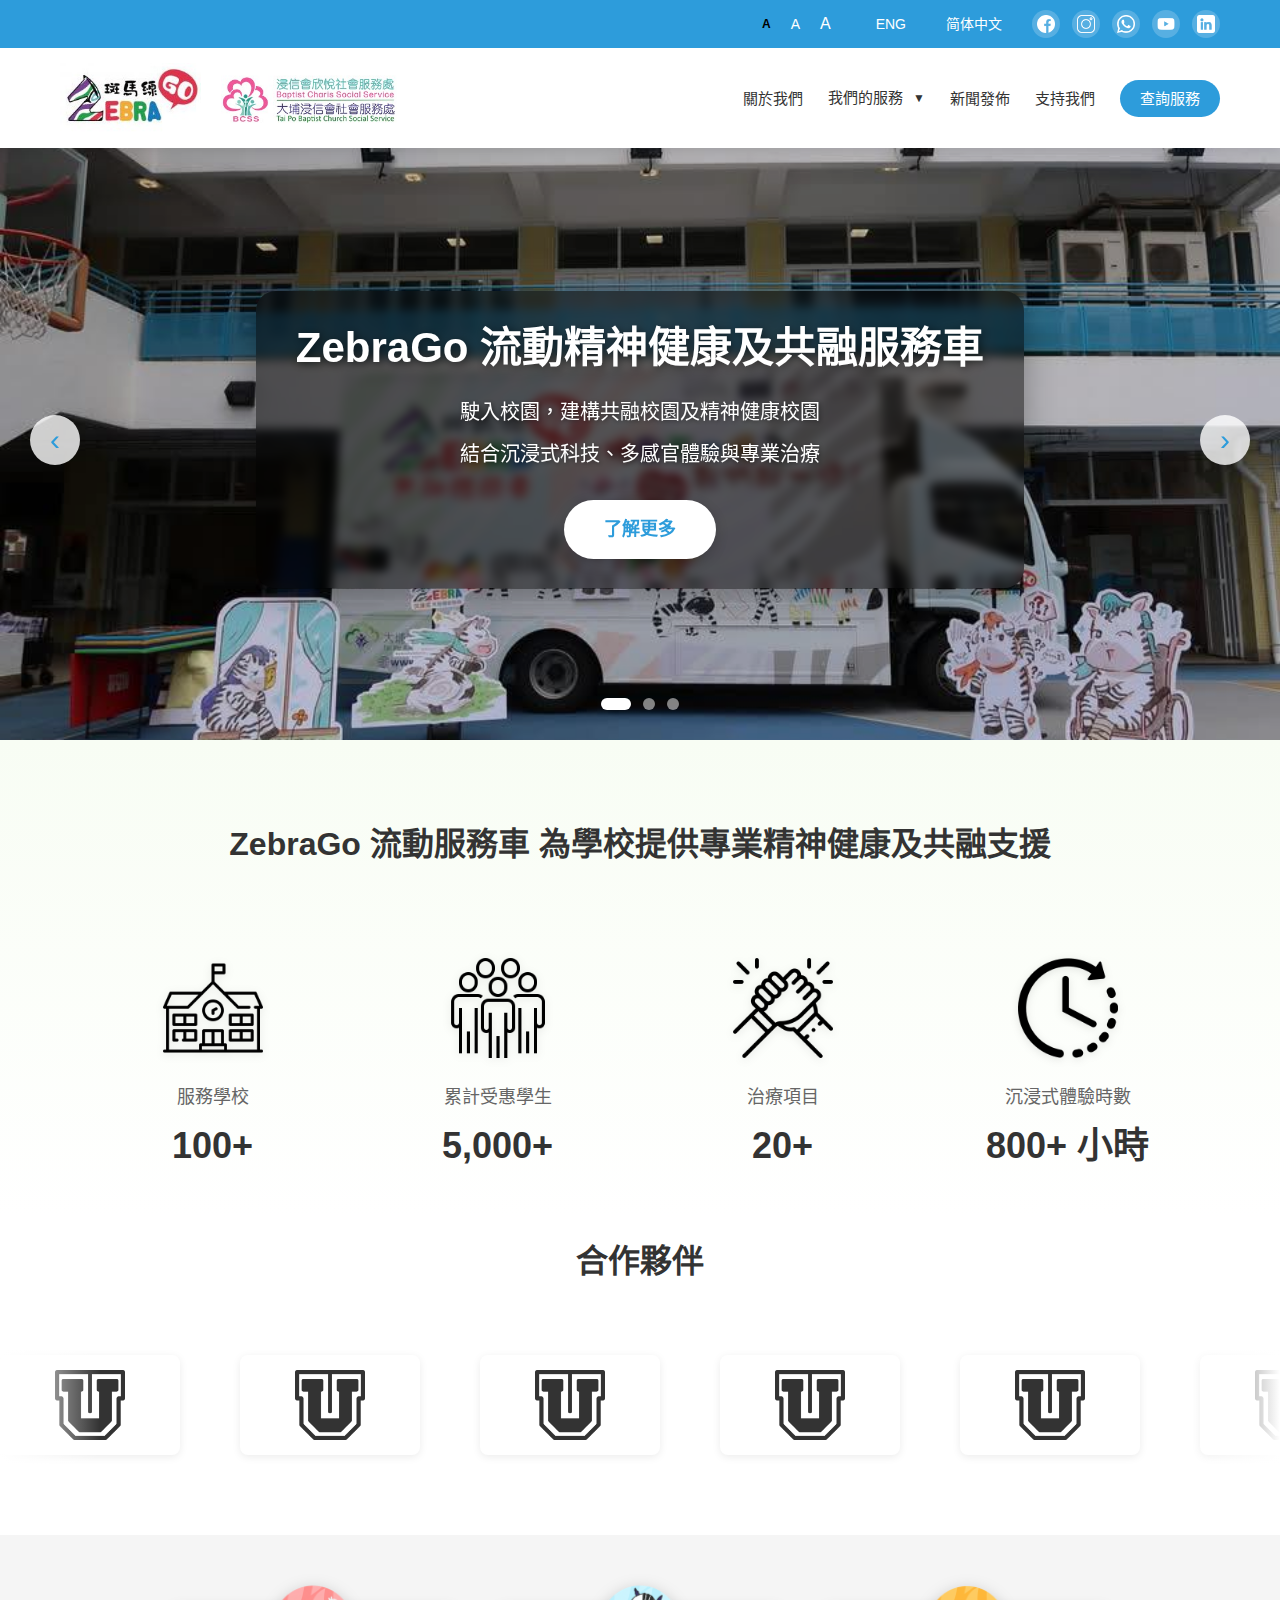
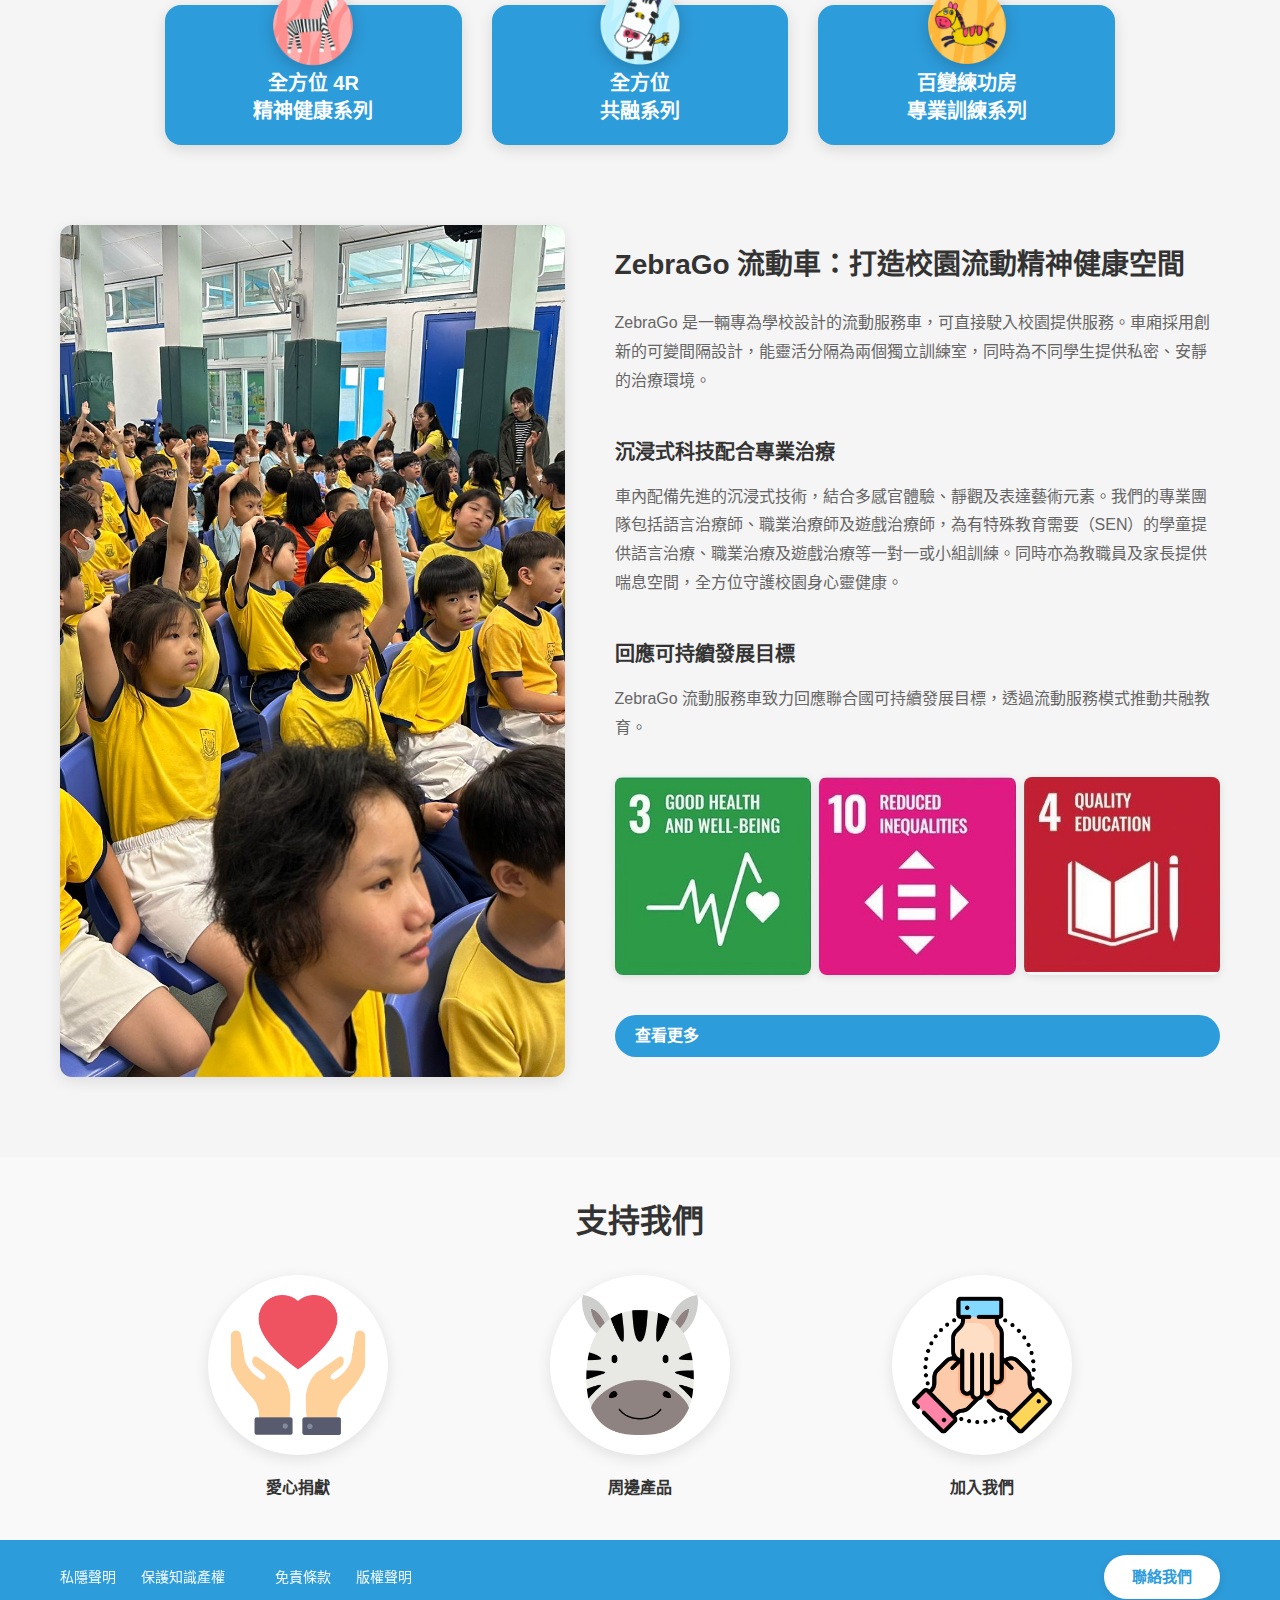
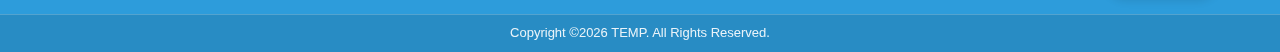
<file: index.html>
<!DOCTYPE html>
<html lang="zh-HK">
<head>
    <meta charset="UTF-8">
    <meta name="viewport" content="width=device-width, initial-scale=1.0">
    <title>ZebraGo - BSCC</title>
    <link rel="icon" type="image/png" href="images/Mainpage/banner/zebrago-logo-hd.png">
    <link rel="stylesheet" href="css/style.css">
</head>
<body>
    <!-- Header -->
    <header class="header">
        <div class="top-bar">
            <div class="container">
                <div class="font-size-control">
                    <button class="font-size-btn active" data-size="small">A</button>
                    <button class="font-size-btn" data-size="medium">A</button>
                    <button class="font-size-btn" data-size="large">A</button>
                </div>
                <div class="top-links">
                    <a href="#" class="lang-switch">ENG</a>
                    <a href="#" class="simple-chinese">简体中文</a>
                    <div class="social-icons">
                        <a href="#" aria-label="Facebook"><img src="images/Mainpage/banner/facebook.png" alt="Facebook"></a>
                        <a href="#" aria-label="Instagram"><img src="images/Mainpage/banner/instagram.png" alt="Instagram"></a>
                        <a href="#" aria-label="WhatsApp"><img src="images/Mainpage/banner/whatsapp.png" alt="WhatsApp"></a>
                        <a href="#" aria-label="YouTube"><img src="images/Mainpage/banner/youtube.png" alt="YouTube"></a>
                        <a href="#" aria-label="LinkedIn"><img src="images/Mainpage/banner/linkedin.png" alt="LinkedIn"></a>
                    </div>
                </div>
            </div>
        </div>
        
        <div class="main-header">
            <div class="container">
                <div class="logo">
                    <a href="index.html" class="logo-link">
                        <img src="images/Mainpage/banner/zebrago-logo.png" alt="ZebraGo Logo" class="logo-zebrago">
                    </a>
                    <a href="https://www.tpbcss.org/" class="logo-link" target="_blank">
                        <img src="images/Mainpage/banner/bscc-logo.png" alt="BSCC Logo" class="logo-bscc">
                    </a>
                </div>
                
                <nav class="main-nav">
                    <ul>
                        <li><a href="#about">關於我們</a></li>
                        <li class="dropdown">
                            <a href="#services" class="dropdown-toggle">我們的服務 <span class="dropdown-arrow">▼</span></a>
                            <ul class="dropdown-menu">
                                <li><a href="#individual">個人服務</a></li>
                                <li><a href="#school">學校服務</a></li>
                                <li><a href="#corporate">企業服務</a></li>
                            </ul>
                        </li>
                        <li><a href="#news">新聞發佈</a></li>
                        <li><a href="#support">支持我們</a></li>
                        <li><a href="#contact" class="btn-contact">查詢服務</a></li>
                    </ul>
                </nav>
                
                <button class="mobile-menu-toggle" aria-label="Toggle menu">
                    <span></span>
                    <span></span>
                    <span></span>
                </button>
            </div>
        </div>
    </header>

    <!-- Carousel Section -->
    <section class="carousel-section">
        <div class="carousel">
            <div class="carousel-container">
                <!-- Slide 1 -->
                <div class="carousel-slide active" style="background-image: url('images/Mainpage/carousel/image1.jpg');">
                    <div class="carousel-content">
                        <div class="container">
                            <h2>ZebraGo 流動精神健康及共融服務車</h2>
                            <p>駛入校園，建構共融校園及精神健康校園</p>
                            <p>結合沉浸式科技、多感官體驗與專業治療</p>
                            <a href="#services" class="btn-primary">了解更多</a>
                        </div>
                    </div>
                </div>
                
                <!-- Slide 2 -->
                <div class="carousel-slide" style="background-image: url('images/Mainpage/carousel/image2.jpg');">
                    <div class="carousel-content">
                        <div class="container">
                            <h2>百變空間 專業治療</h2>
                            <p>車廂可變間隔設計，提供私密安靜的治療環境</p>
                            <p>語言治療、職業治療、遊戲治療一站式服務</p>
                            <a href="#about" class="btn-primary">認識我們</a>
                        </div>
                    </div>
                </div>
                
                <!-- Slide 3 -->
                <div class="carousel-slide" style="background-image: url('images/Mainpage/carousel/image3.jpg');">
                    <div class="carousel-content">
                        <div class="container">
                            <h2>守護師生身心靈健康</h2>
                            <p>為學生、教職員及照顧者提供全方位支援</p>
                            <p>以 ICE 手法打造沉浸式、協作式、體驗式服務</p>
                            <a href="#contact" class="btn-primary">立即預約</a>
                        </div>
                    </div>
                </div>
            </div>
            
            <!-- Carousel Controls -->
            <button class="carousel-control prev" aria-label="Previous slide">
                <span>‹</span>
            </button>
            <button class="carousel-control next" aria-label="Next slide">
                <span>›</span>
            </button>
            
            <!-- Carousel Indicators -->
            <div class="carousel-indicators">
                <button class="indicator active" data-slide="0" aria-label="Slide 1"></button>
                <button class="indicator" data-slide="1" aria-label="Slide 2"></button>
                <button class="indicator" data-slide="2" aria-label="Slide 3"></button>
            </div>
        </div>
    </section>

    <!-- Stats Section -->
    <section class="stats-section">
        <div class="container">
            <h2 class="section-title">ZebraGo 流動服務車 為學校提供專業精神健康及共融支援</h2>
            
            <div class="stats-grid">
                <!-- Stat 1 -->
                <div class="stat-item">
                    <div class="stat-icon">
                        <img src="images/Mainpage/stats/school.png" alt="服務學校">
                    </div>
                    <h3 class="stat-label">服務學校</h3>
                    <p class="stat-value">100+</p>
                </div>
                
                <!-- Stat 2 -->
                <div class="stat-item">
                    <div class="stat-icon">
                        <img src="images/Mainpage/stats/group.png" alt="專業治療師">
                    </div>
                    <h3 class="stat-label">累計受惠學生</h3>
                    <p class="stat-value">5,000+</p>
                </div>
                
                <!-- Stat 3 -->
                <div class="stat-item">
                    <div class="stat-icon">
                        <img src="images/Mainpage/stats/help.png" alt="治療項目">
                    </div>
                    <h3 class="stat-label">治療項目</h3>
                    <p class="stat-value">20+</p>
                </div>
                
                <!-- Stat 4 -->
                <div class="stat-item">
                    <div class="stat-icon">
                        <img src="images/Mainpage/stats/time-left.png" alt="受惠學生">
                    </div>
                    <h3 class="stat-label">沉浸式體驗時數</h3>
                    <p class="stat-value">800+ 小時</p>
                </div>
            </div>
        </div>
    </section>

    <!-- Partners Gallery Section -->
    <section class="partners-section">
        <div class="container">
            <h2 class="section-title">合作夥伴</h2>
        </div>
        
        <div class="partners-scroll-wrapper">
            <div class="partners-scroll">
                <!-- First set of partners -->
                <div class="partner-item">
                    <img src="images/Mainpage/stats/partner/university.png" alt="合作夥伴 1">
                </div>
                <div class="partner-item">
                    <img src="images/Mainpage/stats/partner/university.png" alt="合作夥伴 2">
                </div>
                <div class="partner-item">
                    <img src="images/Mainpage/stats/partner/university.png" alt="合作夥伴 3">
                </div>
                <div class="partner-item">
                    <img src="images/Mainpage/stats/partner/university.png" alt="合作夥伴 4">
                </div>
                <div class="partner-item">
                    <img src="images/Mainpage/stats/partner/university.png" alt="合作夥伴 5">
                </div>
                <div class="partner-item">
                    <img src="images/Mainpage/stats/partner/university.png" alt="合作夥伴 6">
                </div>
                <div class="partner-item">
                    <img src="images/Mainpage/stats/partner/university.png" alt="合作夥伴 7">
                </div>
                <div class="partner-item">
                    <img src="images/Mainpage/stats/partner/university.png" alt="合作夥伴 8">
                </div>
                
                <!-- Duplicate set for seamless loop -->
                <div class="partner-item">
                    <img src="images/Mainpage/stats/partner/university.png" alt="合作夥伴 1">
                </div>
                <div class="partner-item">
                    <img src="images/Mainpage/stats/partner/university.png" alt="合作夥伴 2">
                </div>
                <div class="partner-item">
                    <img src="images/Mainpage/stats/partner/university.png" alt="合作夥伴 3">
                </div>
                <div class="partner-item">
                    <img src="images/Mainpage/stats/partner/university.png" alt="合作夥伴 4">
                </div>
                <div class="partner-item">
                    <img src="images/Mainpage/stats/partner/university.png" alt="合作夥伴 5">
                </div>
                <div class="partner-item">
                    <img src="images/Mainpage/stats/partner/university.png" alt="合作夥伴 6">
                </div>
                <div class="partner-item">
                    <img src="images/Mainpage/stats/partner/university.png" alt="合作夥伴 7">
                </div>
                <div class="partner-item">
                    <img src="images/Mainpage/stats/partner/university.png" alt="合作夥伴 8">
                </div>
            </div>
        </div>
    </section>

    <!-- Services Section -->
    <section class="services-section">
        <div class="container">
            <div class="services-grid">
                <!-- Service 1 -->
                <a href="#mental-health" class="service-card">
                    <div class="service-icon">
                        <img src="images/Mainpage/introduction/zebra1.png" alt="全方位 4R 精神健康系列">
                    </div>
                    <h3 class="service-title">全方位 4R<br>精神健康系列</h3>
                </a>
                
                <!-- Service 2 -->
                <a href="#inclusion" class="service-card">
                    <div class="service-icon">
                        <img src="images/Mainpage/introduction/zebra2.png" alt="全方位共融系列">
                    </div>
                    <h3 class="service-title">全方位<br>共融系列</h3>
                </a>
                
                <!-- Service 3 -->
                <a href="#training" class="service-card service-card-highlight">
                    <div class="service-icon">
                        <img src="images/Mainpage/introduction/zebra3.png" alt="百變練功房">
                    </div>
                    <h3 class="service-title">百變練功房<br>專業訓練系列</h3>
                </a>
            </div>
        </div>
    </section>

    <!-- News/Article Section -->
    <section class="news-section">
        <div class="container">
            <div class="news-content">
                <!-- News Image -->
                <div class="news-image">
                    <img src="images/Mainpage/introduction/info1.jpg" alt="ZebraGo 流動車內部">
                </div>
                
                <!-- News Text -->
                <div class="news-text">
                    <h2 class="news-title">ZebraGo 流動車：打造校園流動精神健康空間</h2>
                    
                    <p class="news-excerpt">
                        ZebraGo 是一輛專為學校設計的流動服務車，可直接駛入校園提供服務。車廂採用創新的可變間隔設計，能靈活分隔為兩個獨立訓練室，同時為不同學生提供私密、安靜的治療環境。
                    </p>
                    
                    <h3 class="news-subtitle">沉浸式科技配合專業治療</h3>
                    
                    <p class="news-excerpt">
                        車內配備先進的沉浸式技術，結合多感官體驗、靜觀及表達藝術元素。我們的專業團隊包括語言治療師、職業治療師及遊戲治療師，為有特殊教育需要（SEN）的學童提供語言治療、職業治療及遊戲治療等一對一或小組訓練。同時亦為教職員及家長提供喘息空間，全方位守護校園身心靈健康。
                    </p>
                    
                    <h3 class="news-subtitle">回應可持續發展目標</h3>
                    
                    <p class="news-excerpt">
                        ZebraGo 流動服務車致力回應聯合國可持續發展目標，透過流動服務模式推動共融教育。
                    </p>
                    
                    <div class="sustainability-goals">
                        <div class="sdg-item">
                            <img src="images/Mainpage/introduction/esg3.jpg" alt="SDG 3 - 良好健康與福祉">
                        </div>
                        <div class="sdg-item">
                            <img src="images/Mainpage/introduction/esg10.jpg" alt="SDG 10 - 減少不平等">
                        </div>
                        <div class="sdg-item">
                            <img src="images/Mainpage/introduction/esg4.jpg" alt="SDG 4 - 優質教育">
                        </div>
                    </div>
                    
                    <a href="#read-more" class="btn-read-more">查看更多</a>
                </div>
            </div>
        </div>
    </section>

    <!-- Support Section -->
    <section class="support-section">
        <div class="container">
            <h2 class="section-title">支持我們</h2>
            
            <div class="support-grid">
                <!-- Support Item 1 -->
                <a href="#fundraising" class="support-item">
                    <div class="support-image">
                        <img src="images/Mainpage/support/donation.png" alt="愛心捐獻">
                    </div>
                    <h3 class="support-label">愛心捐獻</h3>
                </a>
                
                <!-- Support Item 2 -->
                <a href="#donations" class="support-item">
                    <div class="support-image">
                        <img src="images/Mainpage/support/zebra.png" alt="周邊產品">
                    </div>
                    <h3 class="support-label">周邊產品</h3>
                </a>
                
                <!-- Support Item 3 -->
                <a href="#products-services" class="support-item">
                    <div class="support-image">
                        <img src="images/Mainpage/support/join.png" alt="加入我們">
                    </div>
                    <h3 class="support-label">加入我們</h3>
                </a>
            </div>
        </div>
    </section>

    <!-- Footer -->
    <footer class="footer">
        <div class="footer-content">
            <div class="container">
                <div class="footer-main">
                    <div class="footer-links">
                        <div class="footer-column">
                            <a href="#privacy" class="footer-link">私隱聲明</a>
                            <a href="#ip-protection" class="footer-link">保護知識產權</a>
                        </div>
                        
                        <div class="footer-column">
                            <a href="#disclaimer" class="footer-link">免責條款</a>
                            <a href="#copyright" class="footer-link">版權聲明</a>
                        </div>
                    </div>
                    
                    <div class="footer-contact">
                        <a href="#contact" class="btn-contact-footer">聯絡我們</a>
                    </div>
                </div>
            </div>
        </div>
        
        <div class="footer-bottom">
            <div class="container">
                <p class="copyright">Copyright ©2026 TEMP. All Rights Reserved.</p>
            </div>
        </div>
    </footer>

    <script src="js/carousel.js"></script>
    <script src="js/main.js"></script>
</body>
</html>
</file>
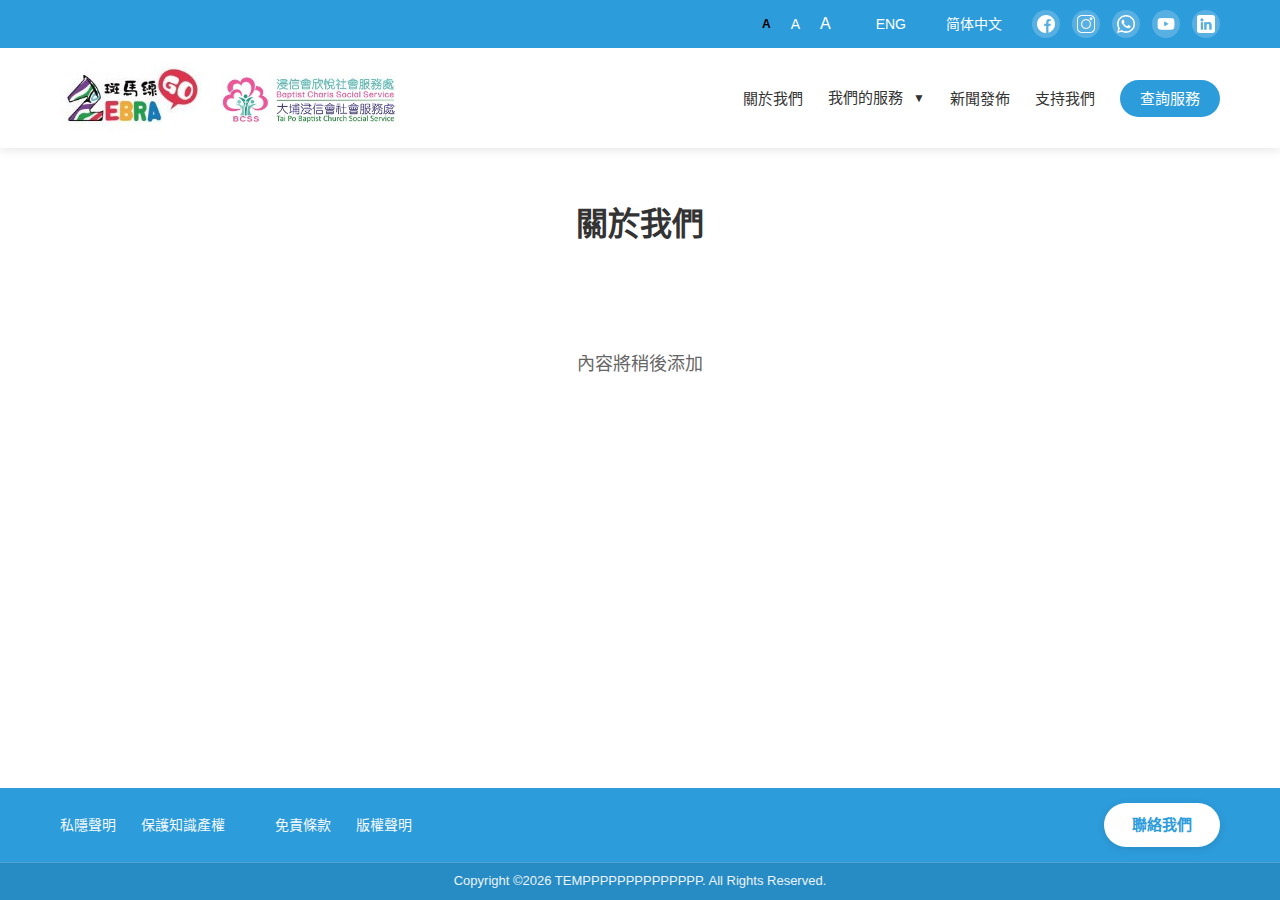
<file: pages/about.html>
<!DOCTYPE html>
<html lang="zh-HK">
<head>
    <meta charset="UTF-8">
    <meta name="viewport" content="width=device-width, initial-scale=1.0">
    <title>關於我們 - 斑馬線ZebraGo</title>
    <link rel="icon" type="image/png" href="../images/General/web-icon.png">
    <link rel="stylesheet" href="../css/style.css">
</head>
<body>
    <!-- Header -->
    <header class="header">
        <div class="top-bar">
            <div class="container">
                <div class="font-size-control">
                    <button class="font-size-btn active" data-size="small">A</button>
                    <button class="font-size-btn" data-size="medium">A</button>
                    <button class="font-size-btn" data-size="large">A</button>
                </div>
                <div class="top-links">
                    <a href="#" class="lang-switch" data-lang-switch="en">ENG</a>
                    <a href="#" class="simple-chinese" data-lang-switch="zh-CN">简体中文</a>
                    <a href="#" class="traditional-chinese" data-lang-switch="zh-HK" style="display: none;">繁體中文</a>
                    <div class="social-icons">
                        <a href="https://www.facebook.com/tpbcss.zebrago" aria-label="Facebook" target="_blank"><img src="../images/Mainpage/banner/facebook.png" alt="Facebook"></a>
                        <a href="https://www.instagram.com/tpbcss?utm_source=ig_web_button_share_sheet&igsh=ZDNlZDc0MzIxNw==" aria-label="Instagram" target="_blank"><img src="../images/Mainpage/banner/instagram.png" alt="Instagram"></a>
                        <a href="#" aria-label="WhatsApp"><img src="../images/Mainpage/banner/whatsapp.png" alt="WhatsApp"></a>
                        <a href="https://www.youtube.com/@tpbcss8352" aria-label="YouTube" target="_blank"><img src="../images/Mainpage/banner/youtube.png" alt="YouTube"></a>
                        <a href="https://www.linkedin.com/company/tpbcss/" aria-label="LinkedIn" target="_blank"><img src="../images/Mainpage/banner/linkedin.png" alt="LinkedIn"></a>
                    </div>
                </div>
            </div>
        </div>
        
        <div class="main-header">
            <div class="container">
                <div class="logo">
                    <a href="../index.html" class="logo-link">
                        <img src="../images/Mainpage/banner/zebrago-logo.png" alt="ZebraGo Logo" class="logo-zebrago">
                    </a>
                    <a href="https://www.tpbcss.org/" class="logo-link" target="_blank">
                        <img src="../images/Mainpage/banner/bscc-logo.png" alt="BSCC Logo" class="logo-bscc">
                    </a>
                </div>
                
                <nav class="main-nav">
                    <ul>
                        <li><a href="about.html" data-lang="nav.about">關於我們</a></li>
                        <li class="dropdown">
                            <a href="#services" class="dropdown-toggle" data-lang="nav.services">我們的服務 <span class="dropdown-arrow">▼</span></a>
                            <ul class="dropdown-menu">
                                <li><a href="individual.html" data-lang="nav.individual">個人服務</a></li>
                                <li><a href="school.html" data-lang="nav.school">學校服務</a></li>
                                <li><a href="corporate.html" data-lang="nav.corporate">企業服務</a></li>
                            </ul>
                        </li>
                        <li><a href="news.html" data-lang="nav.news">新聞發佈</a></li>
                        <li><a href="support.html" data-lang="nav.support">支持我們</a></li>
                        <li><a href="contact.html" class="btn-contact" data-lang="nav.contact">查詢服務</a></li>
                    </ul>
                </nav>
                
                <button class="mobile-menu-toggle" aria-label="Toggle menu">
                    <span></span>
                    <span></span>
                    <span></span>
                </button>
            </div>
        </div>
    </header>

    <!-- Main Content -->
    <main style="margin-top: var(--header-height); padding: 60px 0; min-height: 60vh;">
        <div class="container">
            <h1 class="section-title">關於我們</h1>
            <div style="text-align: center; padding: 40px 20px;">
                <p style="font-size: 18px; color: var(--text-light); line-height: 1.8;">
                    內容將稍後添加
                </p>
            </div>
        </div>
    </main>

    <!-- Footer -->
    <footer class="footer">
        <div class="footer-content">
            <div class="container">
                <div class="footer-main">
                    <div class="footer-links">
                        <div class="footer-column">
                            <a href="privacy.html" class="footer-link" data-lang="footer.privacy">私隱聲明</a>
                            <a href="ip-protection.html" class="footer-link" data-lang="footer.ip">保護知識產權</a>
                        </div>
                        
                        <div class="footer-column">
                            <a href="disclaimer.html" class="footer-link" data-lang="footer.disclaimer">免責條款</a>
                            <a href="copyright.html" class="footer-link" data-lang="footer.copyright">版權聲明</a>
                        </div>
                    </div>
                    
                    <div class="footer-contact">
                        <a href="contact.html" class="btn-contact-footer" data-lang="footer.contact">聯絡我們</a>
                    </div>
                </div>
            </div>
        </div>
        
        <div class="footer-bottom">
            <div class="container">
                <p class="copyright">Copyright ©2026 TEMPPPPPPPPPPPPPP. All Rights Reserved.</p>
            </div>
        </div>
    </footer>

    <script src="../js/language.js"></script>
    <script src="../js/carousel.js"></script>
    <script src="../js/language.js"></script>
    <script src="../js/main.js"></script>
</body>
</html>
</file>
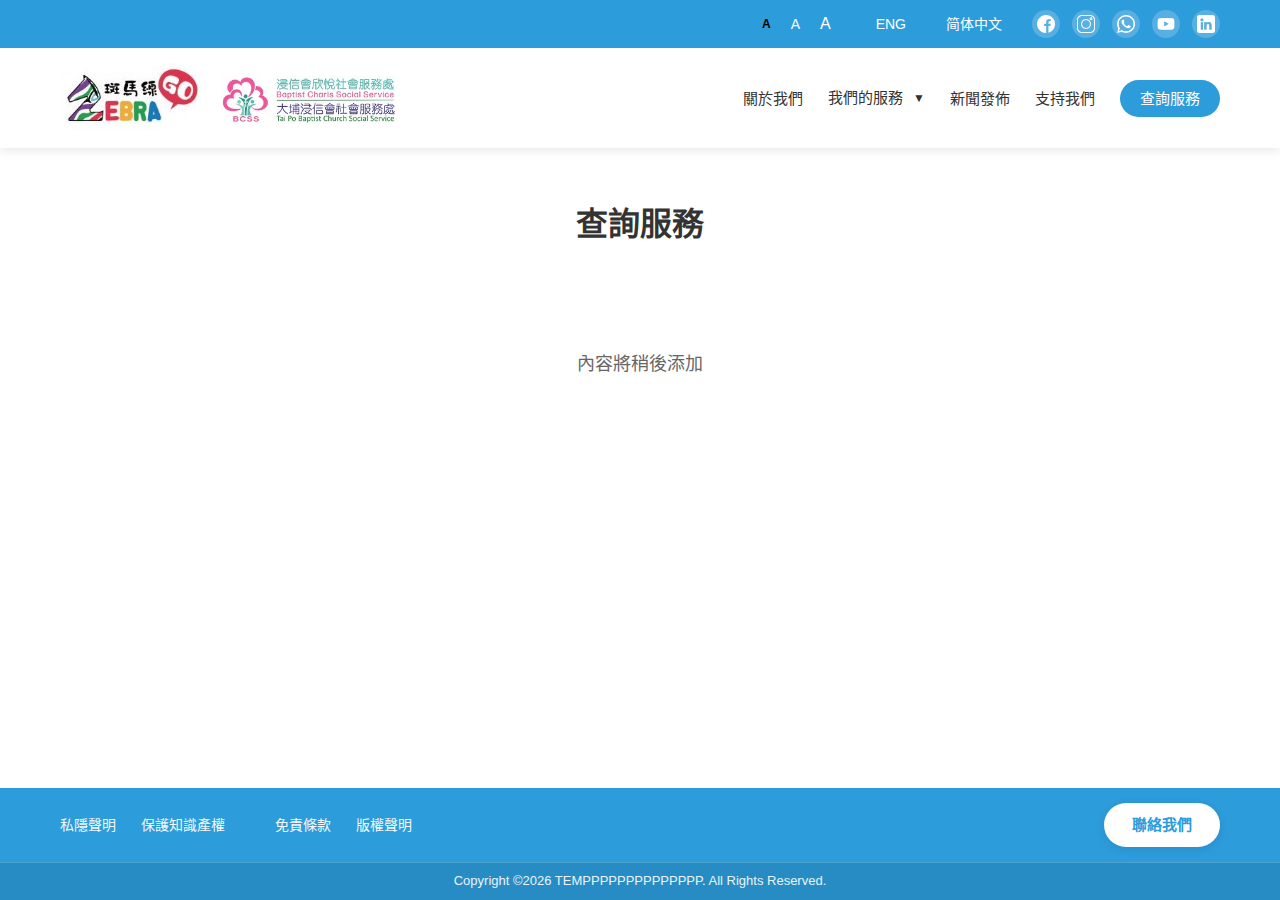
<file: pages/contact.html>
<!DOCTYPE html>
<html lang="zh-HK">
<head>
    <meta charset="UTF-8">
    <meta name="viewport" content="width=device-width, initial-scale=1.0">
    <title>查詢服務 - 斑馬線ZebraGo</title>
    <link rel="icon" type="image/png" href="../images/General/web-icon.png">
    <link rel="stylesheet" href="../css/style.css">
</head>
<body>
    <!-- Header -->
    <header class="header">
        <div class="top-bar">
            <div class="container">
                <div class="font-size-control">
                    <button class="font-size-btn active" data-size="small">A</button>
                    <button class="font-size-btn" data-size="medium">A</button>
                    <button class="font-size-btn" data-size="large">A</button>
                </div>
                <div class="top-links">
                    <a href="#" class="lang-switch" data-lang-switch="en">ENG</a>
                    <a href="#" class="simple-chinese" data-lang-switch="zh-CN">简体中文</a>
                    <a href="#" class="traditional-chinese" data-lang-switch="zh-HK" style="display: none;">繁體中文</a>
                    <a href="#" class="traditional-chinese" data-lang-switch="zh-HK" style="display: none;">繁體中文</a>
                    <div class="social-icons">
                        <a href="https://www.facebook.com/tpbcss.zebrago" aria-label="Facebook" target="_blank"><img src="../images/Mainpage/banner/facebook.png" alt="Facebook"></a>
                        <a href="https://www.instagram.com/tpbcss?utm_source=ig_web_button_share_sheet&igsh=ZDNlZDc0MzIxNw==" aria-label="Instagram" target="_blank"><img src="../images/Mainpage/banner/instagram.png" alt="Instagram"></a>
                        <a href="#" aria-label="WhatsApp"><img src="../images/Mainpage/banner/whatsapp.png" alt="WhatsApp"></a>
                        <a href="https://www.youtube.com/@tpbcss8352" aria-label="YouTube" target="_blank"><img src="../images/Mainpage/banner/youtube.png" alt="YouTube"></a>
                        <a href="https://www.linkedin.com/company/tpbcss/" aria-label="LinkedIn" target="_blank"><img src="../images/Mainpage/banner/linkedin.png" alt="LinkedIn"></a>
                    </div>
                </div>
            </div>
        </div>
        
        <div class="main-header">
            <div class="container">
                <div class="logo">
                    <a href="../index.html" class="logo-link">
                        <img src="../images/Mainpage/banner/zebrago-logo.png" alt="ZebraGo Logo" class="logo-zebrago">
                    </a>
                    <a href="https://www.tpbcss.org/" class="logo-link" target="_blank">
                        <img src="../images/Mainpage/banner/bscc-logo.png" alt="BSCC Logo" class="logo-bscc">
                    </a>
                </div>
                
                <nav class="main-nav">
                    <ul>
                        <li><a href="about.html" data-lang="nav.about">關於我們</a></li>
                        <li class="dropdown">
                            <a href="#services" class="dropdown-toggle" data-lang="nav.services">我們的服務 <span class="dropdown-arrow">▼</span></a>
                            <ul class="dropdown-menu">
                                <li><a href="individual.html" data-lang="nav.individual">個人服務</a></li>
                                <li><a href="school.html" data-lang="nav.school">學校服務</a></li>
                                <li><a href="corporate.html" data-lang="nav.corporate">企業服務</a></li>
                            </ul>
                        </li>
                        <li><a href="news.html" data-lang="nav.news">新聞發佈</a></li>
                        <li><a href="support.html" data-lang="nav.support">支持我們</a></li>
                        <li><a href="contact.html" class="btn-contact" data-lang="nav.contact">查詢服務</a></li>
                    </ul>
                </nav>
                
                <button class="mobile-menu-toggle" aria-label="Toggle menu">
                    <span></span>
                    <span></span>
                    <span></span>
                </button>
            </div>
        </div>
    </header>

    <!-- Main Content -->
    <main style="margin-top: var(--header-height); padding: 60px 0; min-height: 60vh;">
        <div class="container">
            <h1 class="section-title">查詢服務</h1>
            <div style="text-align: center; padding: 40px 20px;">
                <p style="font-size: 18px; color: var(--text-light); line-height: 1.8;">
                    內容將稍後添加
                </p>
            </div>
        </div>
    </main>

    <!-- Footer -->
    <footer class="footer">
        <div class="footer-content">
            <div class="container">
                <div class="footer-main">
                    <div class="footer-links">
                        <div class="footer-column">
                            <a href="privacy.html" class="footer-link" data-lang="footer.privacy">私隱聲明</a>
                            <a href="ip-protection.html" class="footer-link" data-lang="footer.ip">保護知識產權</a>
                        </div>
                        
                        <div class="footer-column">
                            <a href="disclaimer.html" class="footer-link" data-lang="footer.disclaimer">免責條款</a>
                            <a href="copyright.html" class="footer-link" data-lang="footer.copyright">版權聲明</a>
                        </div>
                    </div>
                    
                    <div class="footer-contact">
                        <a href="contact.html" class="btn-contact-footer" data-lang="footer.contact">聯絡我們</a>
                    </div>
                </div>
            </div>
        </div>
        
        <div class="footer-bottom">
            <div class="container">
                <p class="copyright">Copyright ©2026 TEMPPPPPPPPPPPPPP. All Rights Reserved.</p>
            </div>
        </div>
    </footer>

    <script src="../js/carousel.js"></script>
    <script src="../js/language.js"></script>
    <script src="../js/main.js"></script>
</body>
</html>
</file>
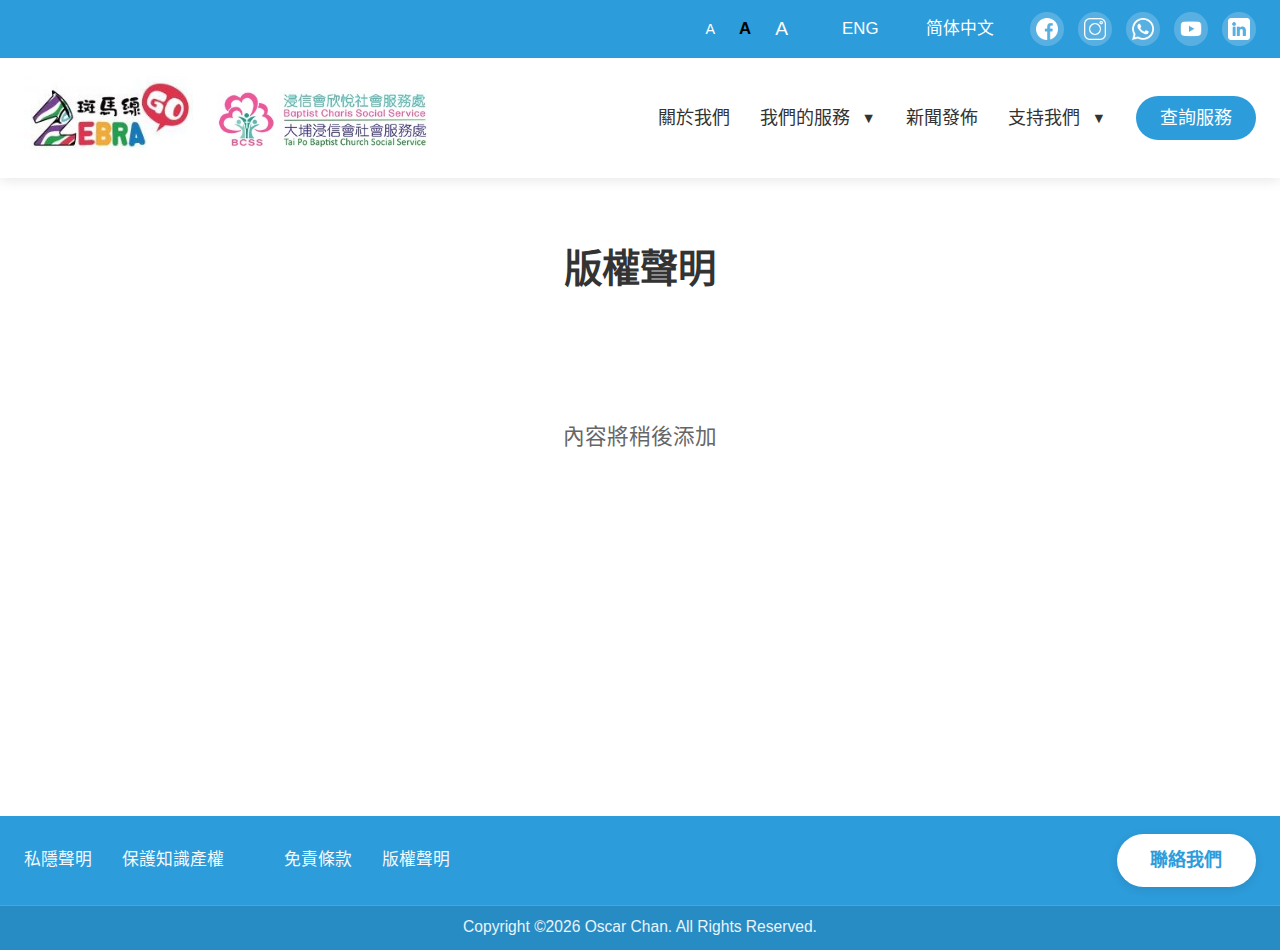
<file: pages/copyright.html>
<!DOCTYPE html>
<html lang="zh-HK">
<head>
    <meta charset="UTF-8">
    <meta name="viewport" content="width=device-width, initial-scale=1.0">
    <title>版權聲明 - 斑馬線ZebraGo</title>
    <link rel="icon" type="image/png" href="../images/General/web-icon.png">
    <link rel="stylesheet" href="../css/style.css">
<script>
        // Apply zoom immediately to prevent flash
        (function() {
            // Default to 1x zoom for mobile/tablet devices, 1.2x for desktop
            const isMobileOrTablet = window.innerWidth <= 1024;
            const defaultZoom = isMobileOrTablet ? 'small' : 'medium';
            const savedZoomSize = localStorage.getItem('zoom-size') || defaultZoom;
            const zoomLevels = { 'small': '1', 'medium': '1.2', 'large': '1.5' };
            document.documentElement.style.zoom = zoomLevels[savedZoomSize];
        })();
    </script>
</head>
<body data-page-title="pageTitle.copyright">
    <!-- Header -->
    <header class="header">
        <div class="top-bar">
            <div class="container">
                <div class="font-size-control">
                    <button class="font-size-btn" data-size="small">A</button>
                    <button class="font-size-btn active" data-size="medium">A</button>
                    <button class="font-size-btn" data-size="large">A</button>
                </div>
                <div class="top-links">
                    <a href="#" class="lang-switch" data-lang-switch="en">ENG</a>
                    <a href="#" class="simple-chinese" data-lang-switch="zh-CN">简体中文</a>
                    <a href="#" class="traditional-chinese" data-lang-switch="zh-HK" style="display: none;">繁體中文</a>
                    <div class="social-icons">
                        <a href="https://www.facebook.com/tpbcss.zebrago" aria-label="Facebook" target="_blank"><img src="../images/Mainpage/banner/facebook.png" alt="Facebook"></a>
                        <a href="https://www.instagram.com/tpbcss?utm_source=ig_web_button_share_sheet&igsh=ZDNlZDc0MzIxNw==" aria-label="Instagram" target="_blank"><img src="../images/Mainpage/banner/instagram.png" alt="Instagram"></a>
                        <a href="#" aria-label="WhatsApp"><img src="../images/Mainpage/banner/whatsapp.png" alt="WhatsApp"></a>
                        <a href="https://www.youtube.com/@tpbcss8352" aria-label="YouTube" target="_blank"><img src="../images/Mainpage/banner/youtube.png" alt="YouTube"></a>
                        <a href="https://www.linkedin.com/company/tpbcss/" aria-label="LinkedIn" target="_blank"><img src="../images/Mainpage/banner/linkedin.png" alt="LinkedIn"></a>
                    </div>
                </div>
            </div>
        </div>
        
        <div class="main-header">
            <div class="container">
                <div class="logo">
                    <a href="../index.html" class="logo-link">
                        <img src="../images/Mainpage/banner/zebrago-logo.png" alt="ZebraGo Logo" class="logo-zebrago">
                    </a>
                    <a href="https://www.tpbcss.org/" class="logo-link" target="_blank">
                        <img src="../images/Mainpage/banner/bscc-logo.png" alt="BSCC Logo" class="logo-bscc">
                    </a>
                </div>
                
                <nav class="main-nav">
                    <ul>
                        <li><a href="about.html" data-lang="nav.about">關於我們</a></li>
                        <li class="dropdown">
                            <a href="#services" class="dropdown-toggle" data-lang="nav.services">我們的服務 <span class="dropdown-arrow">▼</span></a>
                            <ul class="dropdown-menu">
                                <li><a href="individual.html" data-lang="nav.individual">個人服務</a></li>
                                <li><a href="school.html" data-lang="nav.school">學校服務</a></li>
                                <li><a href="corporate.html" data-lang="nav.corporate">企業服務</a></li>
                            </ul>
                        </li>
                        <li><a href="news.html" data-lang="nav.news">新聞發佈</a></li>
                        <li class="dropdown">
                            <a href="#support" class="dropdown-toggle" data-lang="nav.support">支持我們 <span class="dropdown-arrow">▼</span></a>
                            <ul class="dropdown-menu">
                                <li><a href="https://www.tpbcss.org/Support-Us/Donation" target="_blank" data-lang="nav.donation">愛心捐獻</a></li>
                                <li><a href="products.html" data-lang="nav.products">周邊產品</a></li>
                                <li><a href="special-projects.html" data-lang="nav.specialProjects">特別項目</a></li>
                            </ul>
                        </li>
                        <li><a href="contact.html" class="btn-contact" data-lang="nav.contact">查詢服務</a></li>
                    </ul>
                </nav>
                
                <button class="mobile-menu-toggle" aria-label="Toggle menu">
                    <span></span>
                    <span></span>
                    <span></span>
                </button>
            </div>
        </div>
    </header>

    <!-- Main Content -->
    <main style="margin-top: var(--header-height); padding: 60px 0; min-height: 60vh;">
        <div class="container">
            <h1 class="section-title">版權聲明</h1>
            <div style="text-align: center; padding: 40px 20px;">
                <p style="font-size: 18px; color: var(--text-light); line-height: 1.8;">
                    內容將稍後添加
                </p>
            </div>
        </div>
    </main>

    <!-- Footer -->
    <footer class="footer">
        <div class="footer-content">
            <div class="container">
                <div class="footer-main">
                    <div class="footer-links">
                        <div class="footer-column">
                            <a href="privacy.html" class="footer-link" data-lang="footer.privacy">私隱聲明</a>
                            <a href="ip-protection.html" class="footer-link" data-lang="footer.ip">保護知識產權</a>
                        </div>
                        
                        <div class="footer-column">
                            <a href="disclaimer.html" class="footer-link" data-lang="footer.disclaimer">免責條款</a>
                            <a href="copyright.html" class="footer-link" data-lang="footer.copyright">版權聲明</a>
                        </div>
                    </div>
                    
                    <div class="footer-contact">
                        <a href="contact.html" class="btn-contact-footer" data-lang="footer.contact">聯絡我們</a>
                    </div>
                </div>
            </div>
        </div>
        
        <div class="footer-bottom">
            <div class="container">
                <p class="copyright">Copyright ©2026 Oscar Chan. All Rights Reserved.</p>
            </div>
        </div>
    </footer>

    <script src="../js/carousel.js"></script>
    <script src="../js/language.js"></script>
    <script src="../js/main.js"></script>
</body>
</html>
</file>
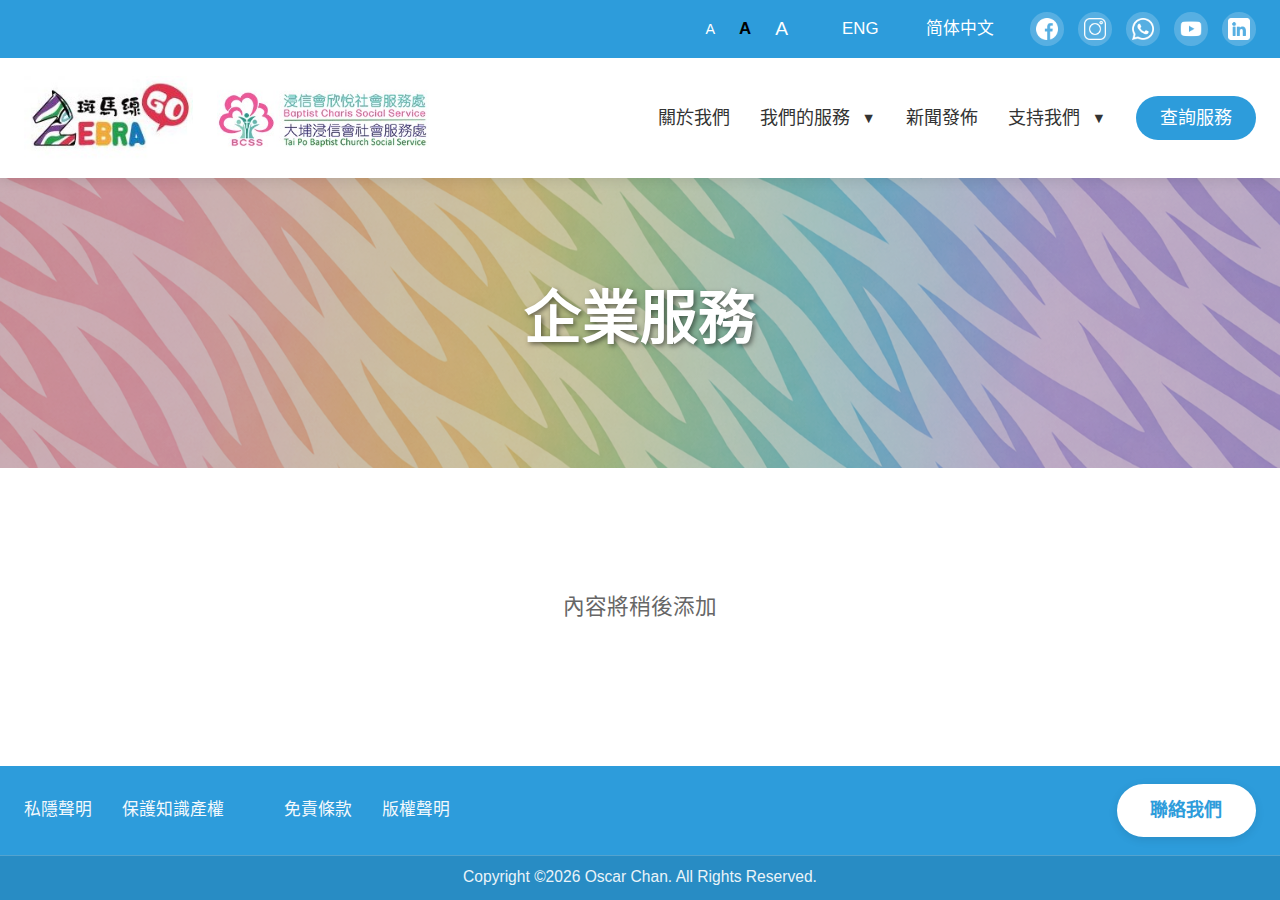
<file: pages/corporate.html>
<!DOCTYPE html>
<html lang="zh-HK">
<head>
    <meta charset="UTF-8">
    <meta name="viewport" content="width=device-width, initial-scale=1.0">
    <title>企業服務</title>
    <link rel="icon" type="image/png" href="../images/General/web-icon.png">
    <link rel="stylesheet" href="../css/style.css">
<script>
        // Apply zoom immediately to prevent flash
        (function() {
            // Default to 1x zoom for mobile/tablet devices, 1.2x for desktop
            const isMobileOrTablet = window.innerWidth <= 1024;
            const defaultZoom = isMobileOrTablet ? 'small' : 'medium';
            const savedZoomSize = localStorage.getItem('zoom-size') || defaultZoom;
            const zoomLevels = { 'small': '1', 'medium': '1.2', 'large': '1.5' };
            document.documentElement.style.zoom = zoomLevels[savedZoomSize];
        })();
    </script>
</head>
<body data-page-title="pageTitle.corporate">
    <!-- Header -->
    <header class="header">
        <div class="top-bar">
            <div class="container">
                <div class="font-size-control">
                    <button class="font-size-btn" data-size="small">A</button>
                    <button class="font-size-btn active" data-size="medium">A</button>
                    <button class="font-size-btn" data-size="large">A</button>
                </div>
                <div class="top-links">
                    <a href="#" class="lang-switch" data-lang-switch="en">ENG</a>
                    <a href="#" class="simple-chinese" data-lang-switch="zh-CN">简体中文</a>
                    <a href="#" class="traditional-chinese" data-lang-switch="zh-HK" style="display: none;">繁體中文</a>
                    <div class="social-icons">
                        <a href="https://www.facebook.com/tpbcss.zebrago" aria-label="Facebook" target="_blank"><img src="../images/Mainpage/banner/facebook.png" alt="Facebook"></a>
                        <a href="https://www.instagram.com/tpbcss?utm_source=ig_web_button_share_sheet&igsh=ZDNlZDc0MzIxNw==" aria-label="Instagram" target="_blank"><img src="../images/Mainpage/banner/instagram.png" alt="Instagram"></a>
                        <a href="#" aria-label="WhatsApp"><img src="../images/Mainpage/banner/whatsapp.png" alt="WhatsApp"></a>
                        <a href="https://www.youtube.com/@tpbcss8352" aria-label="YouTube" target="_blank"><img src="../images/Mainpage/banner/youtube.png" alt="YouTube"></a>
                        <a href="https://www.linkedin.com/company/tpbcss/" aria-label="LinkedIn" target="_blank"><img src="../images/Mainpage/banner/linkedin.png" alt="LinkedIn"></a>
                    </div>
                </div>
            </div>
        </div>
        
        <div class="main-header">
            <div class="container">
                <div class="logo">
                    <a href="../index.html" class="logo-link">
                        <img src="../images/Mainpage/banner/zebrago-logo.png" alt="ZebraGo Logo" class="logo-zebrago">
                    </a>
                    <a href="https://www.tpbcss.org/" class="logo-link" target="_blank">
                        <img src="../images/Mainpage/banner/bscc-logo.png" alt="BSCC Logo" class="logo-bscc">
                    </a>
                </div>
                
                <nav class="main-nav">
                    <ul>
                        <li><a href="about.html" data-lang="nav.about">關於我們</a></li>
                        <li class="dropdown">
                            <a href="#services" class="dropdown-toggle" data-lang="nav.services">我們的服務 <span class="dropdown-arrow">▼</span></a>
                            <ul class="dropdown-menu">
                                <li><a href="individual.html" data-lang="nav.individual">個人服務</a></li>
                                <li><a href="school.html" data-lang="nav.school">學校服務</a></li>
                                <li><a href="corporate.html" data-lang="nav.corporate">企業服務</a></li>
                            </ul>
                        </li>
                        <li><a href="news.html" data-lang="nav.news">新聞發佈</a></li>
                        <li class="dropdown">
                            <a href="#support" class="dropdown-toggle" data-lang="nav.support">支持我們 <span class="dropdown-arrow">▼</span></a>
                            <ul class="dropdown-menu">
                                <li><a href="https://www.tpbcss.org/Support-Us/Donation" target="_blank" data-lang="nav.donation">愛心捐獻</a></li>
                                <li><a href="products.html" data-lang="nav.products">周邊產品</a></li>
                                <li><a href="special-projects.html" data-lang="nav.specialProjects">特別項目</a></li>
                            </ul>
                        </li>
                        <li><a href="contact.html" class="btn-contact" data-lang="nav.contact">查詢服務</a></li>
                    </ul>
                </nav>
                
                <button class="mobile-menu-toggle" aria-label="Toggle menu">
                    <span></span>
                    <span></span>
                    <span></span>
                </button>
            </div>
        </div>
    </header>

    <!-- Main Content -->
    <main style="margin-top: var(--header-height);">
        <!-- Title Banner Section -->
        <section class="about-title-banner" style="background-image: url('../images/General/rainbow-stripe-background.png');">
            <div class="about-title-overlay">
                <div class="container">
                    <h1 class="about-title" data-lang="nav.corporate">企業服務</h1>
                </div>
            </div>
        </section>
        
        <div class="container" style="padding: 60px 0;">
            <div style="text-align: center; padding: 40px 20px;">
                <p style="font-size: 18px; color: var(--text-light); line-height: 1.8;">
                    內容將稍後添加
                </p>
            </div>
        </div>
    </main>

    <!-- Footer -->
    <footer class="footer">
        <div class="footer-content">
            <div class="container">
                <div class="footer-main">
                    <div class="footer-links">
                        <div class="footer-column">
                            <a href="privacy.html" class="footer-link" data-lang="footer.privacy">私隱聲明</a>
                            <a href="ip-protection.html" class="footer-link" data-lang="footer.ip">保護知識產權</a>
                        </div>
                        
                        <div class="footer-column">
                            <a href="disclaimer.html" class="footer-link" data-lang="footer.disclaimer">免責條款</a>
                            <a href="copyright.html" class="footer-link" data-lang="footer.copyright">版權聲明</a>
                        </div>
                    </div>
                    
                    <div class="footer-contact">
                        <a href="contact.html" class="btn-contact-footer" data-lang="footer.contact">聯絡我們</a>
                    </div>
                </div>
            </div>
        </div>
        
        <div class="footer-bottom">
            <div class="container">
                <p class="copyright">Copyright ©2026 Oscar Chan. All Rights Reserved.</p>
            </div>
        </div>
    </footer>

    <script src="../js/carousel.js"></script>
    <script src="../js/language.js"></script>
    <script src="../js/main.js"></script>
</body>
</html>
</file>
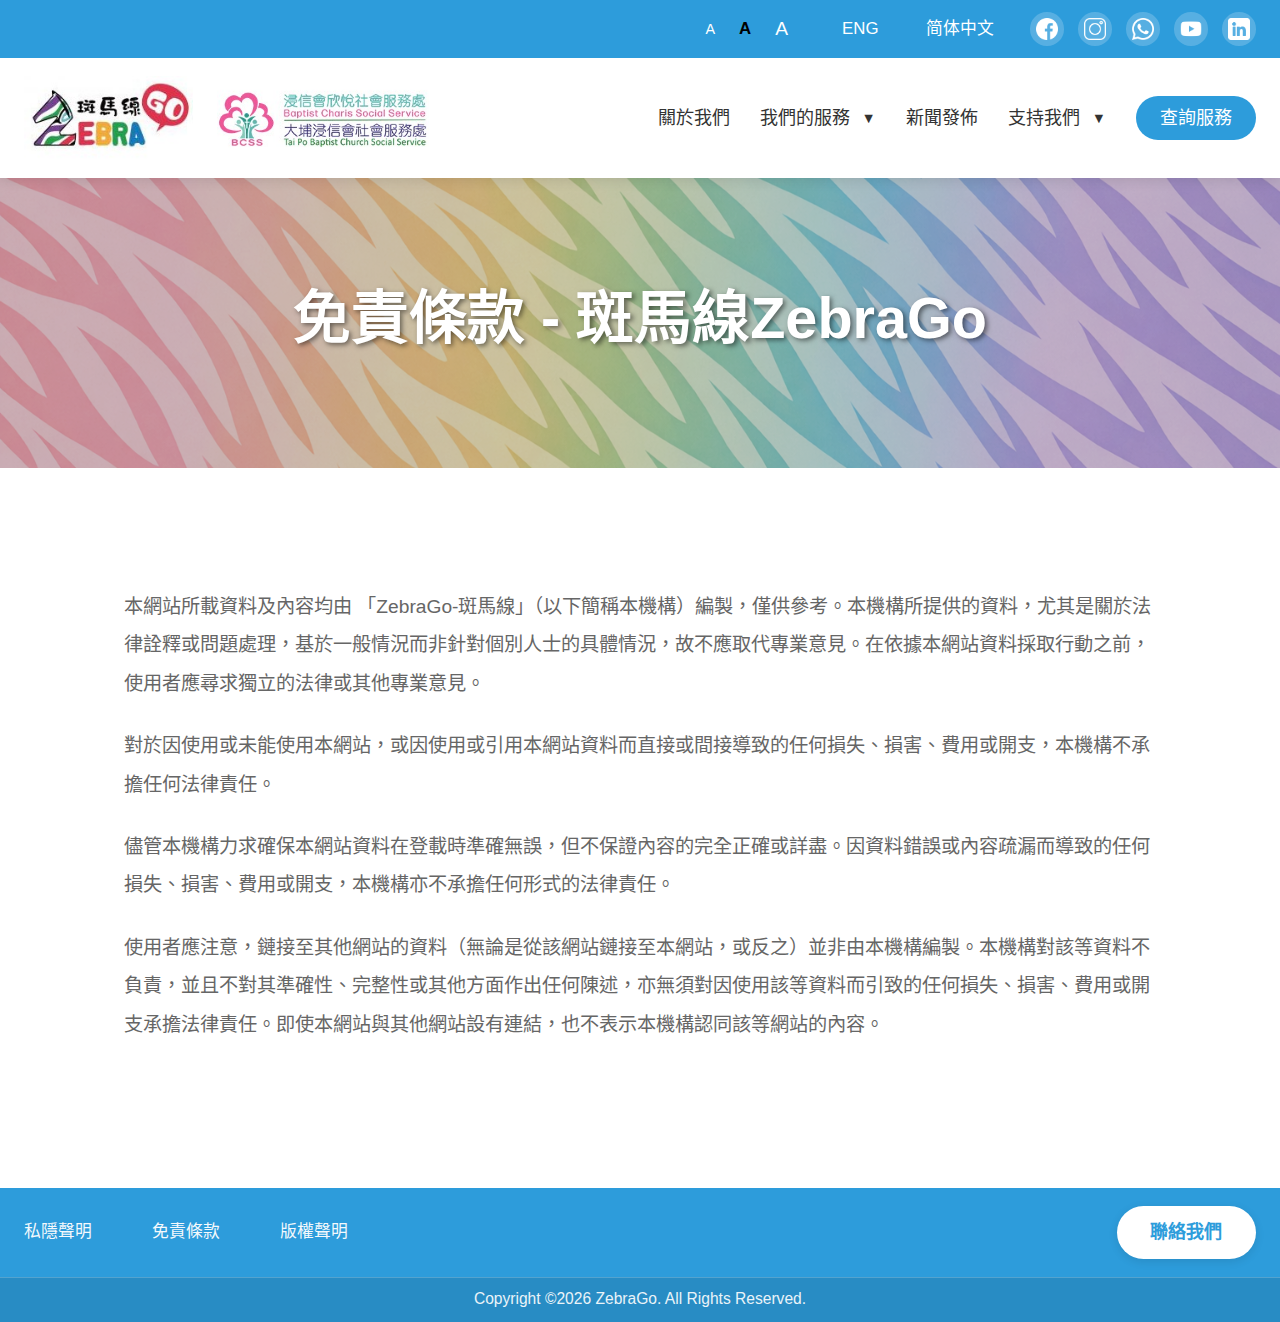
<file: pages/disclaimer.html>
<!DOCTYPE html>
<html lang="zh-HK">
<head>
    <meta charset="UTF-8">
    <meta name="viewport" content="width=device-width, initial-scale=1.0">
    <title>免責條款</title>
    <link rel="icon" type="image/png" href="../images/General/web-icon.png">
    <link rel="stylesheet" href="../css/style.css">
<script>
        // Apply zoom immediately to prevent flash
        (function() {
            // Default to 1x zoom for mobile/tablet devices, 1.2x for desktop
            const isMobileOrTablet = window.innerWidth <= 1024;
            const defaultZoom = isMobileOrTablet ? 'small' : 'medium';
            const savedZoomSize = localStorage.getItem('zoom-size') || defaultZoom;
            const zoomLevels = { 'small': '1', 'medium': '1.2', 'large': '1.5' };
            document.documentElement.style.zoom = zoomLevels[savedZoomSize];
        })();
    </script>
</head>
<body data-page-title="pageTitle.disclaimer">
    <!-- Header -->
    <header class="header">
        <div class="top-bar">
            <div class="container">
                <div class="font-size-control">
                    <button class="font-size-btn" data-size="small">A</button>
                    <button class="font-size-btn active" data-size="medium">A</button>
                    <button class="font-size-btn" data-size="large">A</button>
                </div>
                <div class="top-links">
                    <a href="#" class="lang-switch" data-lang-switch="en">ENG</a>
                    <a href="#" class="simple-chinese" data-lang-switch="zh-CN">简体中文</a>
                    <a href="#" class="traditional-chinese" data-lang-switch="zh-HK" style="display: none;">繁體中文</a>
                    <div class="social-icons">
                        <a href="https://www.facebook.com/tpbcss.zebrago" aria-label="Facebook" target="_blank"><img src="../images/Mainpage/banner/facebook.png" alt="Facebook"></a>
                        <a href="https://www.instagram.com/tpbcss?utm_source=ig_web_button_share_sheet&igsh=ZDNlZDc0MzIxNw==" aria-label="Instagram" target="_blank"><img src="../images/Mainpage/banner/instagram.png" alt="Instagram"></a>
                        <a href="#" aria-label="WhatsApp"><img src="../images/Mainpage/banner/whatsapp.png" alt="WhatsApp"></a>
                        <a href="https://www.youtube.com/@tpbcss8352" aria-label="YouTube" target="_blank"><img src="../images/Mainpage/banner/youtube.png" alt="YouTube"></a>
                        <a href="https://www.linkedin.com/company/tpbcss/" aria-label="LinkedIn" target="_blank"><img src="../images/Mainpage/banner/linkedin.png" alt="LinkedIn"></a>
                    </div>
                </div>
            </div>
        </div>
        
        <div class="main-header">
            <div class="container">
                <div class="logo">
                    <a href="../index.html" class="logo-link">
                        <img src="../images/Mainpage/banner/zebrago-logo.png" alt="ZebraGo Logo" class="logo-zebrago">
                    </a>
                    <a href="https://www.tpbcss.org/" class="logo-link" target="_blank">
                        <img src="../images/Mainpage/banner/bscc-logo.png" alt="BSCC Logo" class="logo-bscc">
                    </a>
                </div>
                
                <nav class="main-nav">
                    <ul>
                        <li><a href="about.html" data-lang="nav.about">關於我們</a></li>
                        <li class="dropdown">
                            <a href="#services" class="dropdown-toggle" data-lang="nav.services">我們的服務 <span class="dropdown-arrow">▼</span></a>
                            <ul class="dropdown-menu">
                                <li><a href="individual.html" data-lang="nav.individual">個人服務</a></li>
                                <li><a href="school.html" data-lang="nav.school">學校服務</a></li>
                                <li><a href="corporate.html" data-lang="nav.corporate">企業服務</a></li>
                            </ul>
                        </li>
                        <li><a href="news.html" data-lang="nav.news">新聞發佈</a></li>
                        <li class="dropdown">
                            <a href="#support" class="dropdown-toggle" data-lang="nav.support">支持我們 <span class="dropdown-arrow">▼</span></a>
                            <ul class="dropdown-menu">
                                <li><a href="https://www.tpbcss.org/Support-Us/Donation" target="_blank" data-lang="nav.donation">愛心捐獻</a></li>
                                <li><a href="products.html" data-lang="nav.products">周邊產品</a></li>
                                <li><a href="special-projects.html" data-lang="nav.specialProjects">特別項目</a></li>
                            </ul>
                        </li>
                        <li><a href="contact.html" class="btn-contact" data-lang="nav.contact">查詢服務</a></li>
                    </ul>
                </nav>
                
                <button class="mobile-menu-toggle" aria-label="Toggle menu">
                    <span></span>
                    <span></span>
                    <span></span>
                </button>
            </div>
        </div>
    </header>

    <!-- Main Content -->
    <main style="margin-top: var(--header-height);">
        <!-- Title Banner Section -->
        <section class="about-title-banner" style="background-image: url('../images/General/rainbow-stripe-background.png');">
            <div class="about-title-overlay">
                <div class="container">
                    <h1 class="about-title" data-lang="pageTitle.disclaimer">免責條款</h1>
                </div>
            </div>
        </section>
        
        <div class="container" style="padding: 60px 0;">
            <div style="max-width: 900px; margin: 0 auto; padding: 40px 20px;">
                <div style="font-size: 16px; color: var(--text-light); line-height: 2; text-align: left;">
                    <p style="margin-bottom: 20px;" data-lang="disclaimer.paragraph1">
                        本網站所載資料及內容均由 「ZebraGo-斑馬線」（以下簡稱本機構）編製，僅供參考。本機構所提供的資料，尤其是關於法律詮釋或問題處理，基於一般情況而非針對個別人士的具體情況，故不應取代專業意見。在依據本網站資料採取行動之前，使用者應尋求獨立的法律或其他專業意見。
                    </p>
                    
                    <p style="margin-bottom: 20px;" data-lang="disclaimer.paragraph2">
                        對於因使用或未能使用本網站，或因使用或引用本網站資料而直接或間接導致的任何損失、損害、費用或開支，本機構不承擔任何法律責任。
                    </p>
                    
                    <p style="margin-bottom: 20px;" data-lang="disclaimer.paragraph3">
                        儘管本機構力求確保本網站資料在登載時準確無誤，但不保證內容的完全正確或詳盡。因資料錯誤或內容疏漏而導致的任何損失、損害、費用或開支，本機構亦不承擔任何形式的法律責任。
                    </p>
                    
                    <p style="margin-bottom: 20px;" data-lang="disclaimer.paragraph4">
                        使用者應注意，鏈接至其他網站的資料（無論是從該網站鏈接至本網站，或反之）並非由本機構編製。本機構對該等資料不負責，並且不對其準確性、完整性或其他方面作出任何陳述，亦無須對因使用該等資料而引致的任何損失、損害、費用或開支承擔法律責任。即使本網站與其他網站設有連結，也不表示本機構認同該等網站的內容。
                    </p>
                </div>
            </div>
        </div>
    </main>

    <!-- Footer -->
    <footer class="footer">
        <div class="footer-content">
            <div class="container">
                <div class="footer-main">
                    <div class="footer-links">
                        <div class="footer-column">
                            <a href="privacy.html" class="footer-link" data-lang="footer.privacy">私隱聲明</a>
                        </div>
                        
                        <div class="footer-column">
                            <a href="disclaimer.html" class="footer-link" data-lang="footer.disclaimer">免責條款</a>
                        </div>
                        
                        <div class="footer-column">
                            <a href="copyright.html" class="footer-link" data-lang="footer.copyright">版權聲明</a>
                        </div>
                    </div>
                    
                    <div class="footer-contact">
                        <a href="contact.html" class="btn-contact-footer" data-lang="footer.contact">聯絡我們</a>
                    </div>
                </div>
            </div>
        </div>
        
        <div class="footer-bottom">
            <div class="container">
                <p class="copyright">Copyright ©2026 ZebraGo. All Rights Reserved.</p>
            </div>
        </div>
    </footer>

    <script src="../js/carousel.js"></script>
    <script src="../js/language.js"></script>
    <script src="../js/main.js"></script>
</body>
</html>
</file>
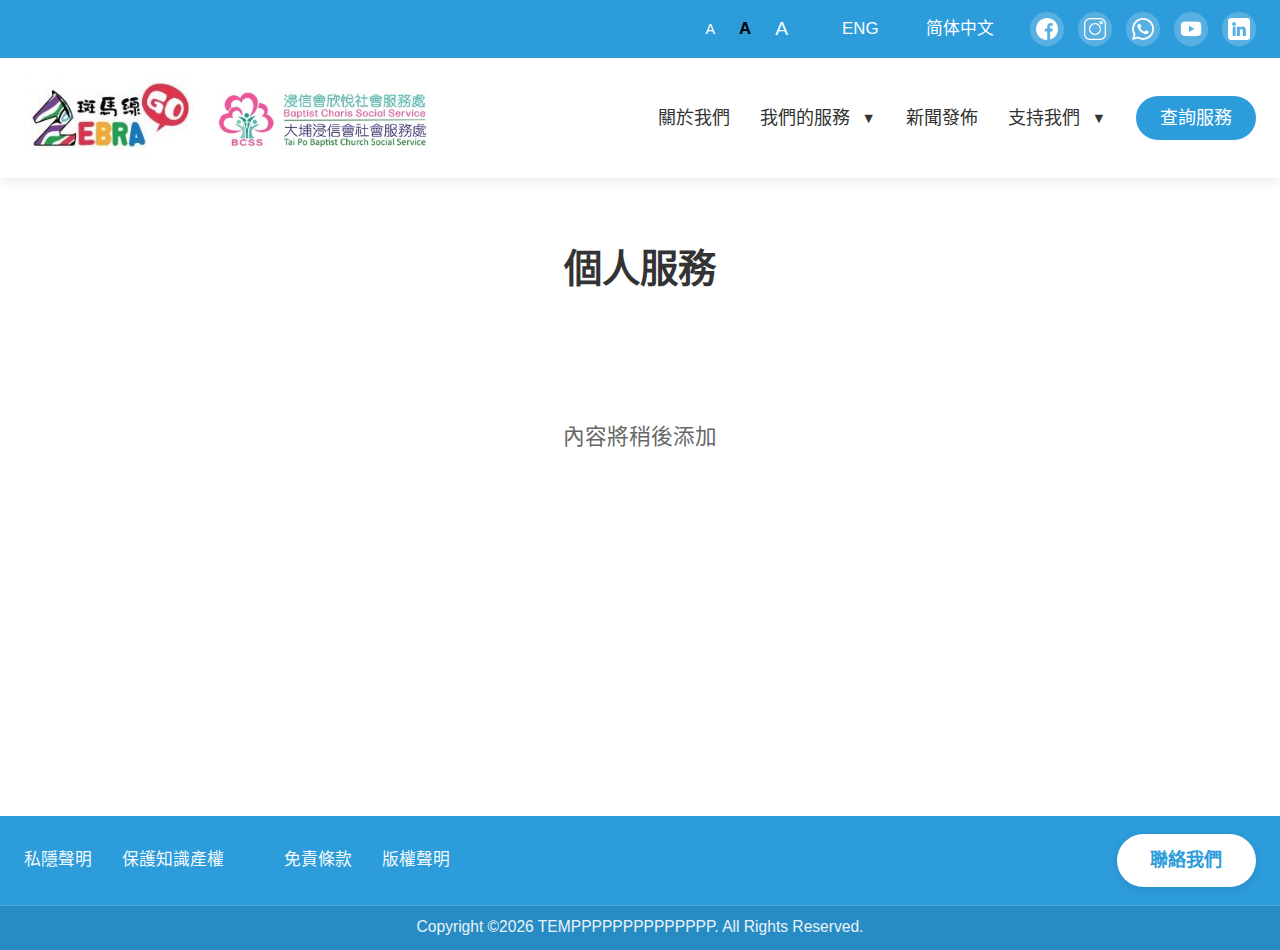
<file: pages/individual.html>
<!DOCTYPE html>
<html lang="zh-HK">
<head>
    <meta charset="UTF-8">
    <meta name="viewport" content="width=device-width, initial-scale=1.0">
    <title>個人服務 - 斑馬線ZebraGo</title>
    <link rel="icon" type="image/png" href="../images/General/web-icon.png">
    <link rel="stylesheet" href="../css/style.css">
<script>
        // Apply zoom immediately to prevent flash
        (function() {
            // Default to 1x zoom for mobile/tablet devices, 1.2x for desktop
            const isMobileOrTablet = window.innerWidth <= 1024;
            const defaultZoom = isMobileOrTablet ? 'small' : 'medium';
            const savedZoomSize = localStorage.getItem('zoom-size') || defaultZoom;
            const zoomLevels = { 'small': '1', 'medium': '1.2', 'large': '1.5' };
            document.documentElement.style.zoom = zoomLevels[savedZoomSize];
        })();
    </script>
</head>
<body>
    <!-- Header -->
    <header class="header">
        <div class="top-bar">
            <div class="container">
                <div class="font-size-control">
                    <button class="font-size-btn" data-size="small">A</button>
                    <button class="font-size-btn active" data-size="medium">A</button>
                    <button class="font-size-btn" data-size="large">A</button>
                </div>
                <div class="top-links">
                    <a href="#" class="lang-switch" data-lang-switch="en">ENG</a>
                    <a href="#" class="simple-chinese" data-lang-switch="zh-CN">简体中文</a>
                    <a href="#" class="traditional-chinese" data-lang-switch="zh-HK" style="display: none;">繁體中文</a>
                    <div class="social-icons">
                        <a href="https://www.facebook.com/tpbcss.zebrago" aria-label="Facebook" target="_blank"><img src="../images/Mainpage/banner/facebook.png" alt="Facebook"></a>
                        <a href="https://www.instagram.com/tpbcss?utm_source=ig_web_button_share_sheet&igsh=ZDNlZDc0MzIxNw==" aria-label="Instagram" target="_blank"><img src="../images/Mainpage/banner/instagram.png" alt="Instagram"></a>
                        <a href="#" aria-label="WhatsApp"><img src="../images/Mainpage/banner/whatsapp.png" alt="WhatsApp"></a>
                        <a href="https://www.youtube.com/@tpbcss8352" aria-label="YouTube" target="_blank"><img src="../images/Mainpage/banner/youtube.png" alt="YouTube"></a>
                        <a href="https://www.linkedin.com/company/tpbcss/" aria-label="LinkedIn" target="_blank"><img src="../images/Mainpage/banner/linkedin.png" alt="LinkedIn"></a>
                    </div>
                </div>
            </div>
        </div>
        
        <div class="main-header">
            <div class="container">
                <div class="logo">
                    <a href="../index.html" class="logo-link">
                        <img src="../images/Mainpage/banner/zebrago-logo.png" alt="ZebraGo Logo" class="logo-zebrago">
                    </a>
                    <a href="https://www.tpbcss.org/" class="logo-link" target="_blank">
                        <img src="../images/Mainpage/banner/bscc-logo.png" alt="BSCC Logo" class="logo-bscc">
                    </a>
                </div>
                
                <nav class="main-nav">
                    <ul>
                        <li><a href="about.html" data-lang="nav.about">關於我們</a></li>
                        <li class="dropdown">
                            <a href="#services" class="dropdown-toggle" data-lang="nav.services">我們的服務 <span class="dropdown-arrow">▼</span></a>
                            <ul class="dropdown-menu">
                                <li><a href="individual.html" data-lang="nav.individual">個人服務</a></li>
                                <li><a href="school.html" data-lang="nav.school">學校服務</a></li>
                                <li><a href="corporate.html" data-lang="nav.corporate">企業服務</a></li>
                            </ul>
                        </li>
                        <li><a href="news.html" data-lang="nav.news">新聞發佈</a></li>
                        <li class="dropdown">
                            <a href="#support" class="dropdown-toggle" data-lang="nav.support">支持我們 <span class="dropdown-arrow">▼</span></a>
                            <ul class="dropdown-menu">
                                <li><a href="https://www.tpbcss.org/Support-Us/Donation" target="_blank" data-lang="nav.donation">愛心捐獻</a></li>
                                <li><a href="products.html" data-lang="nav.products">周邊產品</a></li>
                                <li><a href="special-projects.html" data-lang="nav.specialProjects">特別項目</a></li>
                            </ul>
                        </li>
                        <li><a href="contact.html" class="btn-contact" data-lang="nav.contact">查詢服務</a></li>
                    </ul>
                </nav>
                
                <button class="mobile-menu-toggle" aria-label="Toggle menu">
                    <span></span>
                    <span></span>
                    <span></span>
                </button>
            </div>
        </div>
    </header>

    <!-- Main Content -->
    <main style="margin-top: var(--header-height); padding: 60px 0; min-height: 60vh;">
        <div class="container">
            <h1 class="section-title">個人服務</h1>
            <div style="text-align: center; padding: 40px 20px;">
                <p style="font-size: 18px; color: var(--text-light); line-height: 1.8;">
                    內容將稍後添加
                </p>
            </div>
        </div>
    </main>

    <!-- Footer -->
    <footer class="footer">
        <div class="footer-content">
            <div class="container">
                <div class="footer-main">
                    <div class="footer-links">
                        <div class="footer-column">
                            <a href="privacy.html" class="footer-link" data-lang="footer.privacy">私隱聲明</a>
                            <a href="ip-protection.html" class="footer-link" data-lang="footer.ip">保護知識產權</a>
                        </div>
                        
                        <div class="footer-column">
                            <a href="disclaimer.html" class="footer-link" data-lang="footer.disclaimer">免責條款</a>
                            <a href="copyright.html" class="footer-link" data-lang="footer.copyright">版權聲明</a>
                        </div>
                    </div>
                    
                    <div class="footer-contact">
                        <a href="contact.html" class="btn-contact-footer" data-lang="footer.contact">聯絡我們</a>
                    </div>
                </div>
            </div>
        </div>
        
        <div class="footer-bottom">
            <div class="container">
                <p class="copyright">Copyright ©2026 TEMPPPPPPPPPPPPPP. All Rights Reserved.</p>
            </div>
        </div>
    </footer>

    <script src="../js/language.js"></script>
    <script src="../js/carousel.js"></script>
    <script src="../js/main.js"></script>
</body>
</html>
</file>
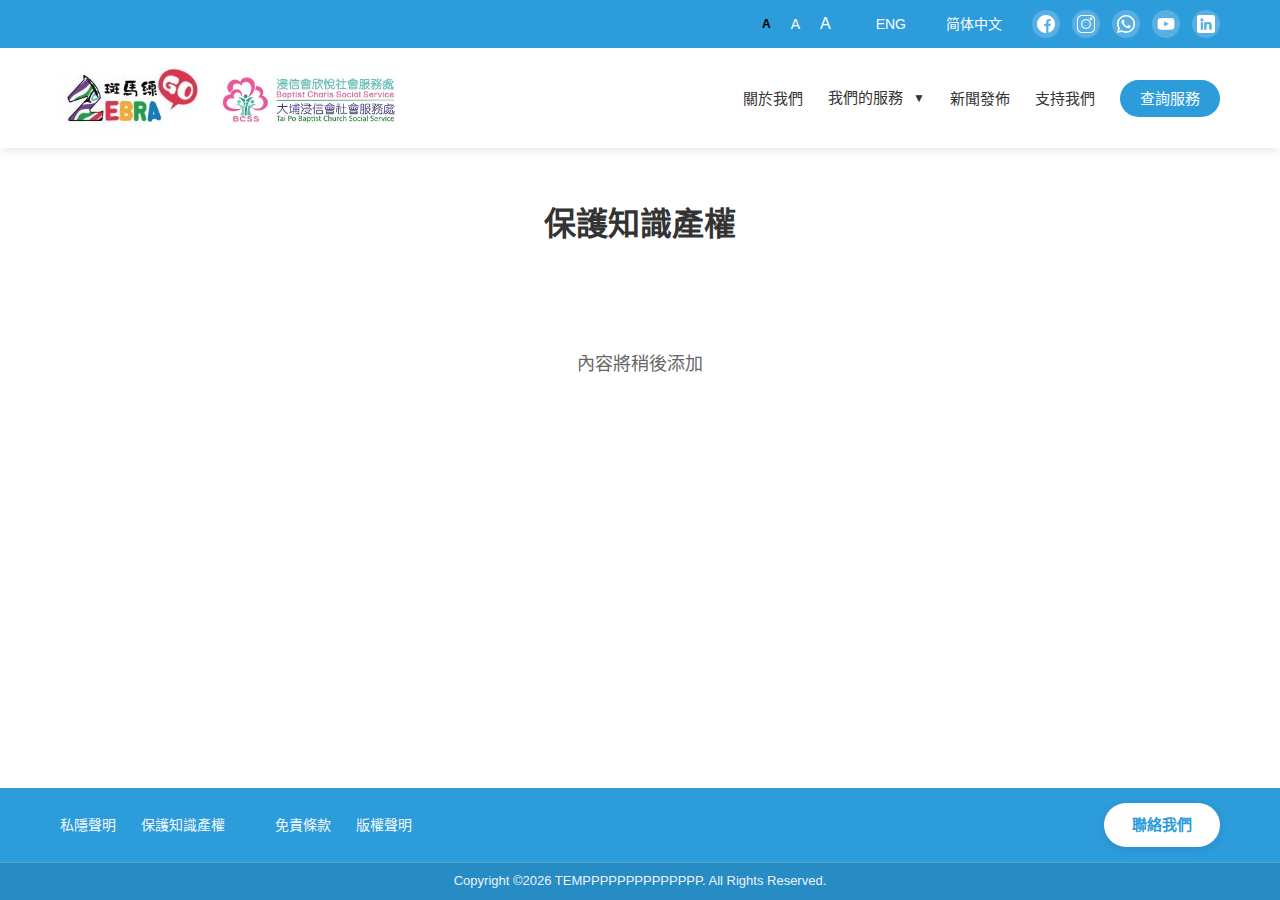
<file: pages/ip-protection.html>
<!DOCTYPE html>
<html lang="zh-HK">
<head>
    <meta charset="UTF-8">
    <meta name="viewport" content="width=device-width, initial-scale=1.0">
    <title>保護知識產權 - 斑馬線ZebraGo</title>
    <link rel="icon" type="image/png" href="../images/General/web-icon.png">
    <link rel="stylesheet" href="../css/style.css">
</head>
<body>
    <!-- Header -->
    <header class="header">
        <div class="top-bar">
            <div class="container">
                <div class="font-size-control">
                    <button class="font-size-btn active" data-size="small">A</button>
                    <button class="font-size-btn" data-size="medium">A</button>
                    <button class="font-size-btn" data-size="large">A</button>
                </div>
                <div class="top-links">
                    <a href="#" class="lang-switch" data-lang-switch="en">ENG</a>
                    <a href="#" class="simple-chinese" data-lang-switch="zh-CN">简体中文</a>
                    <a href="#" class="traditional-chinese" data-lang-switch="zh-HK" style="display: none;">繁體中文</a>
                    <div class="social-icons">
                        <a href="https://www.facebook.com/tpbcss.zebrago" aria-label="Facebook" target="_blank"><img src="../images/Mainpage/banner/facebook.png" alt="Facebook"></a>
                        <a href="https://www.instagram.com/tpbcss?utm_source=ig_web_button_share_sheet&igsh=ZDNlZDc0MzIxNw==" aria-label="Instagram" target="_blank"><img src="../images/Mainpage/banner/instagram.png" alt="Instagram"></a>
                        <a href="#" aria-label="WhatsApp"><img src="../images/Mainpage/banner/whatsapp.png" alt="WhatsApp"></a>
                        <a href="https://www.youtube.com/@tpbcss8352" aria-label="YouTube" target="_blank"><img src="../images/Mainpage/banner/youtube.png" alt="YouTube"></a>
                        <a href="https://www.linkedin.com/company/tpbcss/" aria-label="LinkedIn" target="_blank"><img src="../images/Mainpage/banner/linkedin.png" alt="LinkedIn"></a>
                    </div>
                </div>
            </div>
        </div>
        
        <div class="main-header">
            <div class="container">
                <div class="logo">
                    <a href="../index.html" class="logo-link">
                        <img src="../images/Mainpage/banner/zebrago-logo.png" alt="ZebraGo Logo" class="logo-zebrago">
                    </a>
                    <a href="https://www.tpbcss.org/" class="logo-link" target="_blank">
                        <img src="../images/Mainpage/banner/bscc-logo.png" alt="BSCC Logo" class="logo-bscc">
                    </a>
                </div>
                
                <nav class="main-nav">
                    <ul>
                        <li><a href="about.html" data-lang="nav.about">關於我們</a></li>
                        <li class="dropdown">
                            <a href="#services" class="dropdown-toggle" data-lang="nav.services">我們的服務 <span class="dropdown-arrow">▼</span></a>
                            <ul class="dropdown-menu">
                                <li><a href="individual.html" data-lang="nav.individual">個人服務</a></li>
                                <li><a href="school.html" data-lang="nav.school">學校服務</a></li>
                                <li><a href="corporate.html" data-lang="nav.corporate">企業服務</a></li>
                            </ul>
                        </li>
                        <li><a href="news.html" data-lang="nav.news">新聞發佈</a></li>
                        <li><a href="support.html" data-lang="nav.support">支持我們</a></li>
                        <li><a href="contact.html" class="btn-contact" data-lang="nav.contact">查詢服務</a></li>
                    </ul>
                </nav>
                
                <button class="mobile-menu-toggle" aria-label="Toggle menu">
                    <span></span>
                    <span></span>
                    <span></span>
                </button>
            </div>
        </div>
    </header>

    <!-- Main Content -->
    <main style="margin-top: var(--header-height); padding: 60px 0; min-height: 60vh;">
        <div class="container">
            <h1 class="section-title">保護知識產權</h1>
            <div style="text-align: center; padding: 40px 20px;">
                <p style="font-size: 18px; color: var(--text-light); line-height: 1.8;">
                    內容將稍後添加
                </p>
            </div>
        </div>
    </main>

    <!-- Footer -->
    <footer class="footer">
        <div class="footer-content">
            <div class="container">
                <div class="footer-main">
                    <div class="footer-links">
                        <div class="footer-column">
                            <a href="privacy.html" class="footer-link" data-lang="footer.privacy">私隱聲明</a>
                            <a href="ip-protection.html" class="footer-link" data-lang="footer.ip">保護知識產權</a>
                        </div>
                        
                        <div class="footer-column">
                            <a href="disclaimer.html" class="footer-link" data-lang="footer.disclaimer">免責條款</a>
                            <a href="copyright.html" class="footer-link" data-lang="footer.copyright">版權聲明</a>
                        </div>
                    </div>
                    
                    <div class="footer-contact">
                        <a href="contact.html" class="btn-contact-footer" data-lang="footer.contact">聯絡我們</a>
                    </div>
                </div>
            </div>
        </div>
        
        <div class="footer-bottom">
            <div class="container">
                <p class="copyright">Copyright ©2026 TEMPPPPPPPPPPPPPP. All Rights Reserved.</p>
            </div>
        </div>
    </footer>

    <script src="../js/carousel.js"></script>
    <script src="../js/language.js"></script>
    <script src="../js/main.js"></script>
</body>
</html>
</file>
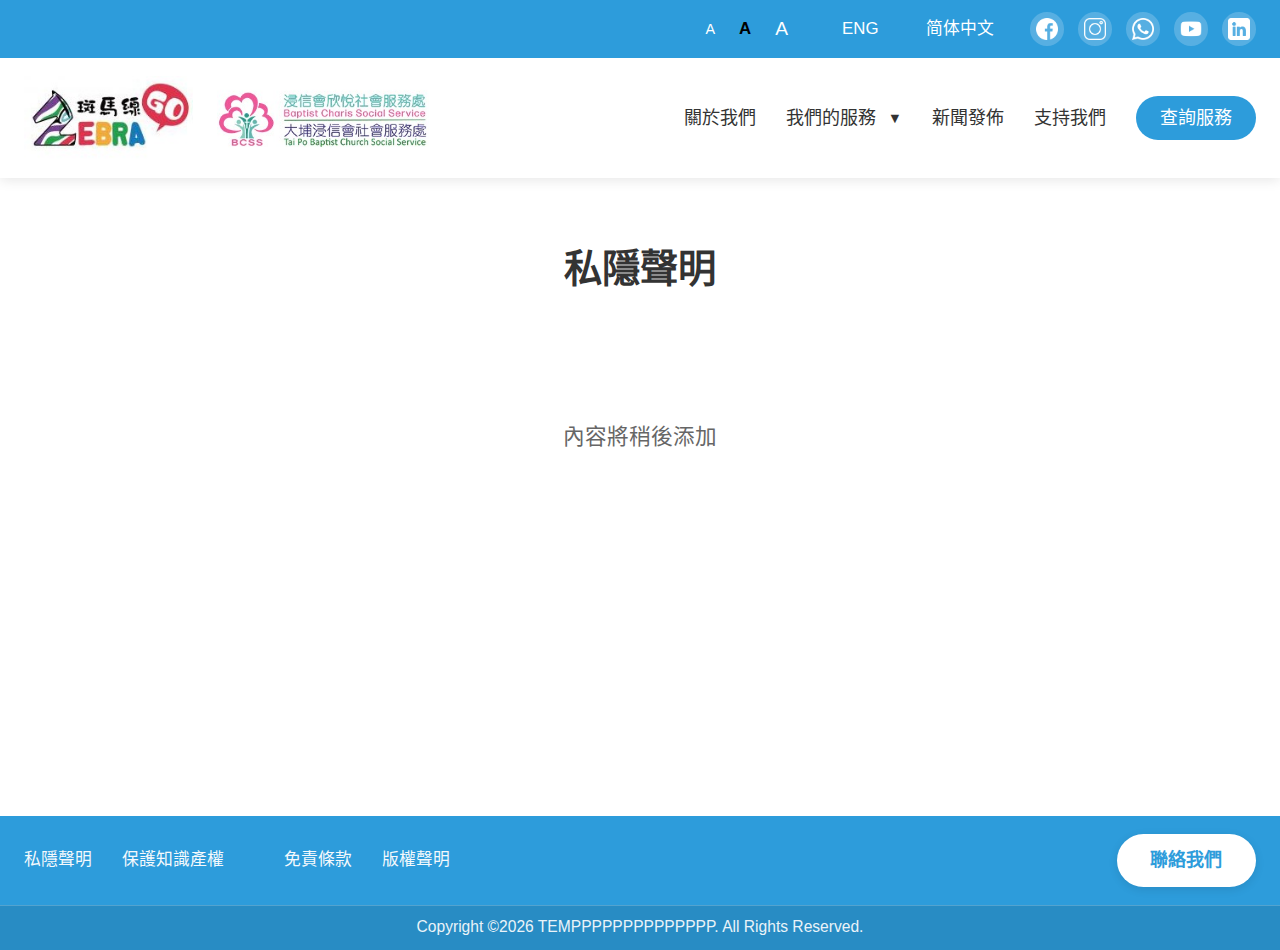
<file: pages/privacy.html>
<!DOCTYPE html>
<html lang="zh-HK">
<head>
    <meta charset="UTF-8">
    <meta name="viewport" content="width=device-width, initial-scale=1.0">
    <title>私隱聲明 - 斑馬線ZebraGo</title>
    <link rel="icon" type="image/png" href="../images/General/web-icon.png">
    <link rel="stylesheet" href="../css/style.css">
<script>
        // Apply zoom immediately to prevent flash
        (function() {
            // Default to 1x zoom for mobile/tablet devices, 1.2x for desktop
            const isMobileOrTablet = window.innerWidth <= 1024;
            const defaultZoom = isMobileOrTablet ? 'small' : 'medium';
            const savedZoomSize = localStorage.getItem('zoom-size') || defaultZoom;
            const zoomLevels = { 'small': '1', 'medium': '1.2', 'large': '1.5' };
            document.documentElement.style.zoom = zoomLevels[savedZoomSize];
        })();
    </script>
</head>
<body>
    <!-- Header -->
    <header class="header">
        <div class="top-bar">
            <div class="container">
                <div class="font-size-control">
                    <button class="font-size-btn" data-size="small">A</button>
                    <button class="font-size-btn active" data-size="medium">A</button>
                    <button class="font-size-btn" data-size="large">A</button>
                </div>
                <div class="top-links">
                    <a href="#" class="lang-switch" data-lang-switch="en">ENG</a>
                    <a href="#" class="simple-chinese" data-lang-switch="zh-CN">简体中文</a>
                    <a href="#" class="traditional-chinese" data-lang-switch="zh-HK" style="display: none;">繁體中文</a>
                    <div class="social-icons">
                        <a href="https://www.facebook.com/tpbcss.zebrago" aria-label="Facebook" target="_blank"><img src="../images/Mainpage/banner/facebook.png" alt="Facebook"></a>
                        <a href="https://www.instagram.com/tpbcss?utm_source=ig_web_button_share_sheet&igsh=ZDNlZDc0MzIxNw==" aria-label="Instagram" target="_blank"><img src="../images/Mainpage/banner/instagram.png" alt="Instagram"></a>
                        <a href="#" aria-label="WhatsApp"><img src="../images/Mainpage/banner/whatsapp.png" alt="WhatsApp"></a>
                        <a href="https://www.youtube.com/@tpbcss8352" aria-label="YouTube" target="_blank"><img src="../images/Mainpage/banner/youtube.png" alt="YouTube"></a>
                        <a href="https://www.linkedin.com/company/tpbcss/" aria-label="LinkedIn" target="_blank"><img src="../images/Mainpage/banner/linkedin.png" alt="LinkedIn"></a>
                    </div>
                </div>
            </div>
        </div>
        
        <div class="main-header">
            <div class="container">
                <div class="logo">
                    <a href="../index.html" class="logo-link">
                        <img src="../images/Mainpage/banner/zebrago-logo.png" alt="ZebraGo Logo" class="logo-zebrago">
                    </a>
                    <a href="https://www.tpbcss.org/" class="logo-link" target="_blank">
                        <img src="../images/Mainpage/banner/bscc-logo.png" alt="BSCC Logo" class="logo-bscc">
                    </a>
                </div>
                
                <nav class="main-nav">
                    <ul>
                        <li><a href="about.html" data-lang="nav.about">關於我們</a></li>
                        <li class="dropdown">
                            <a href="#services" class="dropdown-toggle" data-lang="nav.services">我們的服務 <span class="dropdown-arrow">▼</span></a>
                            <ul class="dropdown-menu">
                                <li><a href="individual.html" data-lang="nav.individual">個人服務</a></li>
                                <li><a href="school.html" data-lang="nav.school">學校服務</a></li>
                                <li><a href="corporate.html" data-lang="nav.corporate">企業服務</a></li>
                            </ul>
                        </li>
                        <li><a href="news.html" data-lang="nav.news">新聞發佈</a></li>
                        <li><a href="support.html" data-lang="nav.support">支持我們</a></li>
                        <li><a href="contact.html" class="btn-contact" data-lang="nav.contact">查詢服務</a></li>
                    </ul>
                </nav>
                
                <button class="mobile-menu-toggle" aria-label="Toggle menu">
                    <span></span>
                    <span></span>
                    <span></span>
                </button>
            </div>
        </div>
    </header>

    <!-- Main Content -->
    <main style="margin-top: var(--header-height); padding: 60px 0; min-height: 60vh;">
        <div class="container">
            <h1 class="section-title">私隱聲明</h1>
            <div style="text-align: center; padding: 40px 20px;">
                <p style="font-size: 18px; color: var(--text-light); line-height: 1.8;">
                    內容將稍後添加
                </p>
            </div>
        </div>
    </main>

    <!-- Footer -->
    <footer class="footer">
        <div class="footer-content">
            <div class="container">
                <div class="footer-main">
                    <div class="footer-links">
                        <div class="footer-column">
                            <a href="privacy.html" class="footer-link" data-lang="footer.privacy">私隱聲明</a>
                            <a href="ip-protection.html" class="footer-link" data-lang="footer.ip">保護知識產權</a>
                        </div>
                        
                        <div class="footer-column">
                            <a href="disclaimer.html" class="footer-link" data-lang="footer.disclaimer">免責條款</a>
                            <a href="copyright.html" class="footer-link" data-lang="footer.copyright">版權聲明</a>
                        </div>
                    </div>
                    
                    <div class="footer-contact">
                        <a href="contact.html" class="btn-contact-footer" data-lang="footer.contact">聯絡我們</a>
                    </div>
                </div>
            </div>
        </div>
        
        <div class="footer-bottom">
            <div class="container">
                <p class="copyright">Copyright ©2026 TEMPPPPPPPPPPPPPP. All Rights Reserved.</p>
            </div>
        </div>
    </footer>

    <script src="../js/carousel.js"></script>
    <script src="../js/language.js"></script>
    <script src="../js/main.js"></script>
</body>
</html>
</file>
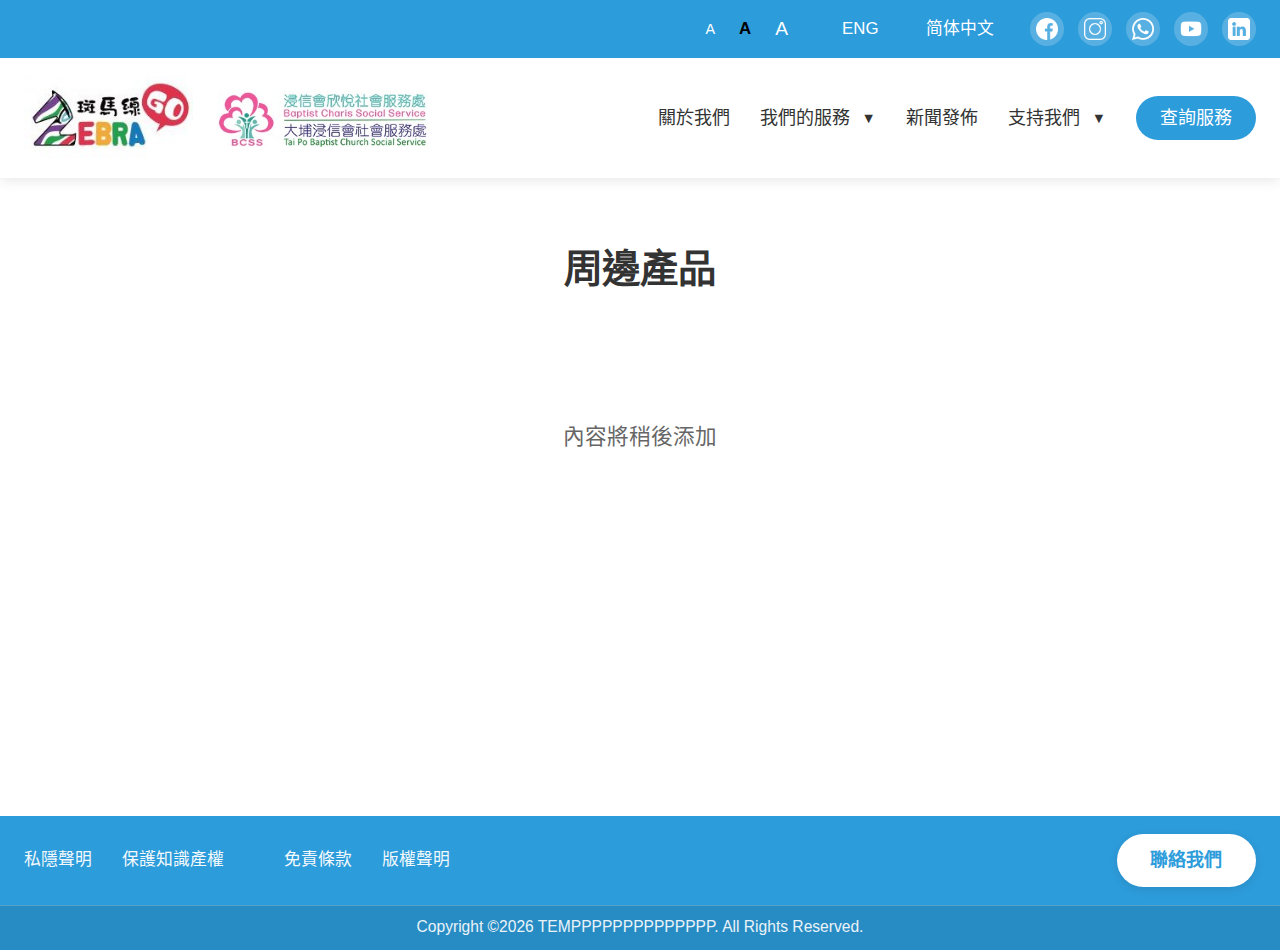
<file: pages/products.html>
<!DOCTYPE html>
<html lang="zh-HK">
<head>
    <meta charset="UTF-8">
    <meta name="viewport" content="width=device-width, initial-scale=1.0">
    <title>周邊產品 - 斑馬線ZebraGo</title>
    <link rel="icon" type="image/png" href="../images/General/web-icon.png">
    <link rel="stylesheet" href="../css/style.css">
<script>
        // Apply zoom immediately to prevent flash
        (function() {
            // Default to 1x zoom for mobile/tablet devices, 1.2x for desktop
            const isMobileOrTablet = window.innerWidth <= 1024;
            const defaultZoom = isMobileOrTablet ? 'small' : 'medium';
            const savedZoomSize = localStorage.getItem('zoom-size') || defaultZoom;
            const zoomLevels = { 'small': '1', 'medium': '1.2', 'large': '1.5' };
            document.documentElement.style.zoom = zoomLevels[savedZoomSize];
        })();
    </script>
</head>
<body>
    <!-- Header -->
    <header class="header">
        <div class="top-bar">
            <div class="container">
                <div class="font-size-control">
                    <button class="font-size-btn" data-size="small">A</button>
                    <button class="font-size-btn active" data-size="medium">A</button>
                    <button class="font-size-btn" data-size="large">A</button>
                </div>
                <div class="top-links">
                    <a href="#" class="lang-switch" data-lang-switch="en">ENG</a>
                    <a href="#" class="simple-chinese" data-lang-switch="zh-CN">简体中文</a>
                    <a href="#" class="traditional-chinese" data-lang-switch="zh-HK" style="display: none;">繁體中文</a>
                    <div class="social-icons">
                        <a href="https://www.facebook.com/tpbcss.zebrago" aria-label="Facebook" target="_blank"><img src="../images/Mainpage/banner/facebook.png" alt="Facebook"></a>
                        <a href="https://www.instagram.com/tpbcss?utm_source=ig_web_button_share_sheet&igsh=ZDNlZDc0MzIxNw==" aria-label="Instagram" target="_blank"><img src="../images/Mainpage/banner/instagram.png" alt="Instagram"></a>
                        <a href="#" aria-label="WhatsApp"><img src="../images/Mainpage/banner/whatsapp.png" alt="WhatsApp"></a>
                        <a href="https://www.youtube.com/@tpbcss8352" aria-label="YouTube" target="_blank"><img src="../images/Mainpage/banner/youtube.png" alt="YouTube"></a>
                        <a href="https://www.linkedin.com/company/tpbcss/" aria-label="LinkedIn" target="_blank"><img src="../images/Mainpage/banner/linkedin.png" alt="LinkedIn"></a>
                    </div>
                </div>
            </div>
        </div>
        
        <div class="main-header">
            <div class="container">
                <div class="logo">
                    <a href="../index.html" class="logo-link">
                        <img src="../images/Mainpage/banner/zebrago-logo.png" alt="ZebraGo Logo" class="logo-zebrago">
                    </a>
                    <a href="https://www.tpbcss.org/" class="logo-link" target="_blank">
                        <img src="../images/Mainpage/banner/bscc-logo.png" alt="BSCC Logo" class="logo-bscc">
                    </a>
                </div>
                
                <nav class="main-nav">
                    <ul>
                        <li><a href="about.html" data-lang="nav.about">關於我們</a></li>
                        <li class="dropdown">
                            <a href="#services" class="dropdown-toggle" data-lang="nav.services">我們的服務 <span class="dropdown-arrow">▼</span></a>
                            <ul class="dropdown-menu">
                                <li><a href="individual.html" data-lang="nav.individual">個人服務</a></li>
                                <li><a href="school.html" data-lang="nav.school">學校服務</a></li>
                                <li><a href="corporate.html" data-lang="nav.corporate">企業服務</a></li>
                            </ul>
                        </li>
                        <li><a href="news.html" data-lang="nav.news">新聞發佈</a></li>
                        <li class="dropdown">
                            <a href="#support" class="dropdown-toggle" data-lang="nav.support">支持我們 <span class="dropdown-arrow">▼</span></a>
                            <ul class="dropdown-menu">
                                <li><a href="https://www.tpbcss.org/Support-Us/Donation" target="_blank" data-lang="nav.donation">愛心捐獻</a></li>
                                <li><a href="products.html" data-lang="nav.products">周邊產品</a></li>
                                <li><a href="special-projects.html" data-lang="nav.specialProjects">特別項目</a></li>
                            </ul>
                        </li>
                        <li><a href="contact.html" class="btn-contact" data-lang="nav.contact">查詢服務</a></li>
                    </ul>
                </nav>
                
                <button class="mobile-menu-toggle" aria-label="Toggle menu">
                    <span></span>
                    <span></span>
                    <span></span>
                </button>
            </div>
        </div>
    </header>

    <!-- Main Content -->
    <main style="margin-top: var(--header-height); padding: 60px 0; min-height: 60vh;">
        <div class="container">
            <h1 class="section-title">周邊產品</h1>
            <div style="text-align: center; padding: 40px 20px;">
                <p style="font-size: 18px; color: var(--text-light); line-height: 1.8;">
                    內容將稍後添加
                </p>
            </div>
        </div>
    </main>

    <!-- Footer -->
    <footer class="footer">
        <div class="footer-content">
            <div class="container">
                <div class="footer-main">
                    <div class="footer-links">
                        <div class="footer-column">
                            <a href="privacy.html" class="footer-link" data-lang="footer.privacy">私隱聲明</a>
                            <a href="ip-protection.html" class="footer-link" data-lang="footer.ip">保護知識產權</a>
                        </div>
                        
                        <div class="footer-column">
                            <a href="disclaimer.html" class="footer-link" data-lang="footer.disclaimer">免責條款</a>
                            <a href="copyright.html" class="footer-link" data-lang="footer.copyright">版權聲明</a>
                        </div>
                    </div>
                    
                    <div class="footer-contact">
                        <a href="contact.html" class="btn-contact-footer" data-lang="footer.contact">聯絡我們</a>
                    </div>
                </div>
            </div>
        </div>
        
        <div class="footer-bottom">
            <div class="container">
                <p class="copyright">Copyright ©2026 TEMPPPPPPPPPPPPPP. All Rights Reserved.</p>
            </div>
        </div>
    </footer>

    <script src="../js/carousel.js"></script>
    <script src="../js/language.js"></script>
    <script src="../js/main.js"></script>
</body>
</html>
</file>
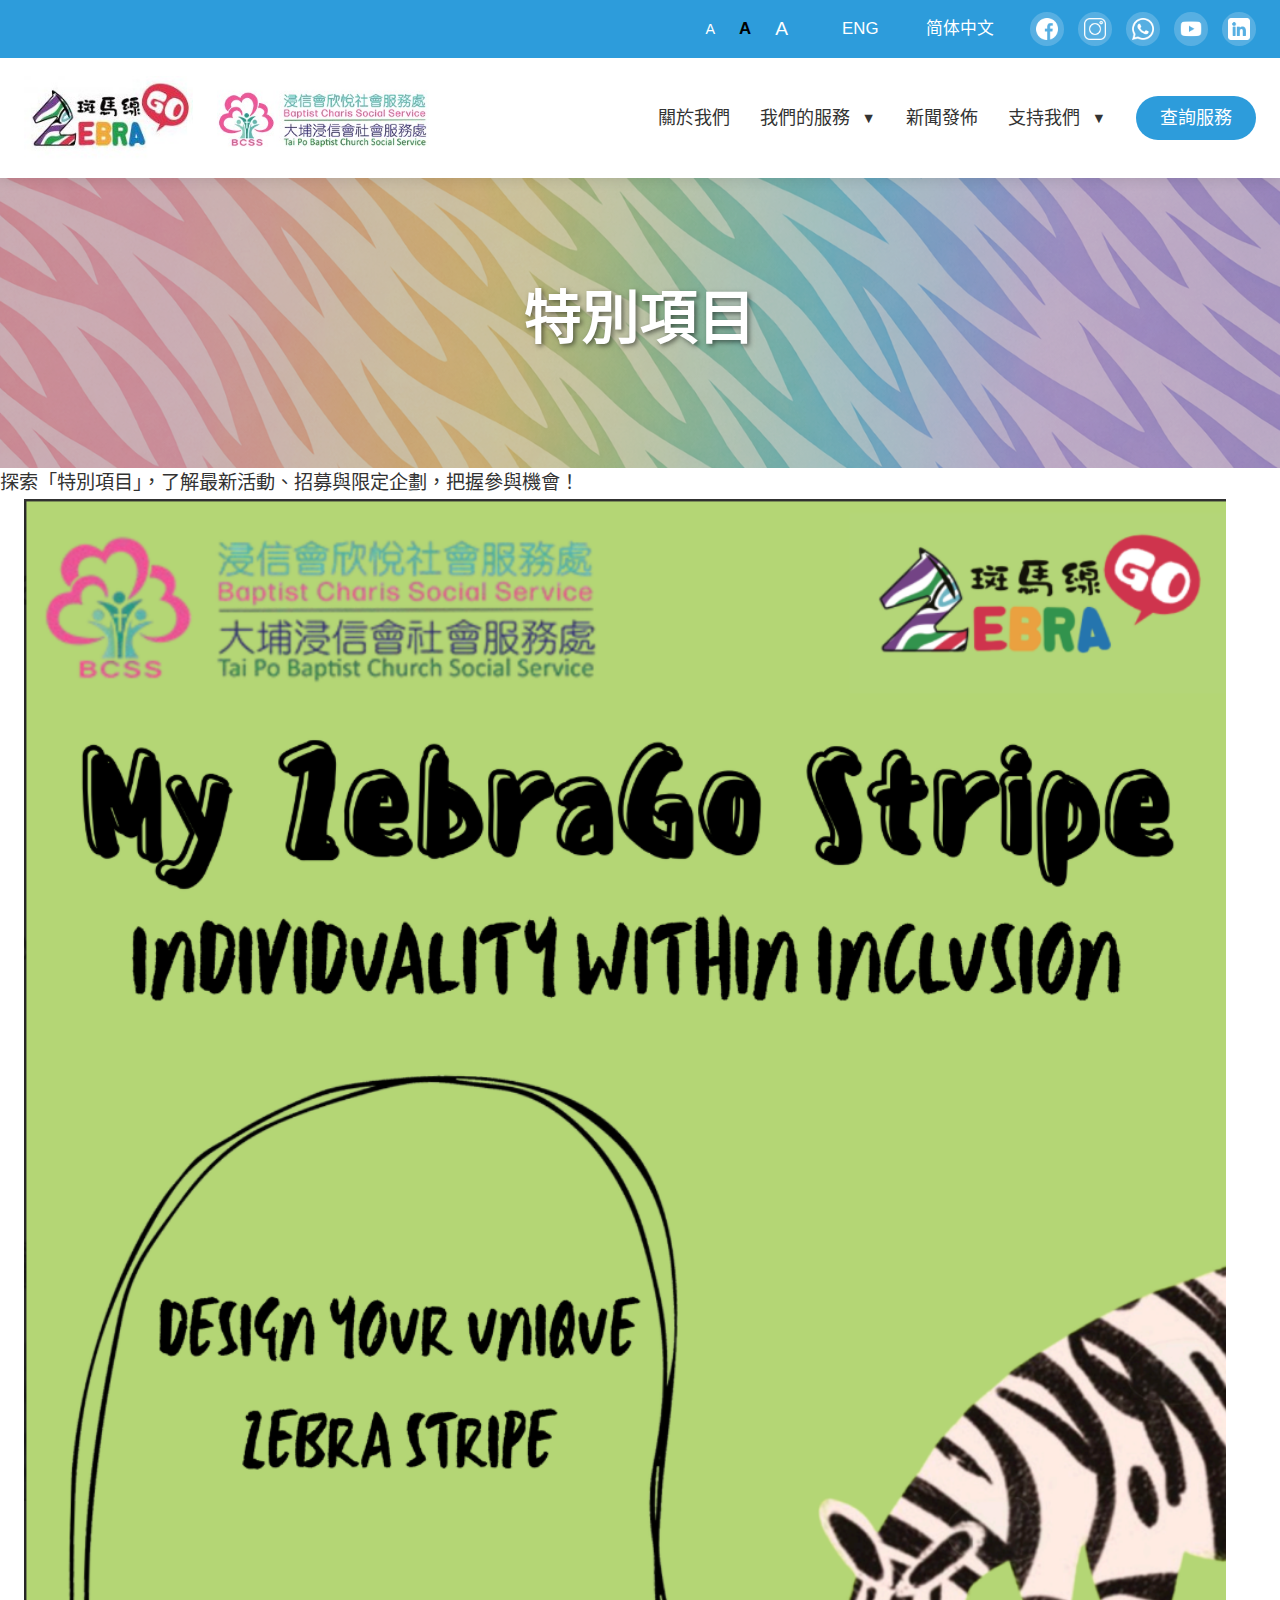
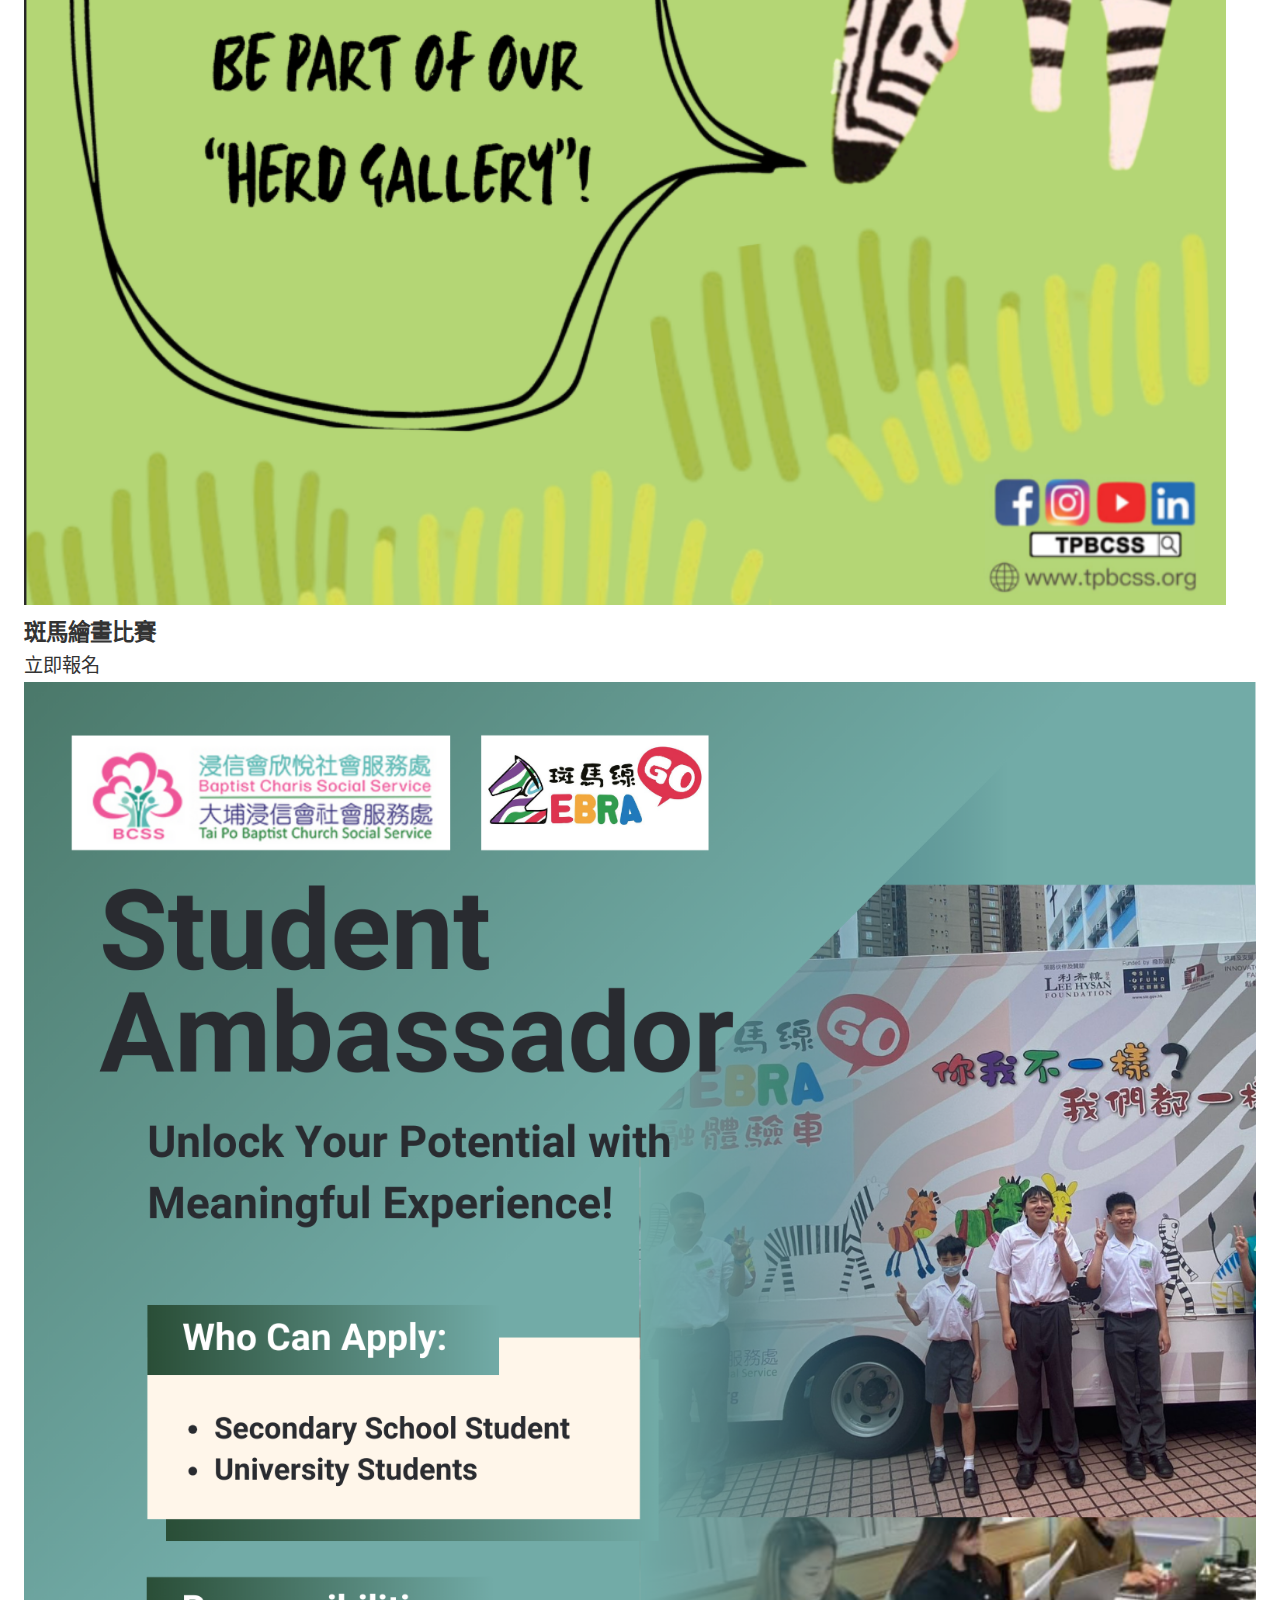
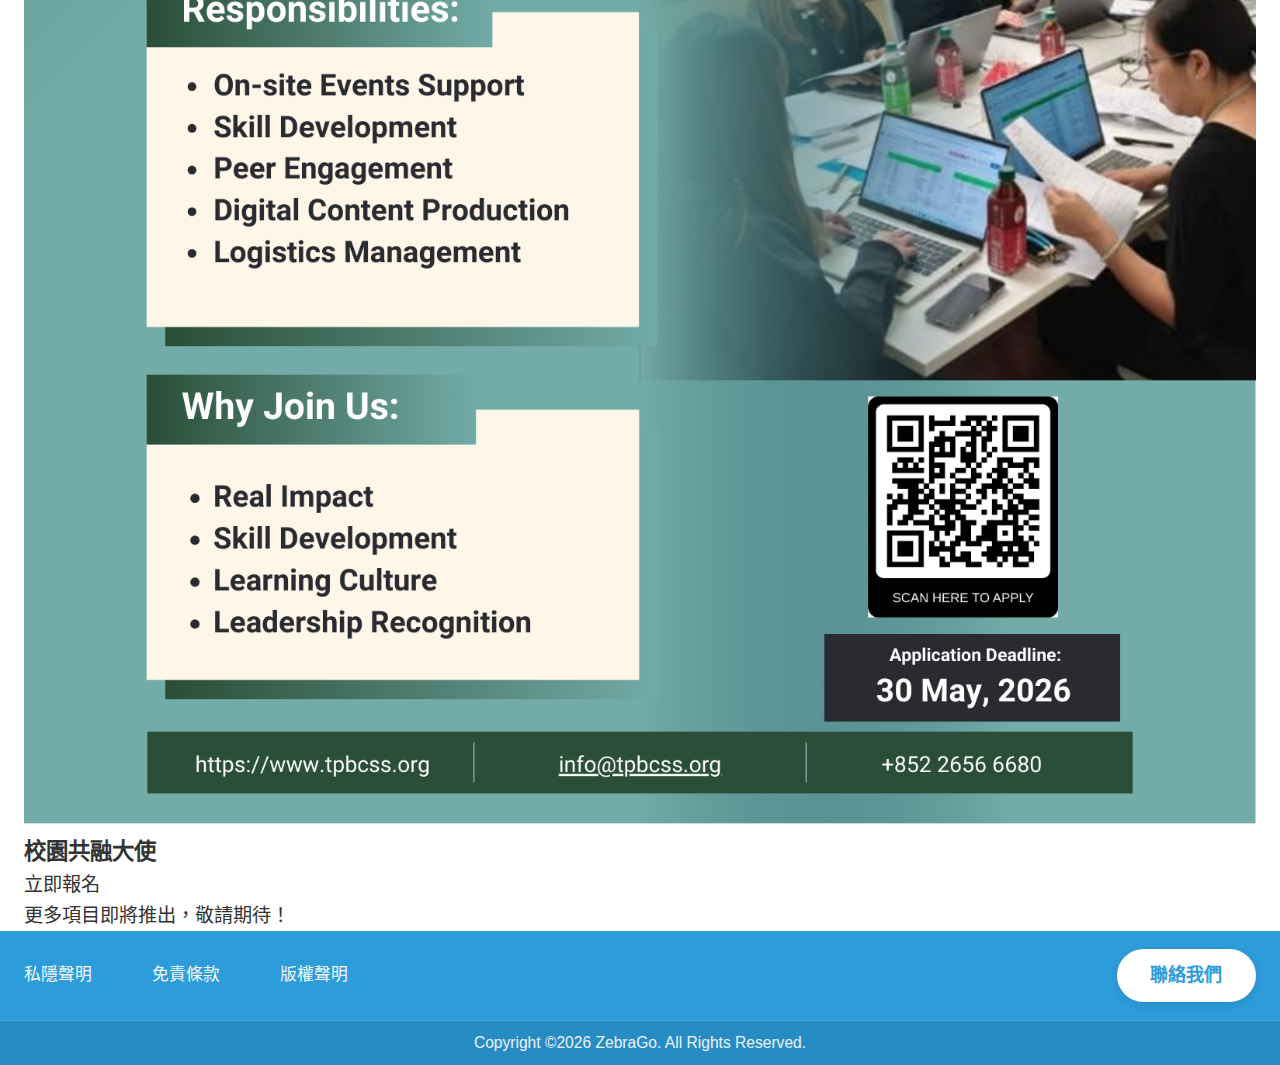
<file: pages/special-projects.html>
<!DOCTYPE html>
<html lang="zh-HK">
<head>
    <meta charset="UTF-8">
    <meta name="viewport" content="width=device-width, initial-scale=1.0">
    <title>特別項目 - 斑馬線ZebraGo</title>
    <link rel="icon" type="image/png" href="../images/General/web-icon.png">
    <link rel="stylesheet" href="../css/style.css">
<script>
        // Apply zoom immediately to prevent flash
        (function() {
            // Default to 1x zoom for mobile/tablet devices, 1.2x for desktop
            const isMobileOrTablet = window.innerWidth <= 1024;
            const defaultZoom = isMobileOrTablet ? 'small' : 'medium';
            const savedZoomSize = localStorage.getItem('zoom-size') || defaultZoom;
            const zoomLevels = { 'small': '1', 'medium': '1.2', 'large': '1.5' };
            document.documentElement.style.zoom = zoomLevels[savedZoomSize];
        })();
    </script>
</head>
<body data-page-title="pageTitle.specialProjects">
    <!-- Header -->
    <header class="header">
        <div class="top-bar">
            <div class="container">
                <div class="font-size-control">
                    <button class="font-size-btn" data-size="small">A</button>
                    <button class="font-size-btn active" data-size="medium">A</button>
                    <button class="font-size-btn" data-size="large">A</button>
                </div>
                <div class="top-links">
                    <a href="#" class="lang-switch" data-lang-switch="en">ENG</a>
                    <a href="#" class="simple-chinese" data-lang-switch="zh-CN">简体中文</a>
                    <a href="#" class="traditional-chinese" data-lang-switch="zh-HK" style="display: none;">繁體中文</a>
                    <div class="social-icons">
                        <!-- Social icons are populated by js/siteLinks.js -->
                    </div>
                </div>
            </div>
        </div>
        
        <div class="main-header">
            <div class="container">
                <div class="logo">
                    <!-- Logo links are populated by js/siteLinks.js -->
                </div>
                
                <nav class="main-nav">
                    <ul>
                        <!-- Navigation is populated by js/siteLinks.js -->
                    </ul>
                </nav>
                
                <button class="mobile-menu-toggle" aria-label="Toggle menu">
                    <span></span>
                    <span></span>
                    <span></span>
                </button>
            </div>
        </div>
    </header>

    <!-- Main Content -->
    <main style="margin-top: var(--header-height);">
        <!-- Title Banner Section -->
        <section class="about-title-banner" style="background-image: url('../images/General/rainbow-stripe-background.png');">
            <div class="about-title-overlay">
                <div class="container">
                    <h1 class="about-title" data-lang="specialProjects.title">特別項目</h1>
                </div>
            </div>
        </section>
        
        <!-- Introduction Section -->
        <section class="products-intro-section">
            <div class="products-intro-content">
                <p class="products-intro-text" data-lang="specialProjects.intro">
                    探索「特別項目」，了解最新活動、招募與限定企劃，把握參與機會！
                </p>
            </div>
        </section>
        
        <!-- Special Events Section -->
        <section class="special-events-section">
            <div class="container">
                <div class="special-events-grid">
                    <!-- Event 1 -->
                    <div class="special-event-card">
                        <div class="event-poster-container">
                            <a href="../images/Special/e1/design poster.pdf" class="event-poster-link" target="_blank">
                                <img src="../images/Special/e1/design picture.png" alt="特別活動 1" class="event-poster-image">
                            </a>
                        </div>
                        <div class="event-info">
                            <h3 class="event-title" data-lang="specialProjects.event1.title">斑馬繪畫比賽</h3>
                            <div class="event-actions">
                                <a href="./404.html" class="event-apply-btn" data-lang="specialProjects.apply" target="_blank">立即報名</a>
                            </div>
                        </div>
                    </div>
                    
                    <!-- Event 2 -->
                    <div class="special-event-card">
                        <div class="event-poster-container">
                            <a href="../images/Special/e2/Volunteer.pdf" class="event-poster-link" target="_blank">
                                <img src="../images/Special/e2/Volunteer image.png" alt="特別活動 2" class="event-poster-image">
                            </a>
                        </div>
                        <div class="event-info">
                            <h3 class="event-title" data-lang="specialProjects.event2.title">校園共融大使</h3>
                            <div class="event-actions">
                                <a href="./404.html" class="event-apply-btn" data-lang="specialProjects.apply" target="_blank">立即報名</a>
                            </div>
                        </div>
                    </div>
                </div>
            </div>
        </section>
        
        <!-- Coming Soon Section -->
        <section class="special-projects-coming-soon-section">
            <div class="container">
                <p class="special-projects-coming-soon-text" data-lang="specialProjects.comingSoon">更多項目即將推出，敬請期待！</p>
            </div>
        </section>
    </main>

    <!-- Footer -->
    <footer class="footer">
        <div class="footer-content">
            <div class="container">
                <div class="footer-main">
                    <div class="footer-links">
                        <!-- Footer links are populated by js/siteLinks.js -->
                    </div>
                    
                    <div class="footer-contact">
                        <!-- Footer contact link is populated by js/siteLinks.js -->
                    </div>
                </div>
            </div>
        </div>
        
        <div class="footer-bottom">
            <div class="container">
                <p class="copyright">Copyright ©2026 ZebraGo. All Rights Reserved.</p>
            </div>
        </div>
    </footer>

    <script src="../js/siteLinks.js"></script>
    <script src="../js/carousel.js"></script>
    <script src="../js/language.js"></script>
    <script src="../js/main.js"></script>
</body>
</html>
</file>
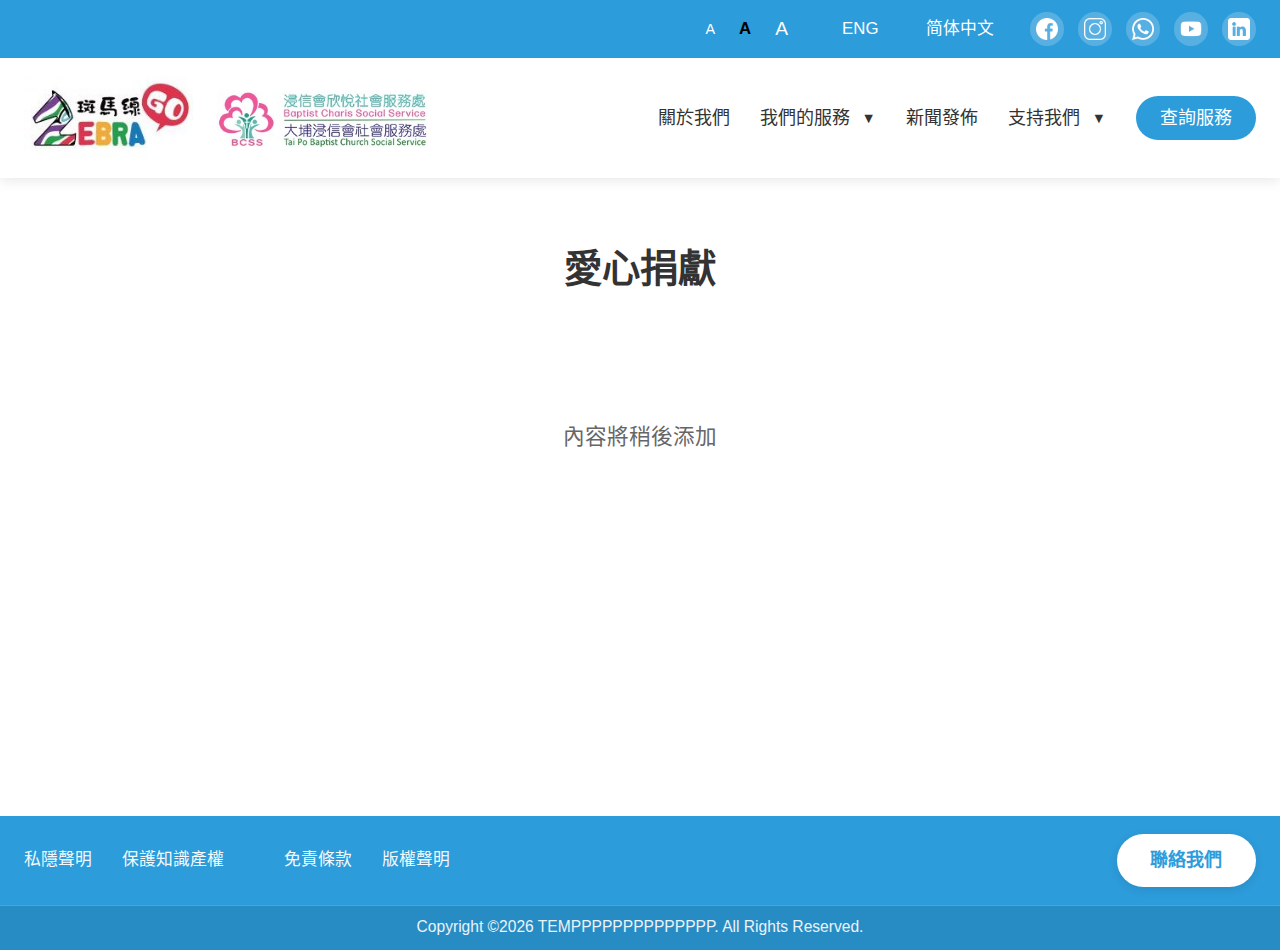
<file: pages/support.html>
<!DOCTYPE html>
<html lang="zh-HK">
<head>
    <meta charset="UTF-8">
    <meta name="viewport" content="width=device-width, initial-scale=1.0">
    <title>愛心捐獻 - 斑馬線ZebraGo</title>
    <link rel="icon" type="image/png" href="../images/General/web-icon.png">
    <link rel="stylesheet" href="../css/style.css">
<script>
        // Apply zoom immediately to prevent flash
        (function() {
            // Default to 1x zoom for mobile/tablet devices, 1.2x for desktop
            const isMobileOrTablet = window.innerWidth <= 1024;
            const defaultZoom = isMobileOrTablet ? 'small' : 'medium';
            const savedZoomSize = localStorage.getItem('zoom-size') || defaultZoom;
            const zoomLevels = { 'small': '1', 'medium': '1.2', 'large': '1.5' };
            document.documentElement.style.zoom = zoomLevels[savedZoomSize];
        })();
    </script>
</head>
<body>
    <!-- Header -->
    <header class="header">
        <div class="top-bar">
            <div class="container">
                <div class="font-size-control">
                    <button class="font-size-btn" data-size="small">A</button>
                    <button class="font-size-btn active" data-size="medium">A</button>
                    <button class="font-size-btn" data-size="large">A</button>
                </div>
                <div class="top-links">
                    <a href="#" class="lang-switch" data-lang-switch="en">ENG</a>
                    <a href="#" class="simple-chinese" data-lang-switch="zh-CN">简体中文</a>
                    <a href="#" class="traditional-chinese" data-lang-switch="zh-HK" style="display: none;">繁體中文</a>
                    <div class="social-icons">
                        <a href="https://www.facebook.com/tpbcss.zebrago" aria-label="Facebook" target="_blank"><img src="../images/Mainpage/banner/facebook.png" alt="Facebook"></a>
                        <a href="https://www.instagram.com/tpbcss?utm_source=ig_web_button_share_sheet&igsh=ZDNlZDc0MzIxNw==" aria-label="Instagram" target="_blank"><img src="../images/Mainpage/banner/instagram.png" alt="Instagram"></a>
                        <a href="#" aria-label="WhatsApp"><img src="../images/Mainpage/banner/whatsapp.png" alt="WhatsApp"></a>
                        <a href="https://www.youtube.com/@tpbcss8352" aria-label="YouTube" target="_blank"><img src="../images/Mainpage/banner/youtube.png" alt="YouTube"></a>
                        <a href="https://www.linkedin.com/company/tpbcss/" aria-label="LinkedIn" target="_blank"><img src="../images/Mainpage/banner/linkedin.png" alt="LinkedIn"></a>
                    </div>
                </div>
            </div>
        </div>
        
        <div class="main-header">
            <div class="container">
                <div class="logo">
                    <a href="../index.html" class="logo-link">
                        <img src="../images/Mainpage/banner/zebrago-logo.png" alt="ZebraGo Logo" class="logo-zebrago">
                    </a>
                    <a href="https://www.tpbcss.org/" class="logo-link" target="_blank">
                        <img src="../images/Mainpage/banner/bscc-logo.png" alt="BSCC Logo" class="logo-bscc">
                    </a>
                </div>
                
                <nav class="main-nav">
                    <ul>
                        <li><a href="about.html" data-lang="nav.about">關於我們</a></li>
                        <li class="dropdown">
                            <a href="#services" class="dropdown-toggle" data-lang="nav.services">我們的服務 <span class="dropdown-arrow">▼</span></a>
                            <ul class="dropdown-menu">
                                <li><a href="individual.html" data-lang="nav.individual">個人服務</a></li>
                                <li><a href="school.html" data-lang="nav.school">學校服務</a></li>
                                <li><a href="corporate.html" data-lang="nav.corporate">企業服務</a></li>
                            </ul>
                        </li>
                        <li><a href="news.html" data-lang="nav.news">新聞發佈</a></li>
                        <li class="dropdown">
                            <a href="#support" class="dropdown-toggle" data-lang="nav.support">支持我們 <span class="dropdown-arrow">▼</span></a>
                            <ul class="dropdown-menu">
                                <li><a href="#" target="_blank" data-lang="nav.donation">愛心捐獻</a></li>
                                <li><a href="products.html" data-lang="nav.products">周邊產品</a></li>
                                <li><a href="special-projects.html" data-lang="nav.specialProjects">特別項目</a></li>
                            </ul>
                        </li>
                        <li><a href="contact.html" class="btn-contact" data-lang="nav.contact">查詢服務</a></li>
                    </ul>
                </nav>
                
                <button class="mobile-menu-toggle" aria-label="Toggle menu">
                    <span></span>
                    <span></span>
                    <span></span>
                </button>
            </div>
        </div>
    </header>

    <!-- Main Content -->
    <main style="margin-top: var(--header-height); padding: 60px 0; min-height: 60vh;">
        <div class="container">
            <h1 class="section-title">愛心捐獻</h1>
            <div style="text-align: center; padding: 40px 20px;">
                <p style="font-size: 18px; color: var(--text-light); line-height: 1.8;">
                    內容將稍後添加
                </p>
            </div>
        </div>
    </main>

    <!-- Footer -->
    <footer class="footer">
        <div class="footer-content">
            <div class="container">
                <div class="footer-main">
                    <div class="footer-links">
                        <div class="footer-column">
                            <a href="privacy.html" class="footer-link" data-lang="footer.privacy">私隱聲明</a>
                            <a href="ip-protection.html" class="footer-link" data-lang="footer.ip">保護知識產權</a>
                        </div>
                        
                        <div class="footer-column">
                            <a href="disclaimer.html" class="footer-link" data-lang="footer.disclaimer">免責條款</a>
                            <a href="copyright.html" class="footer-link" data-lang="footer.copyright">版權聲明</a>
                        </div>
                    </div>
                    
                    <div class="footer-contact">
                        <a href="contact.html" class="btn-contact-footer" data-lang="footer.contact">聯絡我們</a>
                    </div>
                </div>
            </div>
        </div>
        
        <div class="footer-bottom">
            <div class="container">
                <p class="copyright">Copyright ©2026 TEMPPPPPPPPPPPPPP. All Rights Reserved.</p>
            </div>
        </div>
    </footer>

    <script src="../js/carousel.js"></script>
    <script src="../js/language.js"></script>
    <script src="../js/main.js"></script>
</body>
</html>
</file>
<file: css/style.css>
/* ===========================
    Global Styles & Reset
   =========================== */
* {
    margin: 0;
    padding: 0;
    box-sizing: border-box;
}

:root {
    --primary-green: #2D9CDB;  /* Professional teal */
    --dark-green: #1E6FA8;     /* Darker teal for hover states */
    --light-green: #E0F7FA;    /* Very light teal for backgrounds */
    --text-dark: #333;
    --text-light: #666;
    --white: #ffffff;
    --header-height: 140px;
}

html {
    width: 100%;
    overflow-x: hidden;
    zoom: 1;
    height: 100%;
    scroll-behavior: smooth;
}

body {
    font-family: 'Microsoft JhengHei', 'PingFang TC', 'Apple LiGothic Medium', 'Helvetica Neue', Helvetica, Arial, sans-serif;
    font-size: 16px;
    line-height: 1.6;
    color: var(--text-dark);
    width: 100%;
    overflow-x: hidden;
    min-height: 100%;
    display: flex;
    flex-direction: column;
}

.container {
    max-width: 1200px;
    margin: 0 auto;
    padding: 0 20px;
    width: 100%;
    box-sizing: border-box;
}

a {
    text-decoration: none;
    color: inherit;
    transition: all 0.3s ease;
}

ul {
    list-style: none;
}

img {
    max-width: 100%;
    height: auto;
}

/* ===========================
   Header Styles
   =========================== */
.header {
    position: fixed;
    top: 0;
    left: 0;
    right: 0;
    z-index: 1000;
    background: var(--white);
    box-shadow: 0 2px 10px rgba(0,0,0,0.1);
    flex-shrink: 0;
}

/* Top Bar */
.top-bar {
    background: var(--primary-green);
    color: var(--white);
    font-size: 14px;
}

.top-bar .container {
    display: flex;
    justify-content: flex-end;
    align-items: center;
    padding: 8px 20px;
    gap: 30px;
}

.font-size-control {
    display: flex;
    align-items: center;
    gap: 10px;
    order: 1;
}

.font-size-label {
    margin-right: 5px;
}

.font-size-btn {
    background: transparent;
    border: none;
    color: var(--white);
    cursor: pointer;
    padding: 2px 5px;
    transition: all 0.3s ease;
    font-weight: 500;
}

.font-size-btn:hover {
    transform: scale(1.1);
}

.font-size-btn.active {
    color: #000000;
    font-weight: 700;
}

.font-size-btn[data-size="small"] {
    font-size: 12px;
}

.font-size-btn[data-size="medium"] {
    font-size: 14px;
}

.font-size-btn[data-size="large"] {
    font-size: 16px;
}

.top-links {
    display: flex;
    align-items: center;
    gap: 20px;
    order: 2;
}

.lang-switch, .simple-chinese, .traditional-chinese {
    padding: 5px 10px;
    border-radius: 3px;
    transition: background 0.3s ease;
}

.lang-switch:hover, .simple-chinese:hover, .traditional-chinese:hover {
    background: rgba(255,255,255,0.2);
}

.lang-switch.active, .simple-chinese.active, .traditional-chinese.active {
    background: rgba(255,255,255,0.3);
    font-weight: bold;
}

.social-icons {
    display: flex;
    gap: 12px;
}

.social-icons a {
    width: 28px;
    height: 28px;
    display: flex;
    align-items: center;
    justify-content: center;
    border-radius: 50%;
    background: rgba(255,255,255,0.2);
    transition: all 0.3s ease;
    padding: 5px;
}

.social-icons a:hover {
    background: var(--white);
    transform: translateY(-2px) scale(1.1);
}

.social-icons img {
    width: 100%;
    height: 100%;
    object-fit: contain;
    filter: brightness(0) invert(1);
    transition: filter 0.3s ease;
}

.social-icons a:hover img {
    filter: none;
}

/* Main Header */
.main-header {
    background: var(--white);
    padding: 15px 0;
}

.main-header .container {
    display: flex;
    justify-content: space-between;
    align-items: center;
}

.logo {
    display: flex;
    align-items: center;
    gap: 20px;
}

.logo-link {
    display: flex;
    align-items: center;
    transition: opacity 0.3s ease;
}

.logo-link:hover {
    opacity: 0.8;
}

.logo-zebrago {
    height: 70px;
    width: auto;
    object-fit: contain;
}

.logo-bscc {
    height: 65px;
    width: auto;
    object-fit: contain;
}

/* Navigation */
.main-nav ul {
    display: flex;
    gap: 25px;
    align-items: center;
}

.main-nav a {
    color: var(--text-dark);
    font-size: 15px;
    font-weight: 500;
    padding: 8px 0;
    position: relative;
}

.main-nav a::after {
    content: '';
    position: absolute;
    bottom: 0;
    left: 0;
    width: 0;
    height: 2px;
    background: var(--primary-green);
    transition: width 0.3s ease;
}

.main-nav a:hover::after {
    width: 100%;
}

.btn-contact {
    background: var(--primary-green);
    color: var(--white) !important;
    padding: 10px 20px !important;
    border-radius: 25px;
    font-weight: 600;
    text-decoration: none !important;
}

.btn-contact::after {
    display: none !important;
}

.btn-contact:hover,
.btn-contact:active,
.btn-contact:focus {
    background: var(--dark-green);
    transform: translateY(-2px);
    box-shadow: 0 4px 8px rgba(45, 156, 219, 0.3);
    text-decoration: none !important;
}

/* Dropdown Menu */
.dropdown {
    position: relative;
}

    .dropdown-toggle {
        display: flex;
        align-items: center;
        gap: 5px;
        cursor: pointer;
        width: 100%;
        justify-content: space-between;
    }

.dropdown-arrow {
    font-size: 12px;
    transition: transform 0.3s ease;
    margin-left: 5px;
    display: inline-block;
    color: var(--text-dark);
}

.dropdown:hover .dropdown-arrow {
    transform: rotate(180deg);
}

.dropdown-menu {
    position: absolute;
    top: 100%;
    left: 0;
    background: var(--white);
    min-width: 140px;
    padding: 4px 0;
    border-radius: 8px;
    box-shadow: 0 4px 12px rgba(0,0,0,0.15);
    opacity: 0;
    visibility: hidden;
    transform: translateY(-10px);
    transition: all 0.3s ease;
    z-index: 100;
    margin-top: 8px;
    display: flex;
    flex-direction: column;
}

.dropdown:hover .dropdown-menu {
    opacity: 1;
    visibility: visible;
    transform: translateY(0);
}

.dropdown-menu li {
    list-style: none;
    width: 100%;
}

.dropdown-menu a {
    display: flex;
    align-items: center;
    width: 100%;
    padding: 10px 16px;
    color: var(--text-dark);
    font-size: 14px;
    transition: all 0.3s ease;
    white-space: nowrap;
    border-radius: 0;
    margin: 0;
    box-sizing: border-box;
}

.dropdown-menu a::after {
    display: none;
}

.dropdown-menu a:hover {
    background: var(--light-green);
    color: var(--primary-green);
}

/* Mobile Menu Toggle */
.mobile-menu-toggle {
    display: none;
    flex-direction: column;
    gap: 5px;
    background: none;
    border: none;
    cursor: pointer;
    padding: 5px;
}

.mobile-menu-toggle span {
    width: 25px;
    height: 3px;
    background: var(--primary-green);
    transition: all 0.3s ease;
}

/* ===========================
   Carousel Styles
   =========================== */
.carousel-section {
    margin-top: var(--header-height);
    position: relative;
}

.carousel {
    position: relative;
    width: 100%;
    height: 600px;
    overflow: hidden;
}

.carousel-container {
    width: 100%;
    height: 100%;
    position: relative;
}

.carousel-slide {
    position: absolute;
    top: 0;
    left: 0;
    width: 100%;
    height: 100%;
    opacity: 0;
    transition: opacity 0.6s ease-in-out;
    background: var(--light-green);
    background-size: cover;
    background-position: center;
    background-repeat: no-repeat;
}

.carousel-slide::before {
    content: '';
    position: absolute;
    top: 0;
    left: 0;
    right: 0;
    bottom: 0;
    background: rgba(0, 0, 0, 0.1); /*caoursel opacity*/
    z-index: 1;
}

.carousel-slide.active {
    opacity: 1;
}

.carousel-content {
    display: flex;
    align-items: center;
    justify-content: center;
    height: 100%;
    text-align: center;
    color: var(--white);
    padding: 40px 20px;
    position: relative;
    z-index: 2;
}

.carousel-content .container {
    background: rgba(0, 0, 0, 0.5);
    padding: 30px 40px;
    border-radius: 20px;
    backdrop-filter: blur(5px);
    box-shadow: 0 8px 32px rgba(0, 0, 0, 0.3);
    display: inline-block;
    max-width: 70%;
    width: auto;
}

.carousel-content h2 {
    font-size: 42px;
    font-weight: 700;
    margin-bottom: 20px;
    text-shadow: 2px 2px 8px rgba(0,0,0,0.5);
    line-height: 1.3;
}

.carousel-content p {
    font-size: 20px;
    margin-bottom: 10px;
    text-shadow: 1px 1px 4px rgba(0,0,0,0.5);
}

.btn-primary {
    display: inline-block;
    background: var(--white);
    color: var(--primary-green);
    padding: 15px 40px;
    border-radius: 30px;
    font-size: 18px;
    font-weight: 600;
    margin-top: 20px;
    transition: all 0.3s ease;
    box-shadow: 0 4px 15px rgba(0,0,0,0.2);
}

.btn-primary:hover {
    transform: translateY(-3px);
    box-shadow: 0 6px 20px rgba(0,0,0,0.3);
    background: var(--text-dark);
    color: var(--white);
}

/* Carousel Controls */
.carousel-control {
    position: absolute;
    top: 50%;
    transform: translateY(-50%);
    background: rgba(255,255,255,0.8);
    border: none;
    width: 50px;
    height: 50px;
    border-radius: 50%;
    cursor: pointer;
    font-size: 30px;
    color: var(--primary-green);
    display: flex;
    align-items: center;
    justify-content: center;
    transition: all 0.3s ease;
    z-index: 10;
}

.carousel-control:hover {
    background: var(--white);
    transform: translateY(-50%) scale(1.1);
    box-shadow: 0 4px 12px rgba(0,0,0,0.2);
}

.carousel-control.prev {
    left: 30px;
}

.carousel-control.next {
    right: 30px;
}

/* Carousel Indicators */
.carousel-indicators {
    position: absolute;
    bottom: 30px;
    left: 50%;
    transform: translateX(-50%);
    display: flex;
    gap: 12px;
    z-index: 10;
}

.indicator {
    width: 12px;
    height: 12px;
    border-radius: 50%;
    background: rgba(255,255,255,0.5);
    border: none;
    cursor: pointer;
    transition: all 0.3s ease;
}

.indicator:hover {
    background: rgba(255,255,255,0.8);
    transform: scale(1.2);
}

.indicator.active {
    background: var(--white);
    width: 30px;
    border-radius: 6px;
}

/* ===========================
   Stats Section
   =========================== */
.stats-section {
    padding: 80px 0 20px;
    background: linear-gradient(to bottom, #f8fdf4 0%, #ffffff 100%);
}

.section-title {
    text-align: center;
    font-size: 32px;
    color: var(--text-dark);
    margin-bottom: 60px;
    font-weight: 600;
    line-height: 1.5;
}

.stats-grid {
    display: grid;
    grid-template-columns: repeat(4, 1fr);
    gap: 40px;
    max-width: 1100px;
    margin: 0 auto;
}

.stat-item {
    text-align: center;
    padding: 30px 20px;
    transition: transform 0.3s ease;
}

.stat-item:hover {
    transform: translateY(-10px);
}

.stat-icon {
    width: 100px;
    height: 100px;
    margin: 0 auto 25px;
    transition: all 0.3s ease;
}

.stat-item:hover .stat-icon {
    transform: scale(1.1);
}

.stat-icon img {
    width: 100%;
    height: 100%;
    object-fit: contain;
    filter: drop-shadow(0 2px 4px rgba(0,0,0,0.1));
    transition: all 0.3s ease;
}

.stat-label {
    font-size: 18px;
    color: var(--text-light);
    margin-bottom: 12px;
    font-weight: 500;
}

.stat-value {
    font-size: 36px;
    color: var(--text-dark);
    font-weight: 700;
    line-height: 1.2;
}

/* ===========================
   Partners Gallery Section
   =========================== */
.partners-section {
    padding: 20px 0 60px;
    background: var(--white);
    overflow: hidden;
}

.partners-section .section-title {
    margin-bottom: 50px;
}

.partners-scroll-wrapper {
    width: 100%;
    overflow: hidden;
    position: relative;
    padding: 20px 0;
}

.partners-scroll-wrapper::before,
.partners-scroll-wrapper::after {
    content: '';
    position: absolute;
    top: 0;
    width: 100px;
    height: 100%;
    z-index: 2;
    pointer-events: none;
}

.partners-scroll-wrapper::before {
    left: 0;
    background: linear-gradient(to right, rgba(255,255,255,1) 0%, rgba(255,255,255,0) 100%);
}

.partners-scroll-wrapper::after {
    right: 0;
    background: linear-gradient(to left, rgba(255,255,255,1) 0%, rgba(255,255,255,0) 100%);
}

.partners-scroll {
    display: flex;
    gap: 60px;
    animation: scroll-left 30s linear infinite;
    width: fit-content;
}

@keyframes scroll-left {
    0% {
        transform: translateX(0);
    }
    100% {
        transform: translateX(-50%);
    }
}

.partner-item {
    flex-shrink: 0;
    width: 180px;
    height: 100px;
    display: flex;
    align-items: center;
    justify-content: center;
    background: var(--white);
    padding: 15px;
    border-radius: 8px;
    box-shadow: 0 2px 8px rgba(0,0,0,0.08);
    transition: all 0.3s ease;
}

.partner-item:hover {
    transform: translateY(-5px);
    box-shadow: 0 4px 15px rgba(0,0,0,0.15);
}

.partner-item img {
    max-width: 100%;
    max-height: 100%;
    object-fit: contain;
    opacity: 0.8;
    transition: all 0.3s ease;
}

.partner-item:hover img {
    opacity: 1;
    transform: scale(1.05);
}

/* ===========================
   Services Section
   =========================== */
.services-section {
    padding: 70px 0 40px;
    background: #f5f5f5;
    overflow: visible;
}

.services-grid {
    display: grid;
    grid-template-columns: repeat(3, 1fr);
    gap: 30px;
    max-width: 950px;
    margin: 0 auto;
    overflow: visible;
}

.service-card {
    background: var(--primary-green);
    border-radius: 16px;
    padding: 50px 15px 20px;
    text-align: center;
    transition: all 0.3s ease;
    cursor: pointer;
    display: flex;
    flex-direction: column;
    align-items: center;
    justify-content: flex-end;
    min-height: 140px;
    text-decoration: none;
    box-shadow: 0 4px 15px rgba(0,0,0,0.12);
    position: relative;
    overflow: visible;
}

.service-card:hover {
    transform: translateY(-8px);
    box-shadow: 0 10px 30px rgba(0,0,0,0.18);
    background: var(--dark-green);
}

.service-card-highlight {
    background: var(--primary-green);  /* Same teal as other cards */
}

.service-card-highlight:hover {
    background: var(--dark-green);  /* Same hover effect as other cards */
}

.service-icon {
    width: 120px;
    height: 120px;
    margin-bottom: 15px;
    display: flex;
    align-items: center;
    justify-content: center;
    transition: all 0.3s ease;
    position: absolute;
    top: -40px;
    left: 50%;
    transform: translateX(-50%);
    z-index: 10;
}

.service-card:hover .service-icon {
    transform: translateX(-50%) scale(1.1);
}

.service-icon img {
    width: 100%;
    height: 100%;
    object-fit: contain;
    filter: drop-shadow(0 4px 8px rgba(0,0,0,0.2));
}

.service-title {
    color: var(--white);
    font-size: 20px;
    font-weight: 600;
    margin: 0;
    line-height: 1.4;
    margin-top: auto;
}

/* ===========================
   News/Article Section
   =========================== */
.news-section {
    padding: 40px 0 80px;
    background: #f5f5f5;
}

.news-content {
    display: grid;
    grid-template-columns: 1fr 1.2fr;
    gap: 50px;
    align-items: start;
}

.news-image {
    width: 100%;
    border-radius: 12px;
    overflow: hidden;
    box-shadow: 0 4px 15px rgba(0,0,0,0.1);
    align-self: stretch;
    display: flex;
    align-items: center;
}

.news-image img {
    width: 100%;
    height: 100%;
    display: block;
    object-fit: cover;
    min-height: 400px;
}

.news-text {
    padding: 20px 0;
    display: flex;
    flex-direction: column;
}

.sustainability-goals {
    display: flex;
    gap: 8px;
    margin: 20px 0;
    flex-wrap: wrap;
    justify-content: center;
}

.sdg-item {
    flex: 1;
    min-width: 80px;
    max-width: 120px;
    border-radius: 8px;
    overflow: hidden;
    box-shadow: 0 2px 8px rgba(0,0,0,0.1);
    transition: transform 0.3s ease;
}

.sdg-item:hover {
    transform: translateY(-3px);
    box-shadow: 0 4px 12px rgba(0,0,0,0.15);
}

.sdg-item img {
    width: 100%;
    height: auto;
    display: block;
    object-fit: cover;
}

.news-title {
    font-size: 28px;
    color: var(--text-dark);
    font-weight: 700;
    margin-bottom: 25px;
    line-height: 1.4;
}

.news-subtitle {
    font-size: 20px;
    color: var(--text-dark);
    font-weight: 600;
    margin: 25px 0 15px;
}

.news-excerpt {
    font-size: 16px;
    color: var(--text-light);
    line-height: 1.8;
    margin-bottom: 15px;
}

.btn-read-more {
    display: inline-block;
    background: var(--primary-green);
    color: var(--white);
    padding: 8px 12px 8px 20px;
    border-radius: 25px;
    font-size: 16px;
    font-weight: 600;
    margin-top: 20px;
    transition: all 0.3s ease;
    text-decoration: none;
}

.btn-read-more:hover {
    background: var(--dark-green);
    transform: translateY(-2px);
    box-shadow: 0 4px 12px rgba(45, 156, 219, 0.3);
}

/* ===========================
   Support Section
   =========================== */
.support-section {
    padding: 40px 0;
    background: #f9f9f9;
}

.support-section .section-title {
    margin-bottom: 30px;
}

.support-grid {
    display: grid;
    grid-template-columns: repeat(3, 1fr);
    gap: 25px;
    max-width: 1000px;
    margin: 0 auto;
}

.support-item {
    text-align: center;
    text-decoration: none;
    transition: transform 0.3s ease;
    display: block;
}

.support-item:hover {
    transform: translateY(-8px);
}

.support-image {
    width: 180px;
    height: 180px;
    margin: 0 auto 20px;
    border-radius: 50%;
    overflow: hidden;
    box-shadow: 0 4px 15px rgba(0,0,0,0.1);
    transition: all 0.3s ease;
    background: var(--white);
    padding: 20px;
    display: flex;
    align-items: center;
    justify-content: center;
    box-sizing: border-box;
}

.support-item:hover .support-image {
    box-shadow: 0 8px 25px rgba(0,0,0,0.15);
    transform: scale(1.05);
}

.support-image img {
    width: 100%;
    height: 100%;
    object-fit: contain;
    transition: all 0.3s ease;
}

.support-item:hover .support-image img {
    transform: scale(1.1);
}

.support-label {
    font-size: 16px;
    color: var(--text-dark);
    font-weight: 600;
    margin: 0;
    transition: color 0.3s ease;
}

.support-item:hover .support-label {
    color: var(--primary-green);
}

/* ===========================
   About Page - Title Banner
   =========================== */
.about-title-banner {
    position: relative;
    width: 100%;
    height: 250px;
    background-size: cover;
    background-position: center;
    background-repeat: no-repeat;
    overflow: hidden;
}

.about-title-overlay {
    position: absolute;
    top: 0;
    left: 0;
    right: 0;
    bottom: 0;
    background: rgba(0, 0, 0, 0.2);
    display: flex;
    align-items: center;
    justify-content: center;
}

.about-title {
    text-align: center;
    font-size: 48px;
    color: var(--white);
    font-weight: 700;
    text-shadow: 2px 2px 4px rgba(0, 0, 0, 0.5);
    margin: 0;
}

/* ===========================
   About Page - Vision & Mission Section
   =========================== */
.about-vision-mission-section {
    padding: 25px 0 50px;
    background: #ffffff;
}

.container-wide {
    max-width: 1600px;
    margin: 0 auto;
    padding: 0 40px;
    width: 100%;
    box-sizing: border-box;
}

.about-vision-mission-section .section-title {
    text-align: center;
    font-size: 34px;
    color: var(--text-dark);
    font-weight: 700;
    margin-bottom: 8px;
}

.about-vision-mission-section .section-subtitle {
    text-align: center;
    font-size: 22px;
    color: var(--text-light);
    margin-bottom: 40px;
    font-style: italic;
}

/* Grid Layout for Desktop */
.vm-grid-layout {
    display: grid;
    grid-template-columns: 1fr 1fr;
    gap: 30px;
    align-items: stretch;
}

.vm-left-column,
.vm-right-column {
    display: flex;
    flex-direction: column;
    gap: 25px;
}

.vm-block {
    background: #f8f9fa;
    padding: 35px;
    border-radius: 12px;
    box-shadow: 0 2px 10px rgba(0, 0, 0, 0.05);
    height: 100%;
    display: flex;
    flex-direction: column;
}

.vm-mission-block {
    justify-content: space-between;
}

.vm-vision-block,
.vm-values-block {
    flex: 1;
}

.vm-heading {
    font-size: 32px;
    color: var(--primary-green);
    font-weight: 700;
    margin-bottom: 5px;
}

.vm-heading-en {
    font-size: 16px;
    color: var(--text-light);
    font-style: italic;
    margin-bottom: 18px;
}

.vm-content {
    margin-top: 15px;
    flex: 1;
    display: flex;
    flex-direction: column;
    justify-content: center;
}

.vm-highlight {
    font-size: 18px;
    color: var(--text-dark);
    font-weight: 600;
    line-height: 1.7;
    padding: 18px;
    background: linear-gradient(to right, rgba(45, 156, 219, 0.1), rgba(45, 156, 219, 0.05));
    border-left: 4px solid var(--primary-green);
    border-radius: 4px;
    margin-bottom: 15px;
}

.vm-description {
    font-size: 16px;
    color: var(--text-dark);
    line-height: 1.7;
}

/* Mission Items */
.mission-items {
    margin-top: 20px;
    display: flex;
    flex-direction: column;
    gap: 28px;
    flex: 1;
    justify-content: space-evenly;
}

.mission-item {
    display: flex;
    gap: 18px;
    align-items: flex-start;
}

.mission-icon {
    flex-shrink: 0;
    width: 48px;
    height: 48px;
    background: var(--primary-green);
    border-radius: 50%;
    display: flex;
    align-items: center;
    justify-content: center;
    color: white;
}

.mission-icon svg {
    width: 26px;
    height: 26px;
}

.mission-content {
    flex: 1;
}

.mission-title {
    font-size: 24px;
    color: var(--text-dark);
    font-weight: 600;
    margin-bottom: 3px;
}

.mission-title-en {
    font-size: 14px;
    color: var(--text-light);
    font-style: italic;
    margin-bottom: 10px;
}

.mission-description {
    font-size: 15px;
    color: var(--text-dark);
    line-height: 1.7;
}

.mission-subsection {
    margin-bottom: 8px;
    line-height: 1.7;
}

.mission-subsection:last-child {
    margin-bottom: 0;
}

.mission-subsection strong {
    color: var(--primary-green);
    font-weight: 600;
}

/* Core Values Grid */
.core-values-grid {
    margin-top: 20px;
    display: grid;
    grid-template-columns: repeat(2, 1fr);
    gap: 16px;
    flex: 1;
    align-content: center;
}

.core-value-item {
    text-align: center;
    padding: 20px 15px;
    background: white;
    border-radius: 8px;
    transition: all 0.3s ease;
    border: 1px solid #e0e0e0;
}

.core-value-item:hover {
    transform: translateY(-3px);
    box-shadow: 0 4px 15px rgba(45, 156, 219, 0.15);
    border-color: var(--primary-green);
}

.value-icon {
    margin-bottom: 12px;
}

.value-emoji {
    font-size: 40px;
    display: block;
}

.value-title {
    font-size: 22px;
    color: var(--primary-green);
    font-weight: 600;
    margin-bottom: 3px;
}

.value-title-en {
    font-size: 13px;
    color: var(--text-light);
    font-style: italic;
    margin-bottom: 10px;
}

.value-description {
    font-size: 14px;
    color: var(--text-dark);
    line-height: 1.5;
}

/* ===========================
   About Page - Video Section
   =========================== */
.about-video-section {
    padding: 50px 0 20px;
    background: #ffffff;
}

/* ===========================
   About Page - Partners & Organizations Section
   =========================== */
.about-partners-section {
    padding: 30px 0 70px;
    background: #f5f5f5;
}

.about-partners-section .section-title {
    margin-bottom: 30px;
}

.organizations-grid {
    display: grid;
    grid-template-columns: repeat(4, 1fr);
    gap: 30px;
    max-width: 1200px;
    margin: 0 auto;
}

.organization-card {
    background: var(--white);
    border-radius: 12px;
    padding: 30px;
    display: flex;
    flex-direction: column;
    align-items: center;
    text-align: center;
    box-shadow: 0 2px 10px rgba(0, 0, 0, 0.08);
    transition: transform 0.3s ease, box-shadow 0.3s ease;
    text-decoration: none;
    color: inherit;
    cursor: pointer;
}

.organization-card:hover {
    transform: translateY(-5px);
    box-shadow: 0 4px 20px rgba(0, 0, 0, 0.12);
    text-decoration: none;
    color: inherit;
}

.organization-logo {
    width: 150px;
    height: 150px;
    margin-bottom: 20px;
    display: flex;
    align-items: center;
    justify-content: center;
    background: #f9f9f9;
    border-radius: 8px;
    padding: 20px;
}

.org-logo-img {
    width: 100%;
    height: 100%;
    object-fit: contain;
}

.organization-info {
    width: 100%;
}

.organization-category {
    display: inline-block;
    font-size: 18px;
    color: var(--primary-green);
    font-weight: 600;
    margin-bottom: 10px;
    text-transform: uppercase;
    letter-spacing: 0.5px;
}

.organization-name {
    font-size: 24px;
    color: var(--text-dark);
    font-weight: 600;
    margin: 0 0 15px 0;
}

.organization-description {
    font-size: 15px;
    color: var(--text-light);
    line-height: 1.7;
    margin: 0;
}

.about-video-caption {
    text-align: center;
    font-size: 22px;
    color: var(--primary-green);
    line-height: 1.8;
    margin: 0 auto 35px;
    max-width: 1200px;
    font-weight: 700;
    padding: 25px 30px;
    background: linear-gradient(135deg, rgba(45, 156, 219, 0.08), rgba(45, 156, 219, 0.03));
    border-radius: 12px;
    border-left: 5px solid var(--primary-green);
    box-shadow: 0 2px 15px rgba(45, 156, 219, 0.1);
}

.video-container {
    max-width: 1200px;
    margin: 0 auto;
    position: relative;
    padding-bottom: 45%; /* More rectangular aspect ratio (wider, less tall) */
    height: 0;
    overflow: hidden;
    border-radius: 12px;
    box-shadow: 0 4px 20px rgba(0, 0, 0, 0.1);
    background: #000;
}

/* ===========================
   About Page - Core Values & Impact Section
   =========================== */
.about-core-values-section {
    padding: 50px 0 70px;
    background: #ffffff;
    scroll-margin-top: 160px;
}

.about-core-values-section .section-title {
    margin-bottom: 50px;
}

.core-values-subsection {
    margin-bottom: 60px;
}

.core-values-subsection:last-child {
    margin-bottom: 0;
}

.subsection-title {
    font-size: 28px;
    font-weight: 700;
    color: var(--primary-green);
    text-align: center;
    margin-bottom: 15px;
}

.subsection-description {
    text-align: center;
    font-size: 16px;
    color: var(--text-light);
    margin-bottom: 35px;
    line-height: 1.6;
}

/* SDG Grid */
.sdg-grid {
    display: grid;
    grid-template-columns: repeat(3, 1fr);
    gap: 40px;
    max-width: 900px;
    margin: 0 auto;
    justify-items: center;
}

.sdg-item {
    text-align: center;
    transition: transform 0.3s ease;
    width: 100%;
    max-width: 250px;
}

.sdg-item:hover {
    transform: translateY(-10px);
}

.sdg-icon-container {
    width: 150px;
    height: 150px;
    margin: 0 auto 20px;
    border-radius: 12px;
    display: flex;
    align-items: center;
    justify-content: center;
    box-shadow: 0 4px 15px rgba(0, 0, 0, 0.1);
    transition: all 0.3s ease;
    overflow: hidden;
    padding: 10px;
    background: #f9f9f9;
}

.sdg-item:hover .sdg-icon-container {
    box-shadow: 0 8px 25px rgba(45, 156, 219, 0.3);
}

.sdg-icon {
    width: 100%;
    height: 100%;
    object-fit: contain;
    transition: transform 0.3s ease;
}

.sdg-item:hover .sdg-icon {
    transform: scale(1.05);
}

.sdg-title {
    font-size: 18px;
    font-weight: 700;
    margin-bottom: 5px;
    color: var(--text-dark);
}

.sdg-subtitle {
    font-size: 14px;
    font-weight: 400;
    color: var(--text-light);
    font-style: italic;
}

/* Zebra Symbolism */
.zebra-symbolism {
    max-width: 1100px;
    margin: 25px auto 35px;
    text-align: center;
}

.zebra-title {
    font-size: 28px;
    font-weight: 700;
    color: var(--primary-green);
    margin-bottom: 15px;
}

.zebra-image-container {
    max-width: 1000px;
    height: 300px;
    margin: 0 auto 15px;
    border-radius: 15px;
    overflow: hidden;
    box-shadow: 0 6px 25px rgba(0, 0, 0, 0.15);
}

.zebra-image {
    width: 100%;
    height: 100%;
    display: block;
    object-fit: cover;
    object-position: center;
}

.zebra-description {
    font-size: 18px;
    line-height: 2;
    color: var(--text-dark);
    text-align: center;
    padding: 30px 40px;
    background: linear-gradient(135deg, rgba(45, 156, 219, 0.08), rgba(30, 111, 168, 0.08));
    border-left: 5px solid var(--primary-green);
    border-radius: 10px;
    max-width: 1000px;
    margin: 0 auto;
    box-shadow: 0 2px 15px rgba(0, 0, 0, 0.05);
    font-weight: 500;
}

.zebra-credits {
    font-size: 14px;
    line-height: 1.8;
    color: var(--text-light);
    text-align: center;
    margin-top: 20px;
    font-style: italic;
}

.ice-description {
    margin-top: 20px;
}

/* ICE Grid */
.ice-grid {
    display: grid;
    grid-template-columns: repeat(3, 1fr);
    gap: 35px;
    max-width: 900px;
    margin: 0 auto;
}

.ice-item {
    background: var(--white);
    border: 2px solid var(--primary-green);
    border-radius: 12px;
    padding: 30px 20px;
    text-align: center;
    transition: all 0.3s ease;
}

.ice-item:hover {
    background: var(--primary-green);
    transform: translateY(-8px);
    box-shadow: 0 8px 25px rgba(45, 156, 219, 0.3);
}

.ice-icon {
    width: 80px;
    height: 80px;
    margin: 0 auto 20px;
    background: var(--primary-green);
    border-radius: 50%;
    display: flex;
    align-items: center;
    justify-content: center;
    transition: all 0.3s ease;
}

.ice-item:hover .ice-icon {
    background: var(--white);
}

.ice-letter {
    font-size: 40px;
    font-weight: 700;
    color: var(--white);
    transition: color 0.3s ease;
}

.ice-item:hover .ice-letter {
    color: var(--primary-green);
}

.ice-title {
    font-size: 20px;
    font-weight: 700;
    color: var(--primary-green);
    margin-bottom: 8px;
    transition: color 0.3s ease;
}

.ice-item:hover .ice-title {
    color: var(--white);
}

.ice-subtitle {
    font-size: 16px;
    color: var(--text-light);
    transition: color 0.3s ease;
}

.ice-item:hover .ice-subtitle {
    color: var(--white);
}

/* Consultant Grid */
.consultant-grid {
    display: grid;
    grid-template-columns: repeat(2, 1fr);
    gap: 30px;
    max-width: 1000px;
    margin: 0 auto;
}

.consultant-card {
    background: var(--light-green);
    border-radius: 15px;
    padding: 30px;
    box-shadow: 0 2px 10px rgba(0, 0, 0, 0.08);
    transition: transform 0.3s ease, box-shadow 0.3s ease;
}

.consultant-card:hover {
    transform: translateY(-5px);
    box-shadow: 0 6px 20px rgba(45, 156, 219, 0.2);
}

.consultant-name {
    font-size: 22px;
    font-weight: 700;
    color: var(--text-dark);
    margin-bottom: 5px;
}

.consultant-name-en {
    font-size: 16px;
    font-style: italic;
    color: var(--text-light);
    margin-bottom: 15px;
}

.consultant-titles {
    list-style: none;
    padding: 0;
    margin: 0;
}

.consultant-titles li {
    font-size: 15px;
    color: var(--text-dark);
    line-height: 1.8;
    padding-left: 20px;
    position: relative;
    margin-bottom: 8px;
}

.consultant-titles li:before {
    content: "•";
    color: var(--primary-green);
    font-weight: 700;
    font-size: 18px;
    position: absolute;
    left: 0;
}

/* ===========================
   About Page - Services Details Section
   =========================== */
.about-services-section {
    padding: 60px 0 70px;
    background: #f9f9f9;
}

.about-services-section .section-title {
    margin-bottom: 50px;
}

.service-detail-card {
    background: var(--white);
    border-radius: 15px;
    padding: 40px;
    margin-bottom: 40px;
    box-shadow: 0 4px 20px rgba(0, 0, 0, 0.08);
    transition: transform 0.3s ease, box-shadow 0.3s ease;
    scroll-margin-top: 160px;
}

.service-detail-card:last-child {
    margin-bottom: 0;
}

.service-detail-card:hover {
    transform: translateY(-5px);
    box-shadow: 0 8px 30px rgba(0, 0, 0, 0.12);
}

.service-header {
    display: flex;
    align-items: center;
    gap: 25px;
    margin-bottom: 30px;
    padding-bottom: 25px;
    border-bottom: 3px solid var(--light-green);
}

.service-icon-circle {
    width: 100px;
    height: 100px;
    border-radius: 50%;
    display: flex;
    align-items: center;
    justify-content: center;
    flex-shrink: 0;
    box-shadow: 0 4px 15px rgba(0, 0, 0, 0.1);
    background: #f9f9f9 !important;
    padding: 0;
    overflow: hidden;
}

.service-header-icon {
    width: 100%;
    height: 100%;
    object-fit: cover;
}

.service-header-text {
    flex: 1;
}

.service-detail-title {
    font-size: 32px;
    font-weight: 700;
    color: var(--text-dark);
    margin-bottom: 8px;
}

.service-detail-subtitle {
    font-size: 18px;
    color: var(--primary-green);
    font-style: italic;
    font-weight: 500;
}

.service-core-concept {
    background: linear-gradient(135deg, rgba(45, 156, 219, 0.08), rgba(30, 111, 168, 0.08));
    padding: 20px 25px;
    border-left: 4px solid var(--primary-green);
    border-radius: 8px;
    margin-bottom: 30px;
    font-size: 16px;
    line-height: 1.8;
    color: var(--text-dark);
}

.service-core-concept strong {
    color: var(--primary-green);
}

.service-activities {
    margin-bottom: 25px;
}

.activities-title {
    font-size: 24px;
    font-weight: 700;
    color: var(--primary-green);
    margin-bottom: 25px;
    padding-left: 15px;
    border-left: 5px solid var(--primary-green);
}

.activity-item {
    display: flex;
    gap: 20px;
    margin-bottom: 25px;
    padding: 20px;
    background: #f9f9f9;
    border-radius: 10px;
    transition: all 0.3s ease;
}

.activity-item:hover {
    background: var(--light-green);
    transform: translateX(5px);
}

.activity-number {
    width: 50px;
    height: 50px;
    background: var(--primary-green);
    color: var(--white);
    border-radius: 50%;
    display: flex;
    align-items: center;
    justify-content: center;
    font-size: 20px;
    font-weight: 700;
    flex-shrink: 0;
    box-shadow: 0 2px 10px rgba(45, 156, 219, 0.3);
}

.activity-content {
    flex: 1;
}

.activity-name {
    font-size: 18px;
    font-weight: 700;
    color: var(--text-dark);
    margin-bottom: 8px;
}

.activity-content p {
    font-size: 15px;
    line-height: 1.7;
    color: var(--text-light);
    margin: 0;
}

.service-team-note {
    background: #fff8dc;
    padding: 20px 25px;
    border-left: 4px solid #FFD700;
    border-radius: 8px;
    font-size: 15px;
    line-height: 1.8;
    color: var(--text-dark);
}

.service-team-note strong {
    color: #B8860B;
}

.video-container iframe,
.video-container video {
    position: absolute;
    top: 0;
    left: 0;
    width: 100% !important;
    height: 100% !important;
    border: none;
}

/* ===========================
   Footer
   =========================== */
main {
    flex: 1 0 auto;
}

.footer {
    background: var(--primary-green);
    color: var(--white);
    flex-shrink: 0;
}

.footer-content {
    padding: 15px 0;
}

.footer-main {
    display: flex;
    justify-content: space-between;
    align-items: center;
    gap: 20px;
}

.footer-links {
    display: flex;
    gap: 50px;
    flex: 1;
    align-items: center;
}

.footer-column {
    display: flex;
    gap: 25px;
}

.footer-link {
    color: var(--white);
    font-size: 14px;
    text-decoration: none;
    transition: all 0.3s ease;
    opacity: 0.95;
    white-space: nowrap;
}

.footer-link:hover {
    opacity: 1;
    text-decoration: underline;
}

.footer-contact {
    display: flex;
    align-items: center;
}

.btn-contact-footer {
    background: var(--white);
    color: var(--primary-green);
    padding: 10px 28px;
    border-radius: 25px;
    font-size: 15px;
    font-weight: 600;
    text-decoration: none;
    transition: all 0.3s ease;
    display: inline-block;
    box-shadow: 0 2px 8px rgba(0,0,0,0.1);
}

.btn-contact-footer:hover {
    background: #f0f0f0;
    transform: translateY(-2px);
    box-shadow: 0 4px 12px rgba(0,0,0,0.15);
}

.footer-bottom {
    background: rgba(0,0,0,0.1);
    padding: 8px 0;
    border-top: 1px solid rgba(255,255,255,0.2);
}

.copyright {
    text-align: center;
    color: var(--white);
    font-size: 13px;
    margin: 0;
    opacity: 0.9;
}

/* ===========================
   Content Placeholder
   =========================== */
.content-placeholder {
    min-height: 200px;
    background: var(--white);
}

/* ===========================
   Responsive Design
   =========================== */
@media (max-width: 1024px) {
    /* Tablet/iPad - Switch to mobile menu */
    :root {
        --header-height: 120px;
    }
    
    .top-bar {
        font-size: 13px;
    }
    
    .top-bar .container {
        gap: 20px;
        padding: 8px 15px;
    }
    
    .font-size-control {
        gap: 8px;
    }
    
    .font-size-btn {
        padding: 4px 10px;
        font-size: 13px;
    }
    
    .lang-switch, .simple-chinese, .traditional-chinese {
        padding: 5px 10px;
        font-size: 13px;
    }
    
    .main-header {
        padding: 12px 0;
    }
    
    .logo-container {
        gap: 12px;
    }
    
    .logo img {
        height: 50px;
    }
    
    /* Enable mobile menu for tablets */
    .mobile-menu-toggle {
        display: flex;
    }
    
    .main-nav {
        position: absolute;
        top: 100%;
        left: 0;
        right: 0;
        background: var(--white);
        box-shadow: 0 4px 6px rgba(0,0,0,0.1);
        max-height: 0;
        overflow: hidden;
        transition: max-height 0.3s ease;
    }
    
    .main-nav.active {
        max-height: 500px;
    }
    
    .main-nav ul {
        flex-direction: column;
        padding: 20px;
        gap: 0;
    }
    
    .main-nav li {
        width: 100%;
        border-bottom: 1px solid #eee;
        margin: 0;
        padding: 0;
    }
    
    .main-nav a {
        display: block;
        padding: 15px 10px;
        position: relative;
        font-size: 14px;
    }
    
    /* Add spacing before the contact button - reduced gap, no border */
    .main-nav li:last-child {
        margin-top: 8px;
        padding-top: 8px;
        border-top: none;
        border-bottom: none;
    }
    
    /* Dropdown styles for mobile/tablet */
    .main-nav .btn-contact {
        margin-top: 0;
    }
    
    .main-nav li:nth-last-child(2) {
        margin-bottom: 5px;
        padding-bottom: 10px;
    }
    
    .main-nav a::after {
        display: block;
    }
    
    .main-nav li:nth-last-child(2) a::after {
        bottom: 2px;
    }
    
    .main-nav .dropdown {
        width: 100%;
        margin: 0;
        padding: 0;
    }
    
    .main-nav .dropdown > a {
        margin: 0;
        padding: 15px 10px;
    }
    
    .main-nav .dropdown li {
        border-bottom: none;
        margin: 0;
        padding: 0;
    }
    
    .main-nav .dropdown.active {
        border-bottom: none;
        margin-bottom: 0;
        padding-bottom: 0;
    }
    
    .main-nav .dropdown.active .dropdown-menu {
        border-bottom: none;
        margin-bottom: 0;
    }
    
    .main-nav .dropdown.active + li {
        border-top: 1px solid #eee;
    }
    
    .main-nav .dropdown:not(.active) {
        border-bottom: 1px solid #eee;
    }
    
    .dropdown-menu {
        position: static !important;
        box-shadow: none;
        background: #f9f9f9;
        margin: 0 !important;
        padding: 0 !important;
        border-radius: 0;
        max-height: 0 !important;
        overflow: hidden;
        transition: max-height 0.3s ease;
        display: block;
        list-style: none;
        opacity: 0 !important;
        visibility: hidden !important;
        transform: none !important;
    }
    
    .dropdown:hover .dropdown-menu {
        max-height: 0 !important;
        opacity: 0 !important;
        visibility: hidden !important;
        transform: none !important;
    }
    
    .dropdown.active .dropdown-menu {
        max-height: 150px !important;
        opacity: 1 !important;
        visibility: visible !important;
        transform: none !important;
        padding: 0 !important;
        margin: 0 !important;
    }
    
    .dropdown.active:hover .dropdown-menu {
        max-height: 150px !important;
        opacity: 1 !important;
        visibility: visible !important;
    }
    
    .dropdown:hover .dropdown-arrow {
        transform: none;
    }
    
    .dropdown.active .dropdown-arrow {
        transform: rotate(180deg) !important;
    }
    
    .dropdown-menu li {
        margin: 0 !important;
        padding: 0 !important;
        list-style: none;
    }
    
    .dropdown-menu a {
        padding: 10px 20px 10px 30px;
        font-size: 14px;
        border-radius: 0;
        margin: 0 !important;
        display: block;
    }
    
    .dropdown-menu li:last-child {
        margin-bottom: 0 !important;
        padding-bottom: 0 !important;
    }
    
    .dropdown-menu li:last-child a {
        margin-bottom: 0 !important;
        padding-bottom: 10px;
    }
    
    .dropdown-menu li:first-child {
        margin-top: 0 !important;
        padding-top: 0 !important;
    }
    
    .dropdown-menu li:first-child a {
        padding-top: 10px;
    }
    
    .dropdown-menu a:hover {
        padding-left: 35px;
    }
    
    .dropdown-arrow {
        margin-left: auto;
    }
    
    .dropdown.active .dropdown-arrow {
        transform: rotate(180deg);
    }
    
    .carousel-content h2 {
        font-size: 34px;
        line-height: 1.3;
    }
    
    .carousel-content p {
        font-size: 17px;
        line-height: 1.4;
    }
    
    .carousel-content .container {
        max-width: 75%;
    }
    
    /* Reduce spacing between sections on tablet */
    .news-section {
        padding: 40px 0 30px;
    }
    
    .support-section {
        padding: 30px 0;
    }
    
    /* About page title banner - tablet */
    .about-title-banner {
        height: 200px;
    }

    .about-title {
        font-size: 32px;
    }

    /* About page vision & mission section - tablet */
    .about-vision-mission-section {
        padding: 22px 0 40px;
    }

    .container-wide {
        max-width: 1300px;
        padding: 0 30px;
    }

    .about-vision-mission-section .section-title {
        font-size: 28px;
    }

    .about-vision-mission-section .section-subtitle {
        font-size: 20px;
        margin-bottom: 35px;
    }

    .vm-grid-layout {
        gap: 25px;
    }

    .vm-left-column,
    .vm-right-column {
        gap: 22px;
    }

    .vm-block {
        padding: 30px;
    }

    .mission-items {
        gap: 25px;
    }

    .mission-icon {
        width: 45px;
        height: 45px;
    }

    .mission-icon svg {
        width: 24px;
        height: 24px;
    }

    .vm-heading {
        font-size: 28px;
    }

    .vm-heading-en {
        font-size: 15px;
    }

    .vm-highlight {
        font-size: 17px;
        padding: 16px;
    }

    .vm-description {
        font-size: 15px;
    }

    .mission-title {
        font-size: 22px;
    }

    .mission-title-en {
        font-size: 13px;
    }

    .mission-description {
        font-size: 14px;
    }

    .core-values-grid {
        gap: 15px;
    }

    .core-value-item {
        padding: 18px 14px;
    }

    .value-emoji {
        font-size: 36px;
    }

    .value-title {
        font-size: 19px;
    }

    .value-title-en {
        font-size: 12px;
    }

    .value-description {
        font-size: 13px;
    }

    /* About page video section - tablet */
    .about-video-section {
        padding: 40px 0 18px;
    }

    .about-video-caption {
        font-size: 19px;
        margin-bottom: 30px;
        padding: 20px 25px;
        margin-left: 20px;
        margin-right: 20px;
    }
    
    .video-container {
        max-width: 100%;
        margin: 0 20px;
        padding-bottom: 50%;
    }
    
    /* About page partners section - tablet */
    .about-partners-section {
        padding: 25px 0 50px;
    }
    
    .about-partners-section .section-title {
        margin-bottom: 25px;
    }
    
    .organizations-grid {
        grid-template-columns: repeat(2, 1fr);
        gap: 25px;
        max-width: 800px;
    }
    
    .organization-card {
        padding: 25px;
    }
    
    .organization-logo {
        width: 120px;
        height: 120px;
        padding: 15px;
    }
    
    .organization-name {
        font-size: 20px;
    }
    
    .organization-category {
        font-size: 15px;
    }
    
    /* About page core values section - tablet */
    .about-core-values-section {
        padding: 40px 0 50px;
    }
    
    .about-core-values-section .section-title {
        margin-bottom: 40px;
    }
    
    .core-values-subsection {
        margin-bottom: 50px;
    }
    
    .subsection-title {
        font-size: 24px;
    }
    
    .subsection-description {
        font-size: 15px;
        padding: 0 20px;
    }
    
    .sdg-grid {
        grid-template-columns: repeat(3, 1fr);
        gap: 20px;
        padding: 0 20px;
    }
    
    .sdg-item {
        max-width: 100%;
    }
    
    .sdg-icon-container {
        width: 120px;
        height: 120px;
        margin-bottom: 15px;
        padding: 8px;
        border-radius: 10px;
    }
    
    .sdg-title {
        font-size: 16px;
        line-height: 1.3;
    }
    
    .sdg-subtitle {
        font-size: 13px;
        line-height: 1.3;
    }
    
    /* Zebra Symbolism - tablet */
    .zebra-symbolism {
        margin: 20px auto 30px;
        padding: 0 20px;
    }
    
    .zebra-title {
        font-size: 24px;
        margin-bottom: 12px;
    }
    
    .zebra-image-container {
        max-width: 100%;
        height: 250px;
        margin: 0 auto 12px;
        border-radius: 12px;
    }
    
    .zebra-description {
        font-size: 16px;
        line-height: 1.9;
        padding: 25px 30px;
        max-width: 100%;
    }

    .zebra-credits {
        font-size: 13px;
        margin-top: 18px;
    }
    
    .ice-grid {
        grid-template-columns: repeat(3, 1fr);
        gap: 20px;
        padding: 0 20px;
    }
    
    .ice-item {
        padding: 25px 15px;
        border-radius: 10px;
    }
    
    .ice-icon {
        width: 60px;
        height: 60px;
        margin-bottom: 15px;
    }
    
    .ice-letter {
        font-size: 30px;
    }
    
    .ice-title {
        font-size: 16px;
        line-height: 1.3;
    }
    
    .ice-subtitle {
        font-size: 13px;
        line-height: 1.3;
    }
    
    .consultant-grid {
        grid-template-columns: repeat(2, 1fr);
        gap: 25px;
        padding: 0 20px;
    }
    
    .consultant-card {
        padding: 25px;
    }
    
    .consultant-name {
        font-size: 18px;
        margin-bottom: 4px;
    }
    
    .consultant-name-en {
        font-size: 14px;
        margin-bottom: 12px;
    }
    
    .consultant-titles li {
        font-size: 13px;
        line-height: 1.6;
        margin-bottom: 5px;
    }
    
    /* About services section - tablet */
    .about-services-section {
        padding: 50px 0 60px;
    }
    
    .about-services-section .section-title {
        margin-bottom: 40px;
    }
    
    .service-detail-card {
        padding: 30px 25px;
        margin-bottom: 35px;
    }
    
    .service-header {
        gap: 20px;
        margin-bottom: 25px;
        padding-bottom: 20px;
    }
    
    .service-icon-circle {
        width: 80px;
        height: 80px;
        padding: 0;
    }
    
    .service-header-icon {
        width: 100%;
        height: 100%;
    }
    
    .service-detail-title {
        font-size: 26px;
    }
    
    .service-detail-subtitle {
        font-size: 16px;
    }
    
    .service-core-concept {
        padding: 18px 20px;
        font-size: 15px;
    }
    
    .activities-title {
        font-size: 22px;
    }
    
    .activity-item {
        gap: 15px;
        padding: 18px;
        margin-bottom: 20px;
    }
    
    .activity-number {
        width: 45px;
        height: 45px;
        font-size: 18px;
    }
    
    .activity-name {
        font-size: 17px;
    }
    
    .activity-content p {
        font-size: 14px;
    }
    
    .service-team-note {
        padding: 18px 20px;
        font-size: 14px;
    }
}

@media (max-width: 900px) {
    .news-content {
        grid-template-columns: 1fr;
        gap: 30px;
    }
}

@media (max-width: 768px) {
    /* Phone-specific styles - mobile menu is already active from 1024px breakpoint */
    
    /* Hide font-size control on tablets and phones */
    .font-size-control {
        display: none;
    }
    
    /* Center align top-bar content when zoom buttons are hidden */
    .top-bar .container {
        justify-content: center;
    }
    
    .top-links {
        justify-content: center;
    }
    
    /* About page title banner - mobile */
    .about-title-banner {
        height: 180px;
    }

    .about-title {
        font-size: 26px;
    }

    /* About page vision & mission section - mobile */
    .about-vision-mission-section {
        padding: 20px 0 35px;
    }

    .container-wide {
        padding: 0 20px;
    }

    .about-vision-mission-section .section-title {
        font-size: 22px;
        margin-bottom: 6px;
    }

    .about-vision-mission-section .section-subtitle {
        font-size: 18px;
        margin-bottom: 25px;
    }

    /* Stack vertically: Vision -> Mission -> Core Values */
    .vm-grid-layout {
        grid-template-columns: 1fr;
        gap: 20px;
    }

    .vm-left-column {
        display: contents; /* Remove the column wrapper */
    }

    .vm-right-column {
        display: contents; /* Remove the column wrapper */
    }

    .vm-vision-block {
        order: 1;
    }

    .vm-mission-block {
        order: 2;
    }

    .vm-values-block {
        order: 3;
    }

    .vm-block {
        padding: 22px 18px;
        background: #f8f9fa;
    }

    .vm-heading {
        font-size: 24px;
    }

    .vm-heading-en {
        font-size: 14px;
        margin-bottom: 15px;
    }

    .vm-highlight {
        font-size: 15px;
        padding: 14px;
        line-height: 1.6;
    }

    .vm-description {
        font-size: 14px;
    }

    .mission-items {
        gap: 20px;
        margin-top: 18px;
        justify-content: flex-start;
    }

    .mission-item {
        flex-direction: column;
        gap: 12px;
        text-align: center;
    }

    .mission-icon {
        width: 45px;
        height: 45px;
        margin: 0 auto;
    }

    .mission-icon svg {
        width: 24px;
        height: 24px;
    }

    .mission-title {
        font-size: 20px;
    }

    .mission-title-en {
        font-size: 13px;
        margin-bottom: 8px;
    }

    .mission-description {
        font-size: 14px;
        text-align: left;
    }

    .mission-subsection {
        text-align: left;
    }

    .core-values-grid {
        grid-template-columns: repeat(2, 1fr);
        gap: 12px;
        margin-top: 18px;
        align-content: start;
    }

    .core-value-item {
        padding: 18px 12px;
        background: white;
        border: 1px solid #e0e0e0;
    }

    .value-emoji {
        font-size: 34px;
    }

    .value-title {
        font-size: 19px;
    }

    .value-title-en {
        font-size: 11px;
    }

    .value-description {
        font-size: 12px;
    }

    /* About page video section - mobile */
    .about-video-section {
        padding: 35px 0 15px;
    }

    .about-video-caption {
        font-size: 17px;
        margin-bottom: 25px;
        padding: 18px 20px;
        line-height: 1.7;
        margin-left: 15px;
        margin-right: 15px;
    }
    
    .video-container {
        margin: 0 15px;
        border-radius: 8px;
        padding-bottom: 56.25%; /* Back to 16:9 on mobile for better viewing */
    }
    
    /* About page partners section - mobile */
    .about-partners-section {
        padding: 20px 0 40px;
    }
    
    .about-partners-section .section-title {
        margin-bottom: 20px;
    }
    
    .organizations-grid {
        grid-template-columns: repeat(2, 1fr);
        gap: 20px;
    }
    
    .organization-card {
        padding: 18px 10px;
    }
    
    .organization-logo {
        width: 140px;
        height: 140px;
        margin-bottom: 10px;
        padding: 12px;
    }
    
    .organization-name {
        font-size: 16px;
        line-height: 1.3;
    }
    
    .organization-category {
        font-size: 13px;
    }
    
    .organization-description {
        font-size: 14px;
    }
    
    /* About page core values section - mobile */
    .about-core-values-section {
        padding: 25px 0 35px;
    }
    
    .about-core-values-section .section-title {
        margin-bottom: 30px;
        font-size: 22px;
    }
    
    .core-values-subsection {
        margin-bottom: 35px;
    }
    
    .subsection-title {
        font-size: 18px;
        padding: 0 10px;
        margin-bottom: 12px;
    }
    
    .subsection-description {
        font-size: 13px;
        padding: 0 10px;
        margin-bottom: 25px;
    }
    
    .sdg-grid {
        grid-template-columns: repeat(3, 1fr);
        gap: 10px;
        padding: 0 10px;
    }
    
    .sdg-item {
        max-width: 100%;
    }
    
    .sdg-icon-container {
        width: 70px;
        height: 70px;
        margin-bottom: 8px;
        padding: 6px;
        border-radius: 8px;
    }
    
    .sdg-title {
        font-size: 12px;
        line-height: 1.3;
    }
    
    .sdg-subtitle {
        font-size: 10px;
        line-height: 1.3;
    }
    
    /* Zebra Symbolism - mobile */
    .zebra-symbolism {
        margin: 15px auto 25px;
        padding: 0 15px;
    }
    
    .zebra-title {
        font-size: 20px;
        margin-bottom: 10px;
    }
    
    .zebra-image-container {
        max-width: 100%;
        height: 200px;
        margin: 0 auto 10px;
        border-radius: 10px;
    }
    
    .zebra-description {
        font-size: 15px;
        line-height: 1.8;
        padding: 20px 20px;
        max-width: 100%;
        border-left-width: 4px;
    }

    .zebra-credits {
        font-size: 12px;
        margin-top: 15px;
    }
    
    .ice-description {
        margin-top: 15px;
    }
    
    .ice-grid {
        grid-template-columns: repeat(3, 1fr);
        gap: 10px;
        padding: 0 10px;
    }
    
    .ice-item {
        padding: 15px 8px;
        border-width: 1.5px;
        border-radius: 10px;
    }
    
    .ice-icon {
        width: 45px;
        height: 45px;
        margin-bottom: 8px;
    }
    
    .ice-letter {
        font-size: 24px;
    }
    
    .ice-title {
        font-size: 13px;
        line-height: 1.2;
    }
    
    .ice-subtitle {
        font-size: 11px;
        line-height: 1.2;
    }
    
    .consultant-grid {
        grid-template-columns: repeat(2, 1fr);
        gap: 20px;
        padding: 0 15px;
    }
    
    .consultant-card {
        padding: 16px 12px;
    }
    
    .consultant-name {
        font-size: 16px;
        margin-bottom: 4px;
    }
    
    .consultant-name-en {
        font-size: 13px;
        margin-bottom: 10px;
    }
    
    .consultant-titles li {
        font-size: 12px;
        line-height: 1.5;
        margin-bottom: 5px;
    }
    
    /* About services section - mobile */
    .about-services-section {
        padding: 40px 0 50px;
    }
    
    .about-services-section .section-title {
        margin-bottom: 35px;
        font-size: 24px;
    }
    
    .service-detail-card {
        padding: 25px 20px;
        margin-bottom: 30px;
    }
    
    .service-header {
        flex-direction: column;
        text-align: center;
        gap: 15px;
        margin-bottom: 20px;
        padding-bottom: 18px;
    }
    
    .service-icon-circle {
        width: 70px;
        height: 70px;
        padding: 0;
    }
    
    .service-header-icon {
        width: 100%;
        height: 100%;
    }
    
    .service-detail-title {
        font-size: 22px;
    }
    
    .service-detail-subtitle {
        font-size: 14px;
    }
    
    .service-core-concept {
        padding: 15px 18px;
        font-size: 14px;
        line-height: 1.7;
    }
    
    .activities-title {
        font-size: 20px;
        margin-bottom: 20px;
        padding-left: 12px;
        border-left-width: 4px;
    }
    
    .activity-item {
        gap: 12px;
        padding: 15px;
        margin-bottom: 18px;
    }
    
    .activity-number {
        width: 40px;
        height: 40px;
        font-size: 16px;
    }
    
    .activity-name {
        font-size: 16px;
    }
    
    .activity-content p {
        font-size: 13px;
        line-height: 1.6;
    }
    
    .service-team-note {
        padding: 15px 18px;
        font-size: 13px;
    }
    
    .top-links {
        gap: 10px;
    }
    
    .lang-switch, .simple-chinese, .traditional-chinese {
        padding: 4px 8px;
        font-size: 12px;
    }
    
    .logo {
        gap: 15px;
    }
    
    .logo-zebrago {
        height: 55px;
    }
    
    .logo-bscc {
        height: 50px;
    }
    
    .carousel {
        height: 400px;
    }
    
    .carousel-content h2 {
        font-size: 26px;
        line-height: 1.3;
        margin-bottom: 15px;
    }
    
    .carousel-content p {
        font-size: 15px;
        line-height: 1.4;
        margin-bottom: 8px;
    }
    
    .carousel-content .container {
        padding: 22px 28px;
        max-width: 88%;
    }
    
    .carousel-control {
        width: 40px;
        height: 40px;
        font-size: 24px;
    }
    
    .carousel-control.prev {
        left: 15px;
    }
    
    .carousel-control.next {
        right: 15px;
    }
    
    /* Stats Section Responsive */
    .stats-grid {
        grid-template-columns: repeat(2, 1fr);
        gap: 30px;
    }
    
    .section-title {
        font-size: 24px;
        margin-bottom: 40px;
    }
    
    .stat-value {
        font-size: 30px;
    }
    
    /* Services Section Tablet */
    .services-section {
        padding: 60px 0 35px;
    }
    
    .services-grid {
        grid-template-columns: 1fr;
        gap: 25px;
        max-width: 500px;
    }
    
    .service-card {
        min-height: 150px;
        padding: 50px 15px 20px;
    }
    
    .service-icon {
        width: 100px;
        height: 100px;
        top: -35px;
    }
    
    /* Support Section Tablet */
    .support-grid {
        grid-template-columns: repeat(3, 1fr);
        gap: 20px;
    }
    
    /* Footer Tablet - Stack vertically */
    .footer-content {
        padding: 25px 0;
    }
    
    .footer-main {
        display: flex;
        flex-direction: column;
        gap: 20px;
        width: 100%;
    }
    
    .footer-links {
        display: grid;
        grid-template-columns: repeat(2, 1fr);
        gap: 15px;
        width: 100%;
    }
    
    .footer-column {
        display: flex;
        flex-direction: column;
        gap: 12px;
        align-items: center;
    }
    
    .footer-link {
        font-size: 14px;
        text-align: center;
    }
    
    .footer-contact {
        width: 100%;
        justify-content: center;
    }
    
    .btn-contact-footer {
        width: 100%;
        max-width: 280px;
        text-align: center;
        padding: 9px 25px;
    }
}

@media (max-width: 600px) {
    /* Prevent overflow at smaller tablet/phone widths - keep 3 columns */
    .support-section {
        padding: 30px 0 20px;
    }
    
    .support-grid {
        grid-template-columns: repeat(3, 1fr);
        gap: 12px;
        padding: 0 10px;
    }
    
    .support-image {
        width: 110px;
        height: 110px;
        margin-bottom: 12px;
        padding: 14px;
    }
    
    .support-label {
        font-size: 14px;
    }
    
    /* Footer copyright - allow wrapping */
    .copyright {
        font-size: 12px;
        word-break: break-word;
        padding: 0 15px;
    }
}

@media (max-width: 480px) {
    html, body {
        overflow-x: hidden;
        width: 100%;
    }
    
    .container {
        padding: 0 15px;
    }
    
    .top-bar .container {
        flex-direction: row;
        flex-wrap: wrap;
        justify-content: center;
        gap: 15px;
    }
    
    .top-links {
        order: 2;
        gap: 8px;
    }
    
    .lang-switch, .simple-chinese, .traditional-chinese {
        padding: 4px 8px;
        font-size: 12px;
        white-space: nowrap;
    }
    
    .carousel {
        height: 400px;
    }
    
    .carousel-content h2 {
        font-size: 20px;
        line-height: 1.2;
        margin-bottom: 12px;
    }
    
    .carousel-content p {
        font-size: 13px;
        line-height: 1.4;
        margin-bottom: 8px;
    }
    
    .carousel-content .container {
        padding: 18px 20px;
        max-width: 92%;
        margin: 0 auto;
    }
    
    .btn-primary {
        padding: 12px 30px;
        font-size: 16px;
    }
    
    /* Stats Section Mobile */
    .stats-section {
        padding: 50px 0 10px;
    }
    
    .stats-grid {
        grid-template-columns: repeat(2, 1fr);
        gap: 30px;
    }
    
    .section-title {
        font-size: 20px;
        margin-bottom: 35px;
        padding: 0 10px;
    }
    
    /* About page title banner - small mobile */
    .about-title-banner {
        height: 150px;
    }

    .about-title {
        font-size: 22px;
    }

    /* About page vision & mission section - small mobile */
    .about-vision-mission-section {
        padding: 18px 0 30px;
    }

    .container-wide {
        padding: 0 15px;
    }

    .about-vision-mission-section .section-title {
        font-size: 20px;
        margin-bottom: 5px;
    }

    .about-vision-mission-section .section-subtitle {
        font-size: 16px;
        margin-bottom: 22px;
    }

    .vm-grid-layout {
        gap: 18px;
    }

    .vm-block {
        padding: 18px 14px;
        background: #f8f9fa;
    }

    .vm-heading {
        font-size: 22px;
    }

    .vm-heading-en {
        font-size: 13px;
        margin-bottom: 15px;
    }

    .vm-highlight {
        font-size: 14px;
        padding: 12px;
        line-height: 1.5;
    }

    .vm-description {
        font-size: 13px;
    }

    .mission-items {
        gap: 18px;
        margin-top: 16px;
        justify-content: flex-start;
    }

    .mission-item {
        gap: 10px;
    }

    .mission-icon {
        width: 42px;
        height: 42px;
    }

    .mission-icon svg {
        width: 22px;
        height: 22px;
    }

    .mission-title {
        font-size: 19px;
    }

    .mission-title-en {
        font-size: 12px;
    }

    .mission-description {
        font-size: 13px;
    }

    .core-values-grid {
        grid-template-columns: repeat(2, 1fr);
        gap: 12px;
        margin-top: 16px;
        align-content: start;
    }

    .core-value-item {
        padding: 16px 12px;
        background: white;
        border: 1px solid #e0e0e0;
    }

    .value-emoji {
        font-size: 32px;
    }

    .value-title {
        font-size: 19px;
    }

    .value-title-en {
        font-size: 12px;
    }

    .value-description {
        font-size: 13px;
    }

    /* About page video section - small mobile */
    .about-video-section {
        padding: 30px 0 12px;
    }

    .about-video-caption {
        font-size: 15px;
        margin-bottom: 22px;
        padding: 16px 18px;
        line-height: 1.6;
        margin-left: 10px;
        margin-right: 10px;
    }
    
    .video-container {
        margin: 0 10px;
    }
    
    /* About page partners section - small mobile */
    .about-partners-section {
        padding: 15px 0 30px;
    }
    
    .about-partners-section .section-title {
        margin-bottom: 18px;
    }
    
    .organizations-grid {
        gap: 15px;
    }
    
    .organization-card {
        padding: 14px 8px;
    }
    
    .organization-logo {
        width: 120px;
        height: 120px;
        margin-bottom: 8px;
        padding: 10px;
    }
    
    .organization-name {
        font-size: 14px;
        line-height: 1.2;
    }
    
    .organization-category {
        font-size: 11px;
    }
    
    /* About page core values section - small mobile */
    .about-core-values-section {
        padding: 20px 0 25px;
    }
    
    .about-core-values-section .section-title {
        margin-bottom: 25px;
        font-size: 20px;
    }
    
    .core-values-subsection {
        margin-bottom: 30px;
    }
    
    .subsection-title {
        font-size: 16px;
        padding: 0 8px;
        margin-bottom: 10px;
    }
    
    .subsection-description {
        font-size: 12px;
        padding: 0 8px;
        margin-bottom: 20px;
    }
    
    .sdg-grid {
        grid-template-columns: repeat(3, 1fr);
        gap: 8px;
        padding: 0 8px;
    }
    
    .sdg-item {
        max-width: 100%;
    }
    
    .sdg-icon-container {
        width: 60px;
        height: 60px;
        margin-bottom: 6px;
        padding: 5px;
        border-radius: 6px;
    }
    
    .sdg-title {
        font-size: 11px;
        line-height: 1.2;
    }
    
    .sdg-subtitle {
        font-size: 9px;
        line-height: 1.2;
    }
    
    /* Zebra Symbolism - small mobile */
    .zebra-symbolism {
        margin: 15px auto 20px;
        padding: 0 10px;
    }
    
    .zebra-title {
        font-size: 18px;
        margin-bottom: 10px;
    }
    
    .zebra-image-container {
        max-width: 100%;
        height: 180px;
        margin: 0 auto 10px;
        border-radius: 8px;
    }
    
    .zebra-description {
        font-size: 14px;
        line-height: 1.7;
        padding: 18px 15px;
        max-width: 100%;
        border-left-width: 3px;
    }

    .zebra-credits {
        font-size: 11px;
        margin-top: 12px;
    }
    
    .ice-description {
        margin-top: 12px;
    }
    
    .ice-grid {
        grid-template-columns: repeat(3, 1fr);
        gap: 8px;
        padding: 0 8px;
    }
    
    .ice-item {
        padding: 12px 6px;
        border-width: 1px;
        border-radius: 8px;
    }
    
    .ice-icon {
        width: 40px;
        height: 40px;
        margin-bottom: 6px;
    }
    
    .ice-letter {
        font-size: 22px;
    }
    
    .ice-title {
        font-size: 12px;
        line-height: 1.1;
    }
    
    .ice-subtitle {
        font-size: 10px;
        line-height: 1.1;
    }
    
    .consultant-grid {
        grid-template-columns: repeat(2, 1fr);
        gap: 15px;
        padding: 0 10px;
    }
    
    .consultant-card {
        padding: 14px 10px;
    }
    
    .consultant-name {
        font-size: 14px;
        margin-bottom: 3px;
    }
    
    .consultant-name-en {
        font-size: 11px;
        margin-bottom: 8px;
    }
    
    .consultant-titles li {
        font-size: 11px;
        line-height: 1.4;
        padding-left: 15px;
        margin-bottom: 4px;
    }
    
    .consultant-titles li:before {
        font-size: 14px;
    }
    
    /* About services section - small mobile */
    .about-services-section {
        padding: 30px 0 40px;
    }
    
    .about-services-section .section-title {
        margin-bottom: 30px;
        font-size: 22px;
    }
    
    .service-detail-card {
        padding: 20px 15px;
        margin-bottom: 25px;
        border-radius: 12px;
    }
    
    .service-header {
        gap: 12px;
        margin-bottom: 18px;
        padding-bottom: 15px;
        border-bottom-width: 2px;
    }
    
    .service-icon-circle {
        width: 60px;
        height: 60px;
        padding: 0;
    }
    
    .service-header-icon {
        width: 100%;
        height: 100%;
    }
    
    .service-detail-title {
        font-size: 18px;
    }
    
    .service-detail-subtitle {
        font-size: 12px;
    }
    
    .service-core-concept {
        padding: 12px 15px;
        font-size: 13px;
        line-height: 1.6;
        border-left-width: 3px;
    }
    
    .activities-title {
        font-size: 18px;
        margin-bottom: 18px;
        padding-left: 10px;
        border-left-width: 3px;
    }
    
    .activity-item {
        gap: 10px;
        padding: 12px;
        margin-bottom: 15px;
        border-radius: 8px;
    }
    
    .activity-number {
        width: 35px;
        height: 35px;
        font-size: 14px;
    }
    
    .activity-name {
        font-size: 14px;
        margin-bottom: 6px;
    }
    
    .activity-content p {
        font-size: 12px;
        line-height: 1.5;
    }
    
    .service-team-note {
        padding: 12px 15px;
        font-size: 12px;
        line-height: 1.6;
        border-left-width: 3px;
    }
    
    .stat-icon {
        width: 80px;
        height: 80px;
    }
    
    .stat-value {
        font-size: 24px;
    }
    
    .stat-label {
        font-size: 16px;
    }
    
    /* Partners Section Mobile */
    .partners-section {
        padding: 10px 0 40px;
    }
    
    .partners-section .section-title {
        margin-bottom: 25px;
    }
    
    .partner-item {
        width: 140px;
        height: 80px;
        padding: 10px;
    }
    
    .partners-scroll {
        gap: 30px;
    }
    
    /* Services Section Mobile */
    .services-section {
        padding: 50px 0 30px;
    }
    
    .services-grid {
        grid-template-columns: 1fr;
        gap: 20px;
    }
    
    .service-card {
        padding: 50px 15px 20px;
        min-height: 140px;
    }
    
    .service-icon {
        width: 90px;
        height: 90px;
        top: -30px;
    }
    
    /* News Section Mobile */
    .news-section {
        padding: 30px 0 20px;
    }
    
    .news-content {
        grid-template-columns: 1fr;
        gap: 30px;
    }
    
    .news-image img {
        min-height: 300px;
    }
    
    .news-title {
        font-size: 22px;
    }
    
    .news-subtitle {
        font-size: 18px;
    }
    
    .news-excerpt {
        font-size: 15px;
    }
    
    .sustainability-goals {
        flex-direction: row;
        gap: 8px;
        justify-content: center;
    }
    
    .sdg-item {
        max-width: 100px;
        flex: 1;
    }
    
    /* Support Section Mobile */
    .support-section {
        padding: 30px 0 20px;
    }
    
    .support-section .section-title {
        margin-bottom: 25px;
    }
    
    .support-image {
        width: 95px;
        height: 95px;
        margin-bottom: 10px;
        padding: 12px;
    }
    
    .support-label {
        font-size: 13px;
    }
    
    /* Footer Mobile - Small phone adjustments only */
    .footer-content {
        padding: 25px 0 20px;
    }
    
    .footer-link {
        font-size: 13px;
    }
    
    .btn-contact-footer {
        padding: 8px 20px;
        font-size: 14px;
    }
    
    .footer-bottom {
        padding: 10px 0;
    }
    
    .copyright {
        font-size: 11px;
    }
}

@media (max-width: 420px) {
    /* Extra small screens - further shrink support buttons */
    .support-grid {
        gap: 8px;
        padding: 0 5px;
    }
    
    .support-image {
        width: 80px;
        height: 80px;
        padding: 10px;
        margin-bottom: 8px;
    }
    
    .support-label {
        font-size: 12px;
    }
    
    /* Footer copyright smaller */
    .copyright {
        font-size: 10px;
        padding: 0 10px;
        word-break: break-word;
    }
}

@media (max-width: 360px) {
    /* Very small screens */
    .support-grid {
        gap: 5px;
        padding: 0 3px;
    }
    
    .support-image {
        width: 70px;
        height: 70px;
        padding: 8px;
        margin-bottom: 6px;
    }
    
    .support-label {
        font-size: 11px;
    }
    
    .copyright {
        font-size: 9px;
        padding: 0 8px;
    }
}

/* ===========================
   Contact Page Styles
   =========================== */
.contact-section {
    padding: 60px 0;
    background: var(--white);
}

.contact-info-wrapper {
    text-align: center;
    margin-bottom: 40px;
}

.contact-office-title {
    font-size: 32px;
    font-weight: 600;
    color: var(--text-dark);
    margin-bottom: 30px;
}

.contact-details {
    display: flex;
    flex-direction: column;
    align-items: center;
    gap: 15px;
    margin-bottom: 30px;
}

.contact-item {
    display: flex;
    align-items: center;
    gap: 12px;
    font-size: 16px;
    color: var(--text-dark);
}

.contact-icon {
    width: 24px;
    height: 24px;
    flex-shrink: 0;
    object-fit: contain;
    /* Filter to convert icons to primary green color */
    filter: brightness(0) saturate(100%) invert(53%) sepia(98%) saturate(456%) hue-rotate(163deg) brightness(91%) contrast(87%);
}

.contact-text {
    text-align: left;
}

.show-map-btn {
    background: var(--light-green);
    color: var(--primary-green);
    border: 1px solid var(--primary-green);
    padding: 12px 30px;
    font-size: 16px;
    font-weight: 500;
    border-radius: 8px;
    cursor: pointer;
    transition: all 0.3s ease;
    font-family: 'Microsoft JhengHei', 'PingFang TC', sans-serif;
}

.show-map-btn:hover {
    background: var(--primary-green);
    color: var(--white);
    transform: translateY(-2px);
    box-shadow: 0 4px 12px rgba(45, 156, 219, 0.3);
}

.contact-map-wrapper {
    width: 100%;
    height: 450px;
    border-radius: 12px;
    overflow: hidden;
    box-shadow: 0 4px 20px rgba(0, 0, 0, 0.1);
}

.contact-map {
    width: 100%;
    height: 100%;
    border: none;
}

/* Responsive adjustments */
@media (max-width: 768px) {
    .contact-office-title {
        font-size: 28px;
        margin-bottom: 25px;
    }
    
    .contact-item {
        font-size: 14px;
    }
    
    .contact-icon {
        width: 20px;
        height: 20px;
    }
    
    .show-map-btn {
        padding: 10px 25px;
        font-size: 14px;
    }
    
    .contact-map-wrapper {
        height: 350px;
    }
}

@media (max-width: 480px) {
    .contact-section {
        padding: 40px 0;
    }
    
    .contact-office-title {
        font-size: 24px;
        margin-bottom: 20px;
    }
    
    .contact-item {
        font-size: 13px;
        gap: 10px;
    }
    
    .contact-icon {
        width: 18px;
        height: 18px;
    }
    
    .show-map-btn {
        padding: 10px 20px;
        font-size: 13px;
    }
    
    .contact-map-wrapper {
        height: 300px;
        border-radius: 8px;
    }
}
</file>
